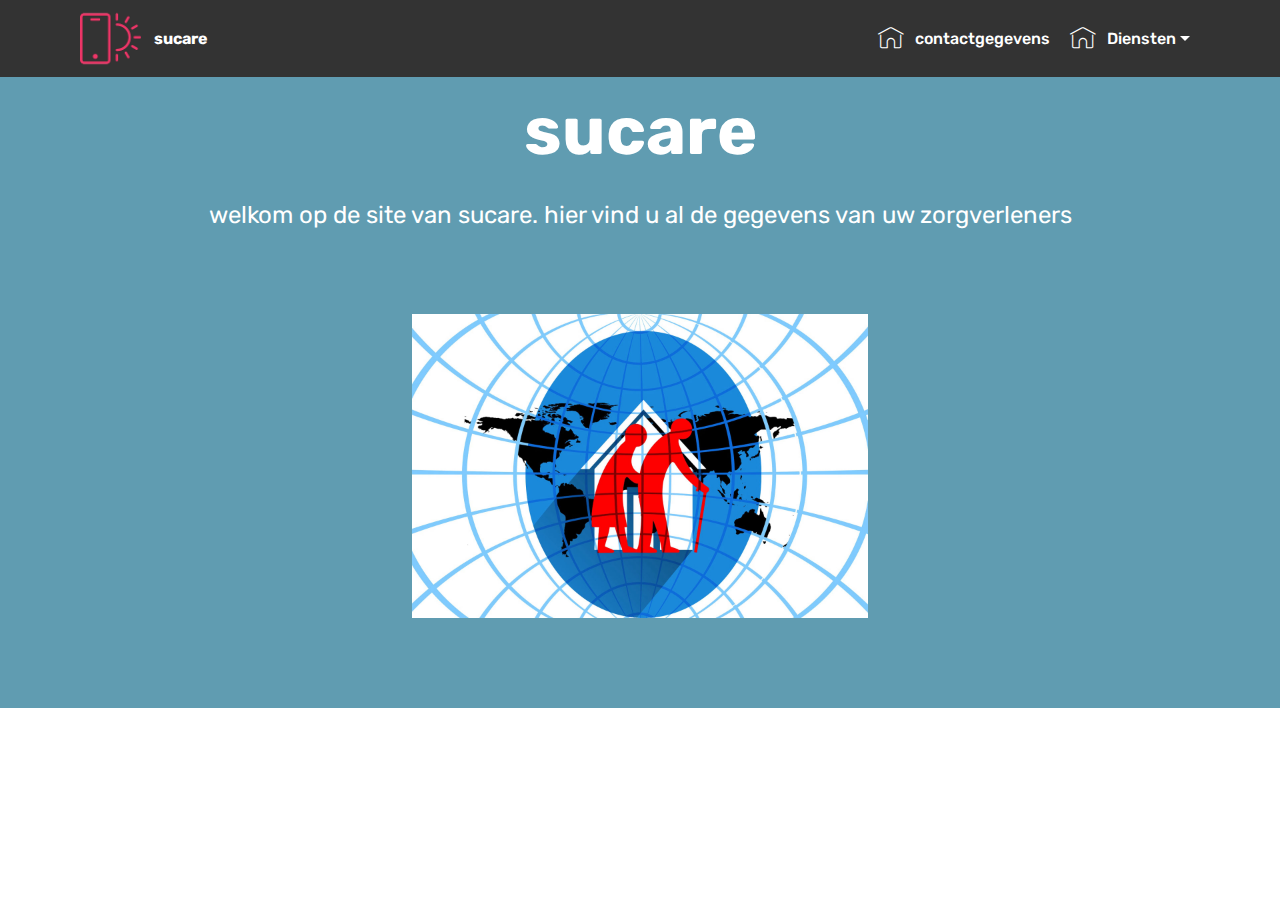
<file: index.html>
<!DOCTYPE html>
<html  >
<head>
  <!-- Site made with Mobirise Website Builder v4.9.7, https://mobirise.com -->
  <meta charset="UTF-8">
  <meta http-equiv="X-UA-Compatible" content="IE=edge">
  <meta name="generator" content="Mobirise v4.9.7, mobirise.com">
  <meta name="viewport" content="width=device-width, initial-scale=1, minimum-scale=1">
  <link rel="shortcut icon" href="assets/images/logo2.png" type="image/x-icon">
  <meta name="description" content="">
  
  <title>Home</title>
  <link rel="stylesheet" href="assets/web/assets/mobirise-icons/mobirise-icons.css">
  <link rel="stylesheet" href="assets/tether/tether.min.css">
  <link rel="stylesheet" href="assets/bootstrap/css/bootstrap.min.css">
  <link rel="stylesheet" href="assets/bootstrap/css/bootstrap-grid.min.css">
  <link rel="stylesheet" href="assets/bootstrap/css/bootstrap-reboot.min.css">
  <link rel="stylesheet" href="assets/dropdown/css/style.css">
  <link rel="stylesheet" href="assets/theme/css/style.css">
  <link rel="stylesheet" href="assets/mobirise/css/mbr-additional.css" type="text/css">
  
  
  
</head>
<body>
  <section class="menu cid-rlQ8O2Prw3" once="menu" id="menu1-f">

    

    <nav class="navbar navbar-expand beta-menu navbar-dropdown align-items-center navbar-fixed-top navbar-toggleable-sm">
        <button class="navbar-toggler navbar-toggler-right" type="button" data-toggle="collapse" data-target="#navbarSupportedContent" aria-controls="navbarSupportedContent" aria-expanded="false" aria-label="Toggle navigation">
            <div class="hamburger">
                <span></span>
                <span></span>
                <span></span>
                <span></span>
            </div>
        </button>
        <div class="menu-logo">
            <div class="navbar-brand">
                <span class="navbar-logo">
                    <a href="https://mobirise.co">
                         <img src="assets/images/logo2.png" alt="Mobirise" style="height: 3.8rem;">
                    </a>
                </span>
                <span class="navbar-caption-wrap"><a class="navbar-caption text-white display-4" href="index.html">
                        sucare</a></span>
            </div>
        </div>
        <div class="collapse navbar-collapse" id="navbarSupportedContent">
            <ul class="navbar-nav nav-dropdown nav-right" data-app-modern-menu="true"><li class="nav-item">
                    <a class="nav-link link text-white display-4" href="page1.html">
                        <span class="mbri-home mbr-iconfont mbr-iconfont-btn"></span>
                        contactgegevens</a>
                </li><li class="nav-item dropdown open"><a class="nav-link link text-white dropdown-toggle display-4" href="https://mobirise.co" data-toggle="dropdown-submenu" aria-expanded="true">
                        <span class="mbri-home mbr-iconfont mbr-iconfont-btn"></span>
                        Diensten
                    </a><div class="dropdown-menu"><a class="text-white dropdown-item display-4" href="page2.html" aria-expanded="false">agenda</a><div class="dropdown"><a class="text-white dropdown-item dropdown-toggle display-4" href="page3.html" aria-expanded="false" data-toggle="dropdown-submenu">behandelplan</a><div class="dropdown-menu dropdown-submenu"><a class="text-white dropdown-item display-4" href="page7.html" aria-expanded="false">protocollen</a><a class="text-white dropdown-item display-4" href="page6.html" aria-expanded="false">filmpjes</a><a class="text-white dropdown-item display-4" href="page5.html" aria-expanded="false">database</a></div></div><a class="text-white dropdown-item display-4" href="page4.html" aria-expanded="false">live chat</a></div></li></ul>
            
        </div>
    </nav>
</section>

<section class="engine"><a href="https://mobirise.info/t">amp templates</a></section><section class="header4 cid-rlQ8Q4GfUi" id="header4-g">

    

    

    <div class="container">
        <div class="row justify-content-md-center">
            <div class="media-content col-md-10">
                <h1 class="mbr-section-title align-center mbr-white pb-3 mbr-bold mbr-fonts-style display-1">sucare</h1>
                
                <div class="mbr-text align-center mbr-white pb-3">
                    <p class="mbr-text mbr-fonts-style display-5">
                        welkom op de site van sucare. hier vind u al de gegevens van uw zorgverleners</p>
                </div>
                
            </div>
            <div class="mbr-figure pt-5">
                <img src="assets/images/mbr-1368x912.jpg" alt="Mobirise" title="" style="width: 40%;">
            </div>
        </div>
    </div>
</section>


  <script src="assets/web/assets/jquery/jquery.min.js"></script>
  <script src="assets/popper/popper.min.js"></script>
  <script src="assets/tether/tether.min.js"></script>
  <script src="assets/bootstrap/js/bootstrap.min.js"></script>
  <script src="assets/smoothscroll/smooth-scroll.js"></script>
  <script src="assets/dropdown/js/script.min.js"></script>
  <script src="assets/touchswipe/jquery.touch-swipe.min.js"></script>
  <script src="assets/theme/js/script.js"></script>
  
  
</body>
</html>
</file>
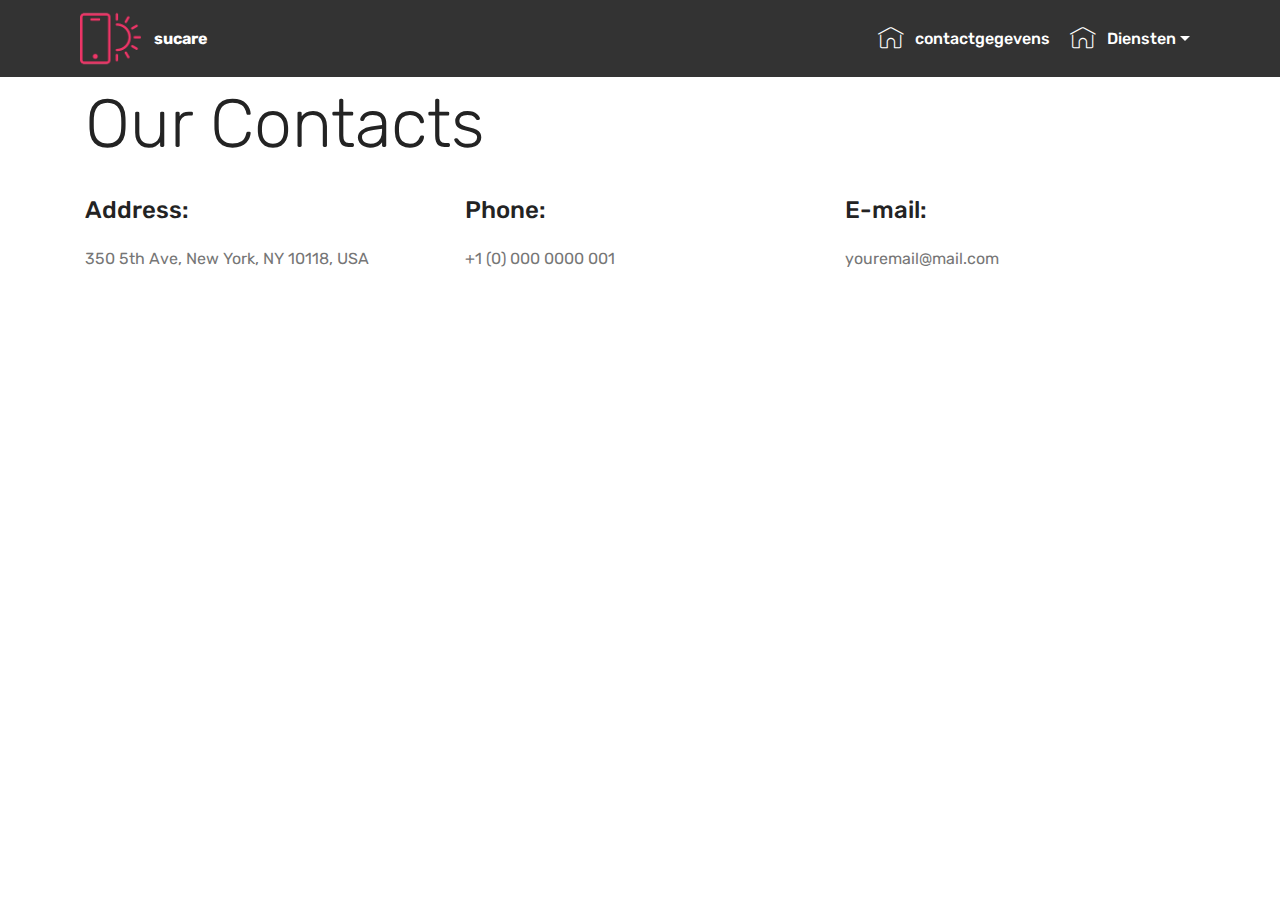
<file: page1.html>
<!DOCTYPE html>
<html  >
<head>
  <!-- Site made with Mobirise Website Builder v4.9.7, https://mobirise.com -->
  <meta charset="UTF-8">
  <meta http-equiv="X-UA-Compatible" content="IE=edge">
  <meta name="generator" content="Mobirise v4.9.7, mobirise.com">
  <meta name="viewport" content="width=device-width, initial-scale=1, minimum-scale=1">
  <link rel="shortcut icon" href="assets/images/logo2.png" type="image/x-icon">
  <meta name="description" content="Web Site Builder Description">
  
  <title>contact gegevens</title>
  <link rel="stylesheet" href="assets/web/assets/mobirise-icons/mobirise-icons.css">
  <link rel="stylesheet" href="assets/tether/tether.min.css">
  <link rel="stylesheet" href="assets/bootstrap/css/bootstrap.min.css">
  <link rel="stylesheet" href="assets/bootstrap/css/bootstrap-grid.min.css">
  <link rel="stylesheet" href="assets/bootstrap/css/bootstrap-reboot.min.css">
  <link rel="stylesheet" href="assets/dropdown/css/style.css">
  <link rel="stylesheet" href="assets/theme/css/style.css">
  <link rel="stylesheet" href="assets/mobirise/css/mbr-additional.css" type="text/css">
  
  
  
</head>
<body>
  <section class="menu cid-rlQ6GOgQhk" once="menu" id="menu1-d">

    

    <nav class="navbar navbar-expand beta-menu navbar-dropdown align-items-center navbar-fixed-top navbar-toggleable-sm">
        <button class="navbar-toggler navbar-toggler-right" type="button" data-toggle="collapse" data-target="#navbarSupportedContent" aria-controls="navbarSupportedContent" aria-expanded="false" aria-label="Toggle navigation">
            <div class="hamburger">
                <span></span>
                <span></span>
                <span></span>
                <span></span>
            </div>
        </button>
        <div class="menu-logo">
            <div class="navbar-brand">
                <span class="navbar-logo">
                    <a href="https://mobirise.co">
                         <img src="assets/images/logo2.png" alt="Mobirise" style="height: 3.8rem;">
                    </a>
                </span>
                <span class="navbar-caption-wrap"><a class="navbar-caption text-white display-4" href="index.html">
                        sucare</a></span>
            </div>
        </div>
        <div class="collapse navbar-collapse" id="navbarSupportedContent">
            <ul class="navbar-nav nav-dropdown nav-right" data-app-modern-menu="true"><li class="nav-item">
                    <a class="nav-link link text-white display-4" href="page1.html">
                        <span class="mbri-home mbr-iconfont mbr-iconfont-btn"></span>
                        contactgegevens</a>
                </li><li class="nav-item dropdown open"><a class="nav-link link text-white dropdown-toggle display-4" href="https://mobirise.co" data-toggle="dropdown-submenu" aria-expanded="true">
                        <span class="mbri-home mbr-iconfont mbr-iconfont-btn"></span>
                        Diensten
                    </a><div class="dropdown-menu"><a class="text-white dropdown-item display-4" href="page2.html" aria-expanded="false">agenda</a><div class="dropdown"><a class="text-white dropdown-item dropdown-toggle display-4" href="page3.html" aria-expanded="false" data-toggle="dropdown-submenu">behandelplan</a><div class="dropdown-menu dropdown-submenu"><a class="text-white dropdown-item display-4" href="page7.html" aria-expanded="false">protocollen</a><a class="text-white dropdown-item display-4" href="page6.html" aria-expanded="false">filmpjes</a><a class="text-white dropdown-item display-4" href="page5.html" aria-expanded="false">database</a></div></div><a class="text-white dropdown-item display-4" href="page4.html" aria-expanded="false">live chat</a></div></li></ul>
            
        </div>
    </nav>
</section>

<section class="engine"><a href="https://mobirise.info/x">css templates</a></section><section class="mbr-section contacts2 cid-rlQc0u86zG" id="contacts2-j">
    <!---->
    
    <!---->
    <!--Overlay-->
    
    <!--Container-->
    <div class="container">
        <div class="row">
            <!--Titles-->
            <div class="title col-12">
                <h2 class="align-left mbr-fonts-style display-1">
                    Our Contacts
                </h2>
                
            </div>
            <div class="col-12">
                <div class="row justify-content-center">
                    <div class="col-12 col-md-4">
                        <div class="b b-adress">
                            <h5 class="align-left mbr-fonts-style m-0 display-5">
                                Address:
                            </h5>
                            <p class="mbr-text align-left mbr-fonts-style display-7">
                                350 5th Ave, New York, NY 10118, USA
                            </p>
                        </div>
                    </div>
                    <div class="col-12 col-md-4">
                        <div class="b b-phone">
                            <h5 class="align-left mbr-fonts-style m-0 display-5">
                                Phone:
                            </h5>
                            <p class="mbr-text align-left mbr-fonts-style display-7">
                                +1 (0) 000 0000 001
                            </p>
                        </div>
                    </div>
                    <div class="col-12 col-md-4">
                        <div class="b b-mail">
                            <h5 class="align-left mbr-fonts-style m-0 display-5">
                                E-mail:
                            </h5>
                            <p class="mbr-text align-left mbr-fonts-style display-7">
                                youremail@mail.com
                            </p>
                        </div>
                    </div>
                </div>
            </div>
        </div>
    </div>
</section>


  <script src="assets/web/assets/jquery/jquery.min.js"></script>
  <script src="assets/popper/popper.min.js"></script>
  <script src="assets/tether/tether.min.js"></script>
  <script src="assets/bootstrap/js/bootstrap.min.js"></script>
  <script src="assets/smoothscroll/smooth-scroll.js"></script>
  <script src="assets/dropdown/js/script.min.js"></script>
  <script src="assets/touchswipe/jquery.touch-swipe.min.js"></script>
  <script src="assets/theme/js/script.js"></script>
  
  
</body>
</html>
</file>
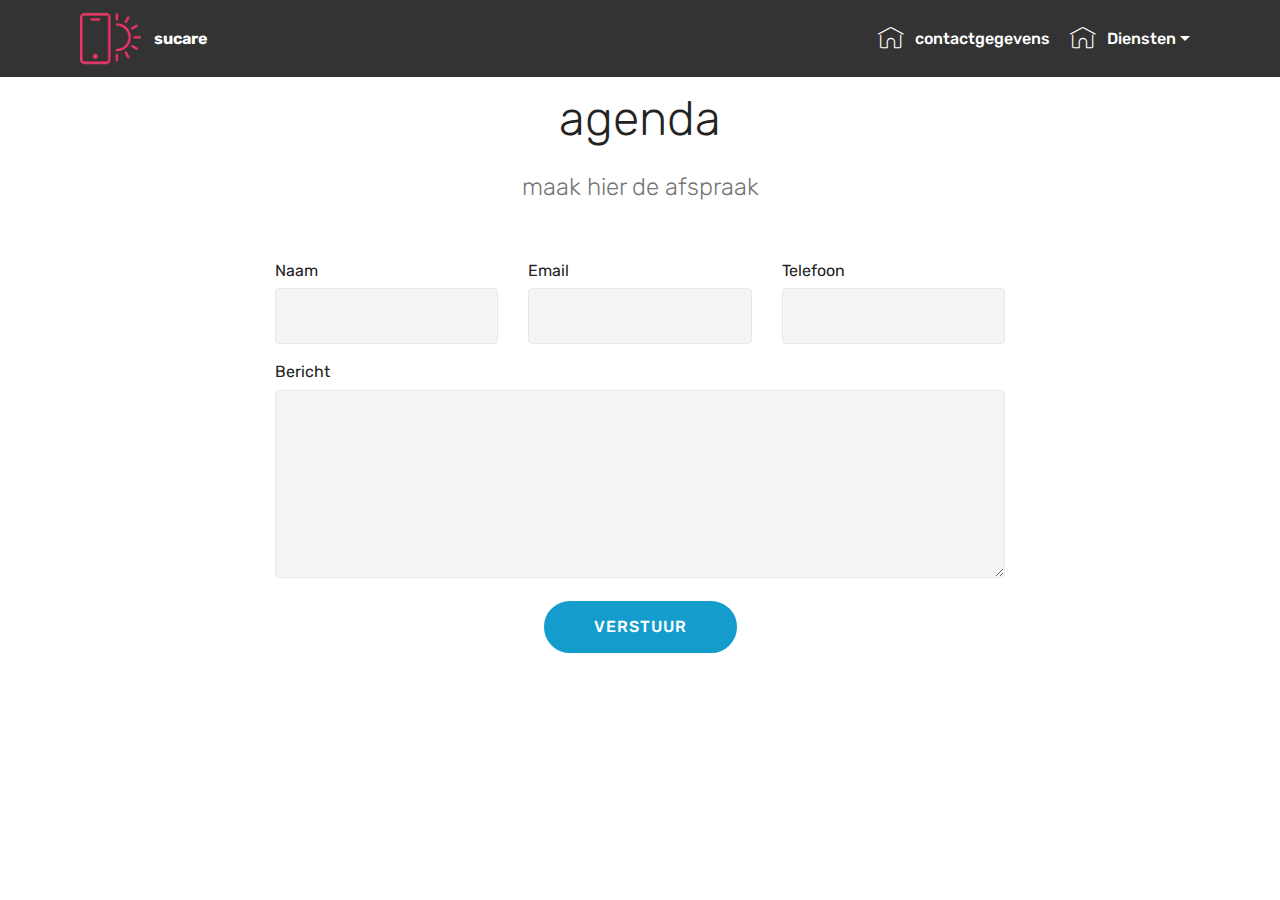
<file: page2.html>
<!DOCTYPE html>
<html  >
<head>
  <!-- Site made with Mobirise Website Builder v4.9.7, https://mobirise.com -->
  <meta charset="UTF-8">
  <meta http-equiv="X-UA-Compatible" content="IE=edge">
  <meta name="generator" content="Mobirise v4.9.7, mobirise.com">
  <meta name="viewport" content="width=device-width, initial-scale=1, minimum-scale=1">
  <link rel="shortcut icon" href="assets/images/logo2.png" type="image/x-icon">
  <meta name="description" content="Web Site Builder Description">
  
  <title>agenda</title>
  <link rel="stylesheet" href="assets/web/assets/mobirise-icons/mobirise-icons.css">
  <link rel="stylesheet" href="assets/tether/tether.min.css">
  <link rel="stylesheet" href="assets/bootstrap/css/bootstrap.min.css">
  <link rel="stylesheet" href="assets/bootstrap/css/bootstrap-grid.min.css">
  <link rel="stylesheet" href="assets/bootstrap/css/bootstrap-reboot.min.css">
  <link rel="stylesheet" href="assets/dropdown/css/style.css">
  <link rel="stylesheet" href="assets/theme/css/style.css">
  <link rel="stylesheet" href="assets/mobirise/css/mbr-additional.css" type="text/css">
  
  
  
</head>
<body>
  <section class="menu cid-rlQ6GOgQhk" once="menu" id="menu1-h">

    

    <nav class="navbar navbar-expand beta-menu navbar-dropdown align-items-center navbar-fixed-top navbar-toggleable-sm">
        <button class="navbar-toggler navbar-toggler-right" type="button" data-toggle="collapse" data-target="#navbarSupportedContent" aria-controls="navbarSupportedContent" aria-expanded="false" aria-label="Toggle navigation">
            <div class="hamburger">
                <span></span>
                <span></span>
                <span></span>
                <span></span>
            </div>
        </button>
        <div class="menu-logo">
            <div class="navbar-brand">
                <span class="navbar-logo">
                    <a href="https://mobirise.co">
                         <img src="assets/images/logo2.png" alt="Mobirise" style="height: 3.8rem;">
                    </a>
                </span>
                <span class="navbar-caption-wrap"><a class="navbar-caption text-white display-4" href="index.html">
                        sucare</a></span>
            </div>
        </div>
        <div class="collapse navbar-collapse" id="navbarSupportedContent">
            <ul class="navbar-nav nav-dropdown nav-right" data-app-modern-menu="true"><li class="nav-item">
                    <a class="nav-link link text-white display-4" href="page1.html">
                        <span class="mbri-home mbr-iconfont mbr-iconfont-btn"></span>
                        contactgegevens</a>
                </li><li class="nav-item dropdown open"><a class="nav-link link text-white dropdown-toggle display-4" href="https://mobirise.co" data-toggle="dropdown-submenu" aria-expanded="true">
                        <span class="mbri-home mbr-iconfont mbr-iconfont-btn"></span>
                        Diensten
                    </a><div class="dropdown-menu"><a class="text-white dropdown-item display-4" href="page2.html" aria-expanded="false">agenda</a><div class="dropdown"><a class="text-white dropdown-item dropdown-toggle display-4" href="page3.html" aria-expanded="false" data-toggle="dropdown-submenu">behandelplan</a><div class="dropdown-menu dropdown-submenu"><a class="text-white dropdown-item display-4" href="page7.html" aria-expanded="false">protocollen</a><a class="text-white dropdown-item display-4" href="page6.html" aria-expanded="false">filmpjes</a><a class="text-white dropdown-item display-4" href="page5.html" aria-expanded="false">database</a></div></div><a class="text-white dropdown-item display-4" href="page4.html" aria-expanded="false">live chat</a></div></li></ul>
            
        </div>
    </nav>
</section>

<section class="engine"><a href="https://mobirise.info/g">build a site</a></section><section class="mbr-section form1 cid-rlQcHDMluA" id="form1-k">

    

    
    <div class="container">
        <div class="row justify-content-center">
            <div class="title col-12 col-lg-8">
                <h2 class="mbr-section-title align-center pb-3 mbr-fonts-style display-2">agenda</h2>
                <h3 class="mbr-section-subtitle align-center mbr-light pb-3 mbr-fonts-style display-5">
                    maak hier de afspraak</h3>
            </div>
        </div>
    </div>
    <div class="container">
        <div class="row justify-content-center">
            <div class="media-container-column col-lg-8" data-form-type="formoid">
                <!---Formbuilder Form--->
                <form action="https://mobirise.com/" method="POST" class="mbr-form form-with-styler" data-form-title="Mobirise Form"><input type="hidden" name="email" data-form-email="true" value="jborEEACHbuJD+1E+KwP6DSFsEjj8eL6x0EHRADKquupTBjZvqLhzP+Y8SUk1C9zRV0L/+QapeWRZBsR/41juOgDbqCe1LHaMw0K1ih1ugjvg3aDAFJUAL0uglhHGzXM">
                    <div class="row row-sm-offset">
                        <div hidden="hidden" data-form-alert="" class="alert alert-success col-12">Bedankt om het formulier in te vullen!</div>
                        <div hidden="hidden" data-form-alert-danger="" class="alert alert-danger col-12">
                        </div>
                    </div>
                    <div class="dragArea row row-sm-offset">
                        <div class="col-md-4  form-group" data-for="name">
                            <label for="name-form1-k" class="form-control-label mbr-fonts-style display-7">Naam</label>
                            <input type="text" name="name" data-form-field="Name" required="required" class="form-control display-7" id="name-form1-k">
                        </div>
                        <div class="col-md-4  form-group" data-for="email">
                            <label for="email-form1-k" class="form-control-label mbr-fonts-style display-7">Email</label>
                            <input type="email" name="email" data-form-field="Email" required="required" class="form-control display-7" id="email-form1-k">
                        </div>
                        <div data-for="phone" class="col-md-4  form-group">
                            <label for="phone-form1-k" class="form-control-label mbr-fonts-style display-7">Telefoon</label>
                            <input type="tel" name="phone" data-form-field="Phone" class="form-control display-7" id="phone-form1-k">
                        </div>
                        <div data-for="message" class="col-md-12 form-group">
                            <label for="message-form1-k" class="form-control-label mbr-fonts-style display-7">Bericht</label>
                            <textarea name="message" data-form-field="Message" class="form-control display-7" id="message-form1-k"></textarea>
                        </div>
                        <div class="col-md-12 input-group-btn align-center">
                            <button type="submit" class="btn btn-primary btn-form display-4">VERSTUUR</button>
                        </div>
                    </div>
                </form><!---Formbuilder Form--->
            </div>
        </div>
    </div>
</section>


  <script src="assets/web/assets/jquery/jquery.min.js"></script>
  <script src="assets/popper/popper.min.js"></script>
  <script src="assets/tether/tether.min.js"></script>
  <script src="assets/bootstrap/js/bootstrap.min.js"></script>
  <script src="assets/smoothscroll/smooth-scroll.js"></script>
  <script src="assets/dropdown/js/script.min.js"></script>
  <script src="assets/touchswipe/jquery.touch-swipe.min.js"></script>
  <script src="assets/theme/js/script.js"></script>
  <script src="assets/formoid/formoid.min.js"></script>
  
  
</body>
</html>
</file>
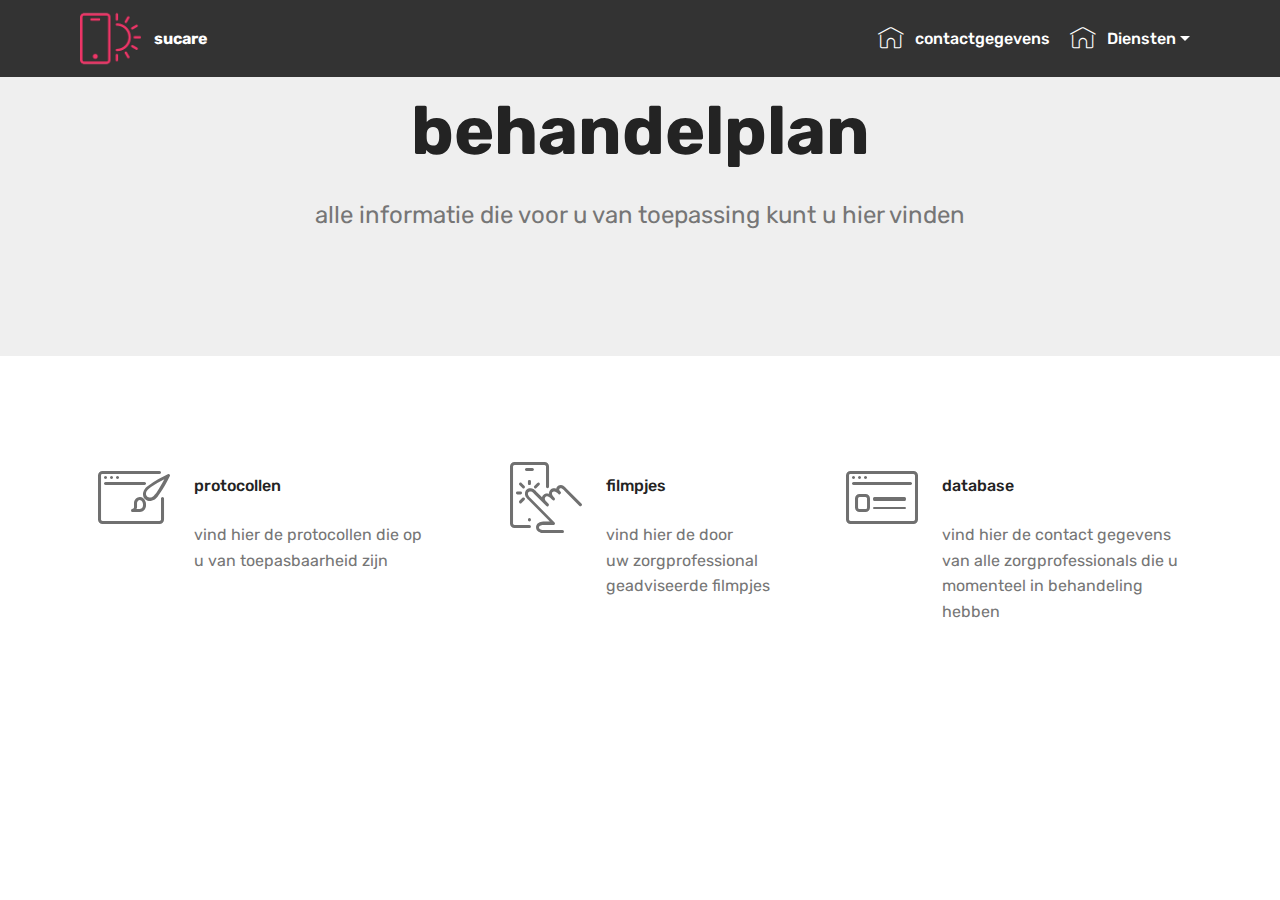
<file: page3.html>
<!DOCTYPE html>
<html  >
<head>
  <!-- Site made with Mobirise Website Builder v4.9.7, https://mobirise.com -->
  <meta charset="UTF-8">
  <meta http-equiv="X-UA-Compatible" content="IE=edge">
  <meta name="generator" content="Mobirise v4.9.7, mobirise.com">
  <meta name="viewport" content="width=device-width, initial-scale=1, minimum-scale=1">
  <link rel="shortcut icon" href="assets/images/logo2.png" type="image/x-icon">
  <meta name="description" content="Site Builder Description">
  
  <title>behandelplan</title>
  <link rel="stylesheet" href="assets/web/assets/mobirise-icons/mobirise-icons.css">
  <link rel="stylesheet" href="assets/tether/tether.min.css">
  <link rel="stylesheet" href="assets/bootstrap/css/bootstrap.min.css">
  <link rel="stylesheet" href="assets/bootstrap/css/bootstrap-grid.min.css">
  <link rel="stylesheet" href="assets/bootstrap/css/bootstrap-reboot.min.css">
  <link rel="stylesheet" href="assets/dropdown/css/style.css">
  <link rel="stylesheet" href="assets/theme/css/style.css">
  <link rel="stylesheet" href="assets/mobirise/css/mbr-additional.css" type="text/css">
  
  
  
</head>
<body>
  <section class="menu cid-rlQ6GOgQhk" once="menu" id="menu1-i">

    

    <nav class="navbar navbar-expand beta-menu navbar-dropdown align-items-center navbar-fixed-top navbar-toggleable-sm">
        <button class="navbar-toggler navbar-toggler-right" type="button" data-toggle="collapse" data-target="#navbarSupportedContent" aria-controls="navbarSupportedContent" aria-expanded="false" aria-label="Toggle navigation">
            <div class="hamburger">
                <span></span>
                <span></span>
                <span></span>
                <span></span>
            </div>
        </button>
        <div class="menu-logo">
            <div class="navbar-brand">
                <span class="navbar-logo">
                    <a href="https://mobirise.co">
                         <img src="assets/images/logo2.png" alt="Mobirise" style="height: 3.8rem;">
                    </a>
                </span>
                <span class="navbar-caption-wrap"><a class="navbar-caption text-white display-4" href="index.html">
                        sucare</a></span>
            </div>
        </div>
        <div class="collapse navbar-collapse" id="navbarSupportedContent">
            <ul class="navbar-nav nav-dropdown nav-right" data-app-modern-menu="true"><li class="nav-item">
                    <a class="nav-link link text-white display-4" href="page1.html">
                        <span class="mbri-home mbr-iconfont mbr-iconfont-btn"></span>
                        contactgegevens</a>
                </li><li class="nav-item dropdown open"><a class="nav-link link text-white dropdown-toggle display-4" href="https://mobirise.co" data-toggle="dropdown-submenu" aria-expanded="true">
                        <span class="mbri-home mbr-iconfont mbr-iconfont-btn"></span>
                        Diensten
                    </a><div class="dropdown-menu"><a class="text-white dropdown-item display-4" href="page2.html" aria-expanded="false">agenda</a><div class="dropdown"><a class="text-white dropdown-item dropdown-toggle display-4" href="page3.html" aria-expanded="false" data-toggle="dropdown-submenu">behandelplan</a><div class="dropdown-menu dropdown-submenu"><a class="text-white dropdown-item display-4" href="page7.html" aria-expanded="false">protocollen</a><a class="text-white dropdown-item display-4" href="page6.html" aria-expanded="false">filmpjes</a><a class="text-white dropdown-item display-4" href="page5.html" aria-expanded="false">database</a></div></div><a class="text-white dropdown-item display-4" href="page4.html" aria-expanded="false">live chat</a></div></li></ul>
            
        </div>
    </nav>
</section>

<section class="engine"><a href="https://mobirise.info/b">create your own website for free</a></section><section class="header1 cid-rlQfsbOPwK" id="header16-o">

    

    

    <div class="container">
        <div class="row justify-content-md-center">
            <div class="col-md-10 align-center">
                <h1 class="mbr-section-title mbr-bold pb-3 mbr-fonts-style display-1">behandelplan</h1>
                
                <p class="mbr-text pb-3 mbr-fonts-style display-5">
                    alle informatie die voor u van toepassing kunt u hier vinden</p>
                
            </div>
        </div>
    </div>

</section>

<section class="features7 cid-rlQe7jsoos" id="features7-n">
    
    

    
    <div class="container">
        <div class="row justify-content-center">

            <div class="card p-3 col-12 col-md-6 col-lg-4">
                <div class="media">
                    <div class="card-img pr-2">
                        <span class="mbr-iconfont mbri-website-theme"></span>
                    </div>
                    <div class="card-box media-body">
                        <h4 class="card-title py-3 mbr-fonts-style display-7">
                            protocollen</h4>
                        <p class="mbr-text mbr-fonts-style display-7">
                           vind hier de protocollen die op<br>u van toepasbaarheid zijn</p>
                    </div>
                </div>
            </div>

            <div class="card p-3 col-12 col-md-6 col-lg-4">
                <div class="media"> 
                    <div class="card-img pr-2">
                        <span class="mbri-touch mbr-iconfont"></span>
                    </div>
                    <div class="card-box media-body">
                        <h4 class="card-title py-3 mbr-fonts-style display-7">
                            filmpjes</h4>
                        <p class="mbr-text mbr-fonts-style display-7">
                           vind hier de door<br>uw zorgprofessional<br>geadviseerde filmpjes</p>
                    </div>
                </div>
            </div>

            <div class="card p-3 col-12 col-md-6 col-lg-4">
                <div class="media">
                    <div class="card-img pr-2">
                        <span class="mbr-iconfont mbri-sites"></span>
                    </div>
                    <div class="media-body card-box">
                        <h4 class="card-title py-3 mbr-fonts-style display-7">
                            database</h4>
                        <p class="mbr-text mbr-fonts-style display-7">
                           vind hier de contact gegevens<br>van alle zorgprofessionals die u momenteel in behandeling hebben<br><br></p>
                    </div>
                </div>
            </div>

            
        </div>
    </div>
</section>


  <script src="assets/web/assets/jquery/jquery.min.js"></script>
  <script src="assets/popper/popper.min.js"></script>
  <script src="assets/tether/tether.min.js"></script>
  <script src="assets/bootstrap/js/bootstrap.min.js"></script>
  <script src="assets/smoothscroll/smooth-scroll.js"></script>
  <script src="assets/dropdown/js/script.min.js"></script>
  <script src="assets/touchswipe/jquery.touch-swipe.min.js"></script>
  <script src="assets/theme/js/script.js"></script>
  
  
</body>
</html>
</file>
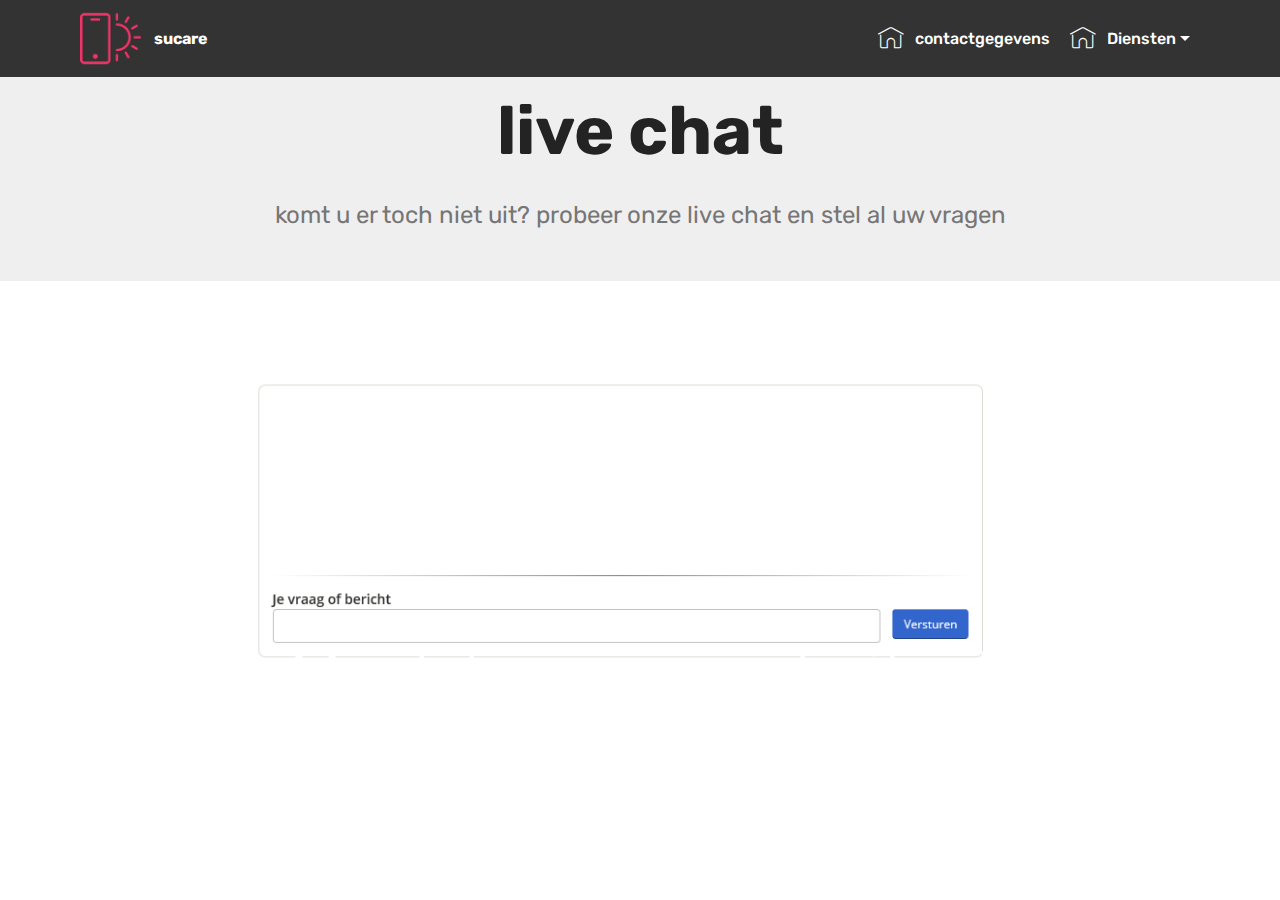
<file: page4.html>
<!DOCTYPE html>
<html  >
<head>
  <!-- Site made with Mobirise Website Builder v4.9.7, https://mobirise.com -->
  <meta charset="UTF-8">
  <meta http-equiv="X-UA-Compatible" content="IE=edge">
  <meta name="generator" content="Mobirise v4.9.7, mobirise.com">
  <meta name="viewport" content="width=device-width, initial-scale=1, minimum-scale=1">
  <link rel="shortcut icon" href="assets/images/logo2.png" type="image/x-icon">
  <meta name="description" content="Website Builder Description">
  
  <title>live chat</title>
  <link rel="stylesheet" href="assets/web/assets/mobirise-icons/mobirise-icons.css">
  <link rel="stylesheet" href="assets/tether/tether.min.css">
  <link rel="stylesheet" href="assets/bootstrap/css/bootstrap.min.css">
  <link rel="stylesheet" href="assets/bootstrap/css/bootstrap-grid.min.css">
  <link rel="stylesheet" href="assets/bootstrap/css/bootstrap-reboot.min.css">
  <link rel="stylesheet" href="assets/dropdown/css/style.css">
  <link rel="stylesheet" href="assets/theme/css/style.css">
  <link rel="stylesheet" href="assets/mobirise/css/mbr-additional.css" type="text/css">
  
  
  
</head>
<body>
  <section class="menu cid-rlQ6GOgQhk" once="menu" id="menu1-p">

    

    <nav class="navbar navbar-expand beta-menu navbar-dropdown align-items-center navbar-fixed-top navbar-toggleable-sm">
        <button class="navbar-toggler navbar-toggler-right" type="button" data-toggle="collapse" data-target="#navbarSupportedContent" aria-controls="navbarSupportedContent" aria-expanded="false" aria-label="Toggle navigation">
            <div class="hamburger">
                <span></span>
                <span></span>
                <span></span>
                <span></span>
            </div>
        </button>
        <div class="menu-logo">
            <div class="navbar-brand">
                <span class="navbar-logo">
                    <a href="https://mobirise.co">
                         <img src="assets/images/logo2.png" alt="Mobirise" style="height: 3.8rem;">
                    </a>
                </span>
                <span class="navbar-caption-wrap"><a class="navbar-caption text-white display-4" href="index.html">
                        sucare</a></span>
            </div>
        </div>
        <div class="collapse navbar-collapse" id="navbarSupportedContent">
            <ul class="navbar-nav nav-dropdown nav-right" data-app-modern-menu="true"><li class="nav-item">
                    <a class="nav-link link text-white display-4" href="page1.html">
                        <span class="mbri-home mbr-iconfont mbr-iconfont-btn"></span>
                        contactgegevens</a>
                </li><li class="nav-item dropdown open"><a class="nav-link link text-white dropdown-toggle display-4" href="https://mobirise.co" data-toggle="dropdown-submenu" aria-expanded="true">
                        <span class="mbri-home mbr-iconfont mbr-iconfont-btn"></span>
                        Diensten
                    </a><div class="dropdown-menu"><a class="text-white dropdown-item display-4" href="page2.html" aria-expanded="false">agenda</a><div class="dropdown"><a class="text-white dropdown-item dropdown-toggle display-4" href="page3.html" aria-expanded="false" data-toggle="dropdown-submenu">behandelplan</a><div class="dropdown-menu dropdown-submenu"><a class="text-white dropdown-item display-4" href="page7.html" aria-expanded="false">protocollen</a><a class="text-white dropdown-item display-4" href="page6.html" aria-expanded="false">filmpjes</a><a class="text-white dropdown-item display-4" href="page5.html" aria-expanded="false">database</a></div></div><a class="text-white dropdown-item display-4" href="page4.html" aria-expanded="false">live chat</a></div></li></ul>
            
        </div>
    </nav>
</section>

<section class="engine"><a href="https://mobirise.info/u">bootstrap html templates</a></section><section class="header1 cid-rlQiW35tWO" id="header16-s">

    

    

    <div class="container">
        <div class="row justify-content-md-center">
            <div class="col-md-10 align-center">
                <h1 class="mbr-section-title mbr-bold pb-3 mbr-fonts-style display-1">
                    live chat</h1>
                
                <p class="mbr-text pb-3 mbr-fonts-style display-5">
                    komt u er toch niet uit? probeer onze live chat en stel al uw vragen</p>
                
            </div>
        </div>
    </div>

</section>

<section class="cid-rlQgzUw7uz" id="image2-q">

    

    <figure class="mbr-figure">
        <div class="image-block" style="width: 100%;">
            <img src="assets/images/vraag-of-bericht-1323x493.png" alt="Mobirise" title="">
            <figcaption class="mbr-figure-caption mbr-figure-caption-over">
                <div class="pb-5 px-3 mbr-white align-center mbr-fonts-style display-1">
                    Maak knappe websites!
                </div>
            </figcaption>
        </div>
    </figure>
</section>


  <script src="assets/web/assets/jquery/jquery.min.js"></script>
  <script src="assets/popper/popper.min.js"></script>
  <script src="assets/tether/tether.min.js"></script>
  <script src="assets/bootstrap/js/bootstrap.min.js"></script>
  <script src="assets/smoothscroll/smooth-scroll.js"></script>
  <script src="assets/dropdown/js/script.min.js"></script>
  <script src="assets/touchswipe/jquery.touch-swipe.min.js"></script>
  <script src="assets/theme/js/script.js"></script>
  
  
</body>
</html>
</file>
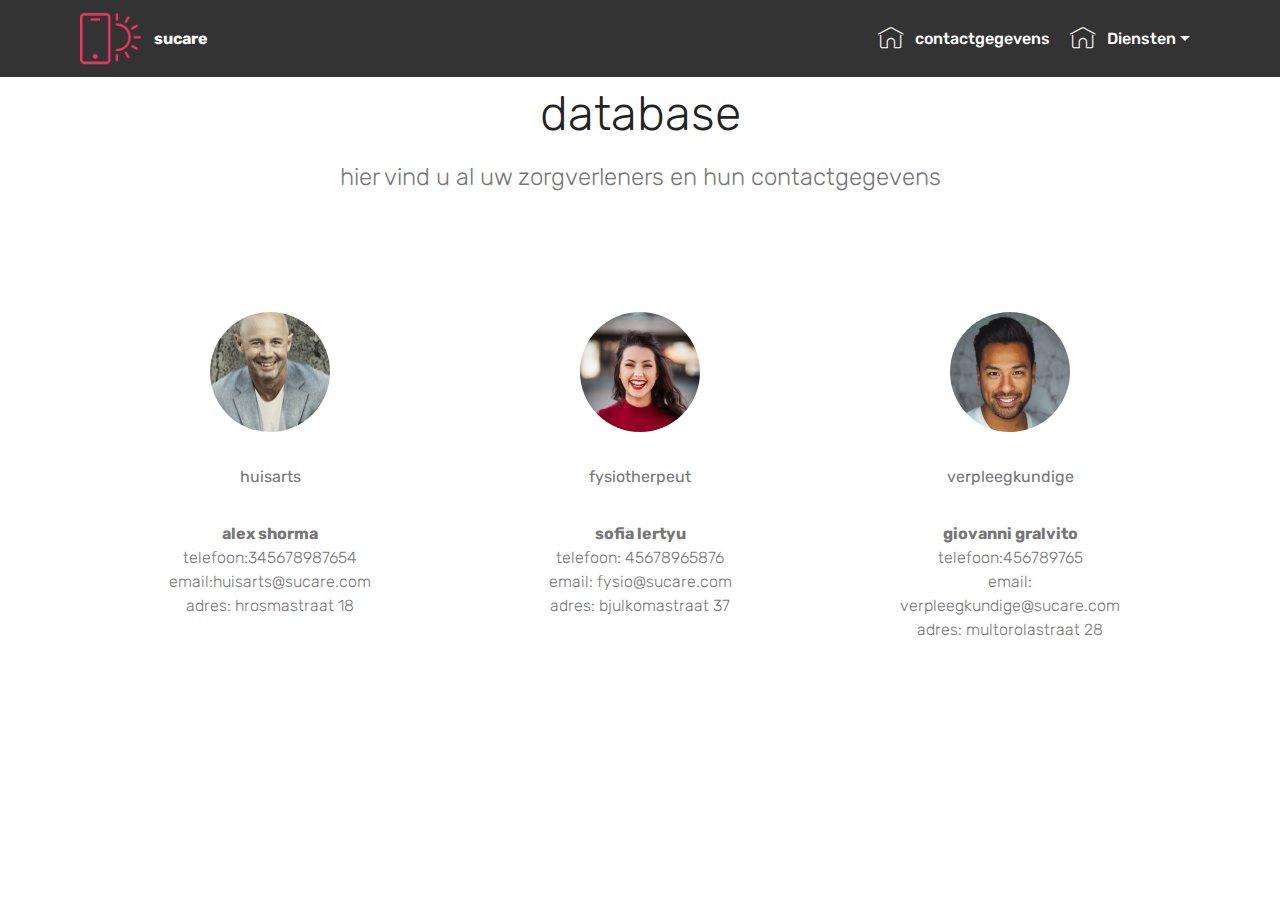
<file: page5.html>
<!DOCTYPE html>
<html  >
<head>
  <!-- Site made with Mobirise Website Builder v4.9.7, https://mobirise.com -->
  <meta charset="UTF-8">
  <meta http-equiv="X-UA-Compatible" content="IE=edge">
  <meta name="generator" content="Mobirise v4.9.7, mobirise.com">
  <meta name="viewport" content="width=device-width, initial-scale=1, minimum-scale=1">
  <link rel="shortcut icon" href="assets/images/logo2.png" type="image/x-icon">
  <meta name="description" content="Web Creator Description">
  
  <title>database</title>
  <link rel="stylesheet" href="assets/web/assets/mobirise-icons/mobirise-icons.css">
  <link rel="stylesheet" href="assets/tether/tether.min.css">
  <link rel="stylesheet" href="assets/bootstrap/css/bootstrap.min.css">
  <link rel="stylesheet" href="assets/bootstrap/css/bootstrap-grid.min.css">
  <link rel="stylesheet" href="assets/bootstrap/css/bootstrap-reboot.min.css">
  <link rel="stylesheet" href="assets/dropdown/css/style.css">
  <link rel="stylesheet" href="assets/theme/css/style.css">
  <link rel="stylesheet" href="assets/mobirise/css/mbr-additional.css" type="text/css">
  
  
  
</head>
<body>
  <section class="menu cid-rlQ8O2Prw3" once="menu" id="menu1-t">

    

    <nav class="navbar navbar-expand beta-menu navbar-dropdown align-items-center navbar-fixed-top navbar-toggleable-sm">
        <button class="navbar-toggler navbar-toggler-right" type="button" data-toggle="collapse" data-target="#navbarSupportedContent" aria-controls="navbarSupportedContent" aria-expanded="false" aria-label="Toggle navigation">
            <div class="hamburger">
                <span></span>
                <span></span>
                <span></span>
                <span></span>
            </div>
        </button>
        <div class="menu-logo">
            <div class="navbar-brand">
                <span class="navbar-logo">
                    <a href="https://mobirise.co">
                         <img src="assets/images/logo2.png" alt="Mobirise" style="height: 3.8rem;">
                    </a>
                </span>
                <span class="navbar-caption-wrap"><a class="navbar-caption text-white display-4" href="index.html">
                        sucare</a></span>
            </div>
        </div>
        <div class="collapse navbar-collapse" id="navbarSupportedContent">
            <ul class="navbar-nav nav-dropdown nav-right" data-app-modern-menu="true"><li class="nav-item">
                    <a class="nav-link link text-white display-4" href="page1.html">
                        <span class="mbri-home mbr-iconfont mbr-iconfont-btn"></span>
                        contactgegevens</a>
                </li><li class="nav-item dropdown open"><a class="nav-link link text-white dropdown-toggle display-4" href="https://mobirise.co" data-toggle="dropdown-submenu" aria-expanded="true">
                        <span class="mbri-home mbr-iconfont mbr-iconfont-btn"></span>
                        Diensten
                    </a><div class="dropdown-menu"><a class="text-white dropdown-item display-4" href="page2.html" aria-expanded="false">agenda</a><div class="dropdown"><a class="text-white dropdown-item dropdown-toggle display-4" href="page3.html" aria-expanded="false" data-toggle="dropdown-submenu">behandelplan</a><div class="dropdown-menu dropdown-submenu"><a class="text-white dropdown-item display-4" href="page7.html" aria-expanded="false">protocollen</a><a class="text-white dropdown-item display-4" href="page6.html" aria-expanded="false">filmpjes</a><a class="text-white dropdown-item display-4" href="page5.html" aria-expanded="false">database</a></div></div><a class="text-white dropdown-item display-4" href="page4.html" aria-expanded="false">live chat</a></div></li></ul>
            
        </div>
    </nav>
</section>

<section class="engine"><a href="https://mobirise.info/u">bootstrap html templates</a></section><section class="testimonials1 cid-rlQkdAveO0" id="testimonials1-w">

    

    
    <div class="container">
        <div class="media-container-row">
            <div class="title col-12 align-center">
                <h2 class="pb-3 mbr-fonts-style display-2">database</h2>
                <h3 class="mbr-section-subtitle mbr-light pb-3 mbr-fonts-style display-5">
                    hier vind u al uw zorgverleners en hun contactgegevens</h3>
            </div>
        </div>
    </div>

    <div class="container pt-3 mt-2">
        <div class="media-container-row">
            <div class="mbr-testimonial p-3 align-center col-12 col-md-6 col-lg-4">
                <div class="panel-item p-3">
                    <div class="card-block">
                        <div class="testimonial-photo">
                            <img src="assets/images/mbr-240x265.jpg" alt="" title="">
                        </div>
                        <p class="mbr-text mbr-fonts-style display-7">huisarts</p>
                    </div>
                    <div class="card-footer">
                        <div class="mbr-author-name mbr-bold mbr-fonts-style display-7">
                             alex shorma</div>
                        <small class="mbr-author-desc mbr-italic mbr-light mbr-fonts-style display-7">
                               telefoon:345678987654<br>email:huisarts@sucare.com<br>adres: hrosmastraat 18</small>
                    </div>
                </div>
            </div>

            <div class="mbr-testimonial p-3 align-center col-12 col-md-6 col-lg-4">
                <div class="panel-item p-3">
                    <div class="card-block">
                        <div class="testimonial-photo">
                            <img src="assets/images/face2.jpg">
                        </div>
                        <p class="mbr-text mbr-fonts-style display-7">
                           fysiotherpeut</p>
                    </div>
                    <div class="card-footer">
                        <div class="mbr-author-name mbr-bold mbr-fonts-style display-7">
                             sofia lertyu</div>
                        <small class="mbr-author-desc mbr-italic mbr-light mbr-fonts-style display-7">
                               telefoon: 45678965876<br>email: fysio@sucare.com<br>adres: bjulkomastraat 37</small>
                    </div>
                </div>
            </div>

            <div class="mbr-testimonial p-3 align-center col-12 col-md-6 col-lg-4">
                <div class="panel-item p-3">
                    <div class="card-block">
                        <div class="testimonial-photo">
                            <img src="assets/images/face3.jpg">
                        </div>
                        <p class="mbr-text mbr-fonts-style display-7">
                           verpleegkundige</p>
                    </div>
                    <div class="card-footer">
                        <div class="mbr-author-name mbr-bold mbr-fonts-style display-7">
                             giovanni gralvito</div>
                        <small class="mbr-author-desc mbr-italic mbr-light mbr-fonts-style display-7">
                               telefoon:456789765<br>email: verpleegkundige@sucare.com<br>adres: multorolastraat 28</small>
                    </div>
                </div>
            </div>

            

            

            
        </div>
    </div>   
</section>


  <script src="assets/web/assets/jquery/jquery.min.js"></script>
  <script src="assets/popper/popper.min.js"></script>
  <script src="assets/tether/tether.min.js"></script>
  <script src="assets/bootstrap/js/bootstrap.min.js"></script>
  <script src="assets/smoothscroll/smooth-scroll.js"></script>
  <script src="assets/dropdown/js/script.min.js"></script>
  <script src="assets/touchswipe/jquery.touch-swipe.min.js"></script>
  <script src="assets/theme/js/script.js"></script>
  
  
</body>
</html>
</file>
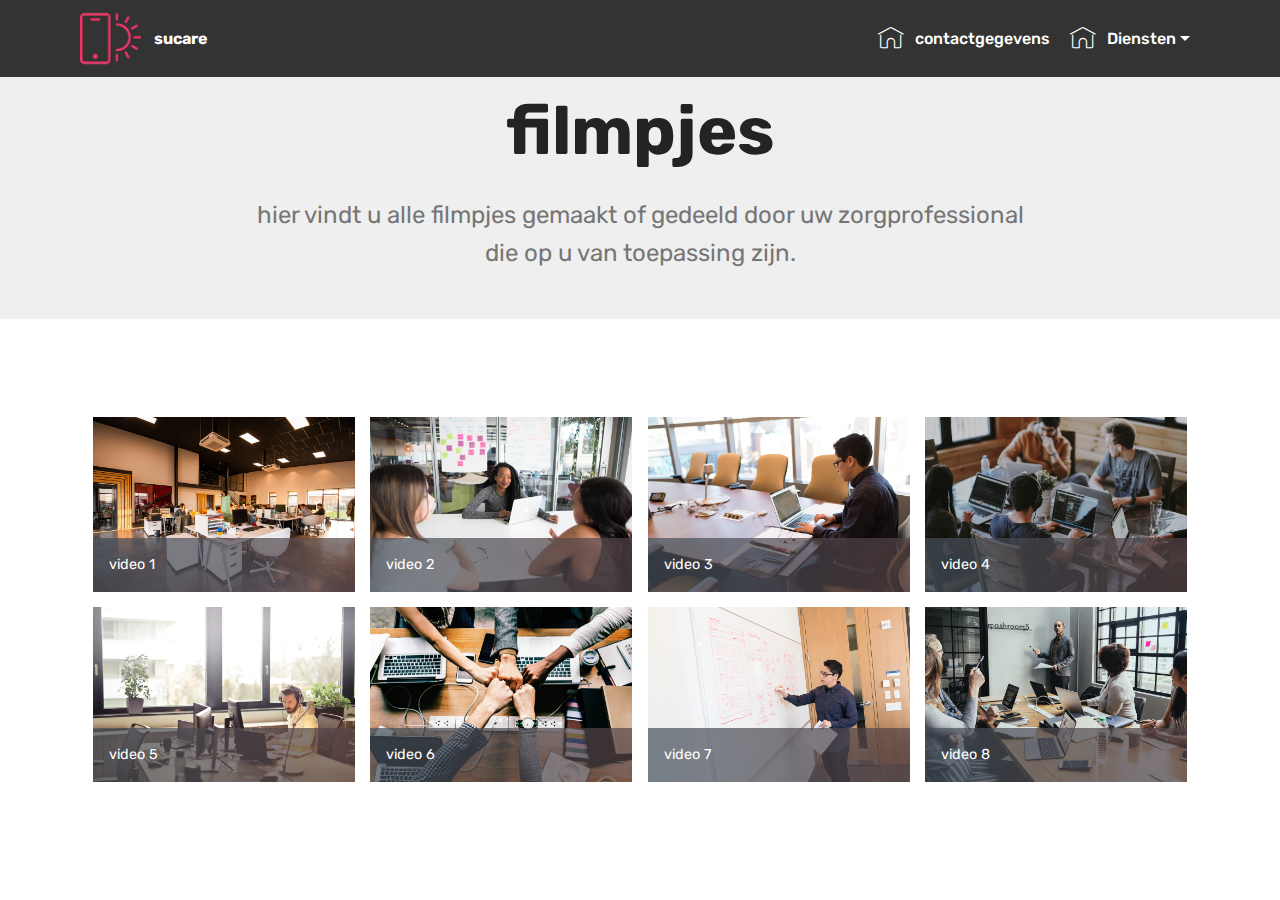
<file: page6.html>
<!DOCTYPE html>
<html  >
<head>
  <!-- Site made with Mobirise Website Builder v4.9.7, https://mobirise.com -->
  <meta charset="UTF-8">
  <meta http-equiv="X-UA-Compatible" content="IE=edge">
  <meta name="generator" content="Mobirise v4.9.7, mobirise.com">
  <meta name="viewport" content="width=device-width, initial-scale=1, minimum-scale=1">
  <link rel="shortcut icon" href="assets/images/logo2.png" type="image/x-icon">
  <meta name="description" content="Web Page Maker Description">
  
  <title>filmpjes</title>
  <link rel="stylesheet" href="assets/web/assets/mobirise-icons/mobirise-icons.css">
  <link rel="stylesheet" href="assets/tether/tether.min.css">
  <link rel="stylesheet" href="assets/bootstrap/css/bootstrap.min.css">
  <link rel="stylesheet" href="assets/bootstrap/css/bootstrap-grid.min.css">
  <link rel="stylesheet" href="assets/bootstrap/css/bootstrap-reboot.min.css">
  <link rel="stylesheet" href="assets/dropdown/css/style.css">
  <link rel="stylesheet" href="assets/theme/css/style.css">
  <link rel="stylesheet" href="assets/gallery/style.css">
  <link rel="stylesheet" href="assets/mobirise/css/mbr-additional.css" type="text/css">
  
  
  
</head>
<body>
  <section class="menu cid-rlQ8O2Prw3" once="menu" id="menu1-u">

    

    <nav class="navbar navbar-expand beta-menu navbar-dropdown align-items-center navbar-fixed-top navbar-toggleable-sm">
        <button class="navbar-toggler navbar-toggler-right" type="button" data-toggle="collapse" data-target="#navbarSupportedContent" aria-controls="navbarSupportedContent" aria-expanded="false" aria-label="Toggle navigation">
            <div class="hamburger">
                <span></span>
                <span></span>
                <span></span>
                <span></span>
            </div>
        </button>
        <div class="menu-logo">
            <div class="navbar-brand">
                <span class="navbar-logo">
                    <a href="https://mobirise.co">
                         <img src="assets/images/logo2.png" alt="Mobirise" style="height: 3.8rem;">
                    </a>
                </span>
                <span class="navbar-caption-wrap"><a class="navbar-caption text-white display-4" href="index.html">
                        sucare</a></span>
            </div>
        </div>
        <div class="collapse navbar-collapse" id="navbarSupportedContent">
            <ul class="navbar-nav nav-dropdown nav-right" data-app-modern-menu="true"><li class="nav-item">
                    <a class="nav-link link text-white display-4" href="page1.html">
                        <span class="mbri-home mbr-iconfont mbr-iconfont-btn"></span>
                        contactgegevens</a>
                </li><li class="nav-item dropdown open"><a class="nav-link link text-white dropdown-toggle display-4" href="https://mobirise.co" data-toggle="dropdown-submenu" aria-expanded="true">
                        <span class="mbri-home mbr-iconfont mbr-iconfont-btn"></span>
                        Diensten
                    </a><div class="dropdown-menu"><a class="text-white dropdown-item display-4" href="page2.html" aria-expanded="false">agenda</a><div class="dropdown"><a class="text-white dropdown-item dropdown-toggle display-4" href="page3.html" aria-expanded="false" data-toggle="dropdown-submenu">behandelplan</a><div class="dropdown-menu dropdown-submenu"><a class="text-white dropdown-item display-4" href="page7.html" aria-expanded="false">protocollen</a><a class="text-white dropdown-item display-4" href="page6.html" aria-expanded="false">filmpjes</a><a class="text-white dropdown-item display-4" href="page5.html" aria-expanded="false">database</a></div></div><a class="text-white dropdown-item display-4" href="page4.html" aria-expanded="false">live chat</a></div></li></ul>
            
        </div>
    </nav>
</section>

<section class="engine"><a href="https://mobirise.info/q">free responsive site templates</a></section><section class="header1 cid-rlQx9vIdCm" id="header16-z">

    

    

    <div class="container">
        <div class="row justify-content-md-center">
            <div class="col-md-10 align-center">
                <h1 class="mbr-section-title mbr-bold pb-3 mbr-fonts-style display-1">
                    filmpjes</h1>
                
                <p class="mbr-text pb-3 mbr-fonts-style display-5">
                    hier vindt u alle filmpjes gemaakt of gedeeld door uw zorgprofessional <br>die op u van toepassing zijn.</p>
                
            </div>
        </div>
    </div>

</section>

<section class="mbr-gallery mbr-slider-carousel cid-rlQxdsTJxZ" id="gallery1-10">

    

    <div class="container">
        <div><!-- Filter --><!-- Gallery --><div class="mbr-gallery-row"><div class="mbr-gallery-layout-default"><div><div><div class="mbr-gallery-item mbr-gallery-item--p1" data-video-url="false" data-tags="Geweldige"><div href="#lb-gallery1-10" data-slide-to="0" data-toggle="modal"><img src="assets/images/background1.jpg" alt="" title=""><span class="icon-focus"></span><span class="mbr-gallery-title mbr-fonts-style display-7">video 1</span></div></div><div class="mbr-gallery-item mbr-gallery-item--p1" data-video-url="false" data-tags="Sympathieke"><div href="#lb-gallery1-10" data-slide-to="1" data-toggle="modal"><img src="assets/images/background2.jpg" alt="" title=""><span class="icon-focus"></span><span class="mbr-gallery-title mbr-fonts-style display-7">video 2</span></div></div><div class="mbr-gallery-item mbr-gallery-item--p1" data-video-url="false" data-tags="Creatieve"><div href="#lb-gallery1-10" data-slide-to="2" data-toggle="modal"><img src="assets/images/background3.jpg" alt="" title=""><span class="icon-focus"></span><span class="mbr-gallery-title mbr-fonts-style display-7">video 3</span></div></div><div class="mbr-gallery-item mbr-gallery-item--p1" data-video-url="false" data-tags="Bewegende"><div href="#lb-gallery1-10" data-slide-to="3" data-toggle="modal"><img src="assets/images/background4.jpg" alt="" title=""><span class="icon-focus"></span><span class="mbr-gallery-title mbr-fonts-style display-7">video 4</span></div></div><div class="mbr-gallery-item mbr-gallery-item--p1" data-video-url="false" data-tags="Geweldige"><div href="#lb-gallery1-10" data-slide-to="4" data-toggle="modal"><img src="assets/images/background5.jpg" alt="" title=""><span class="icon-focus"></span><span class="mbr-gallery-title mbr-fonts-style display-7">video 5</span></div></div><div class="mbr-gallery-item mbr-gallery-item--p1" data-video-url="false" data-tags="Geweldige"><div href="#lb-gallery1-10" data-slide-to="5" data-toggle="modal"><img src="assets/images/background6.jpg" alt="" title=""><span class="icon-focus"></span><span class="mbr-gallery-title mbr-fonts-style display-7">video 6</span></div></div><div class="mbr-gallery-item mbr-gallery-item--p1" data-video-url="false" data-tags="Sympathieke"><div href="#lb-gallery1-10" data-slide-to="6" data-toggle="modal"><img src="assets/images/background7.jpg" alt="" title=""><span class="icon-focus"></span><span class="mbr-gallery-title mbr-fonts-style display-7">video 7</span></div></div><div class="mbr-gallery-item mbr-gallery-item--p1" data-video-url="false" data-tags="Bewegende"><div href="#lb-gallery1-10" data-slide-to="7" data-toggle="modal"><img src="assets/images/background8.jpg" alt="" title=""><span class="icon-focus"></span><span class="mbr-gallery-title mbr-fonts-style display-7">video 8</span></div></div></div></div><div class="clearfix"></div></div></div><!-- Lightbox --><div data-app-prevent-settings="" class="mbr-slider modal fade carousel slide" tabindex="-1" data-keyboard="true" data-interval="false" id="lb-gallery1-10"><div class="modal-dialog"><div class="modal-content"><div class="modal-body"><div class="carousel-inner"><div class="carousel-item active"><img src="assets/images/background1.jpg" alt="" title=""></div><div class="carousel-item"><img src="assets/images/background2.jpg" alt="" title=""></div><div class="carousel-item"><img src="assets/images/background3.jpg" alt="" title=""></div><div class="carousel-item"><img src="assets/images/background4.jpg" alt="" title=""></div><div class="carousel-item"><img src="assets/images/background5.jpg" alt="" title=""></div><div class="carousel-item"><img src="assets/images/background6.jpg" alt="" title=""></div><div class="carousel-item"><img src="assets/images/background7.jpg" alt="" title=""></div><div class="carousel-item"><img src="assets/images/background8.jpg" alt="" title=""></div></div><a class="carousel-control carousel-control-prev" role="button" data-slide="prev" href="#lb-gallery1-10"><span class="mbri-left mbr-iconfont" aria-hidden="true"></span><span class="sr-only">Previous</span></a><a class="carousel-control carousel-control-next" role="button" data-slide="next" href="#lb-gallery1-10"><span class="mbri-right mbr-iconfont" aria-hidden="true"></span><span class="sr-only">Next</span></a><a class="close" href="#" role="button" data-dismiss="modal"><span class="sr-only">Close</span></a></div></div></div></div></div>
    </div>

</section>


  <script src="assets/web/assets/jquery/jquery.min.js"></script>
  <script src="assets/popper/popper.min.js"></script>
  <script src="assets/tether/tether.min.js"></script>
  <script src="assets/bootstrap/js/bootstrap.min.js"></script>
  <script src="assets/smoothscroll/smooth-scroll.js"></script>
  <script src="assets/dropdown/js/script.min.js"></script>
  <script src="assets/touchswipe/jquery.touch-swipe.min.js"></script>
  <script src="assets/vimeoplayer/jquery.mb.vimeo_player.js"></script>
  <script src="assets/bootstrapcarouselswipe/bootstrap-carousel-swipe.js"></script>
  <script src="assets/masonry/masonry.pkgd.min.js"></script>
  <script src="assets/imagesloaded/imagesloaded.pkgd.min.js"></script>
  <script src="assets/theme/js/script.js"></script>
  <script src="assets/gallery/player.min.js"></script>
  <script src="assets/gallery/script.js"></script>
  <script src="assets/slidervideo/script.js"></script>
  
  
</body>
</html>
</file>
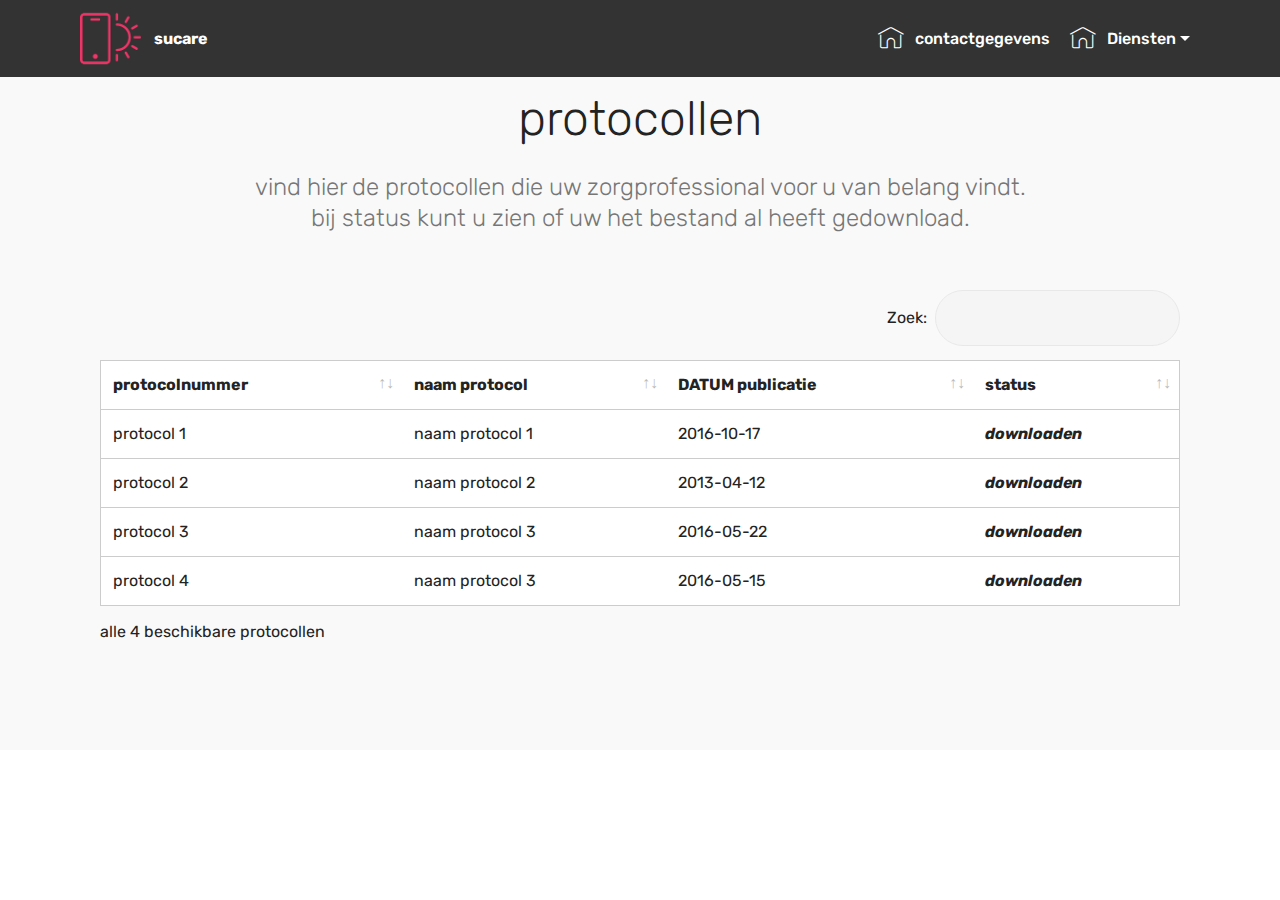
<file: page7.html>
<!DOCTYPE html>
<html  >
<head>
  <!-- Site made with Mobirise Website Builder v4.9.7, https://mobirise.com -->
  <meta charset="UTF-8">
  <meta http-equiv="X-UA-Compatible" content="IE=edge">
  <meta name="generator" content="Mobirise v4.9.7, mobirise.com">
  <meta name="viewport" content="width=device-width, initial-scale=1, minimum-scale=1">
  <link rel="shortcut icon" href="assets/images/logo2.png" type="image/x-icon">
  <meta name="description" content="Web Page Builder Description">
  
  <title>protocollen</title>
  <link rel="stylesheet" href="assets/web/assets/mobirise-icons/mobirise-icons.css">
  <link rel="stylesheet" href="assets/tether/tether.min.css">
  <link rel="stylesheet" href="assets/bootstrap/css/bootstrap.min.css">
  <link rel="stylesheet" href="assets/bootstrap/css/bootstrap-grid.min.css">
  <link rel="stylesheet" href="assets/bootstrap/css/bootstrap-reboot.min.css">
  <link rel="stylesheet" href="assets/dropdown/css/style.css">
  <link rel="stylesheet" href="assets/datatables/data-tables.bootstrap4.min.css">
  <link rel="stylesheet" href="assets/theme/css/style.css">
  <link rel="stylesheet" href="assets/mobirise/css/mbr-additional.css" type="text/css">
  
  
  
</head>
<body>
  <section class="menu cid-rlQ8O2Prw3" once="menu" id="menu1-v">

    

    <nav class="navbar navbar-expand beta-menu navbar-dropdown align-items-center navbar-fixed-top navbar-toggleable-sm">
        <button class="navbar-toggler navbar-toggler-right" type="button" data-toggle="collapse" data-target="#navbarSupportedContent" aria-controls="navbarSupportedContent" aria-expanded="false" aria-label="Toggle navigation">
            <div class="hamburger">
                <span></span>
                <span></span>
                <span></span>
                <span></span>
            </div>
        </button>
        <div class="menu-logo">
            <div class="navbar-brand">
                <span class="navbar-logo">
                    <a href="https://mobirise.co">
                         <img src="assets/images/logo2.png" alt="Mobirise" style="height: 3.8rem;">
                    </a>
                </span>
                <span class="navbar-caption-wrap"><a class="navbar-caption text-white display-4" href="index.html">
                        sucare</a></span>
            </div>
        </div>
        <div class="collapse navbar-collapse" id="navbarSupportedContent">
            <ul class="navbar-nav nav-dropdown nav-right" data-app-modern-menu="true"><li class="nav-item">
                    <a class="nav-link link text-white display-4" href="page1.html">
                        <span class="mbri-home mbr-iconfont mbr-iconfont-btn"></span>
                        contactgegevens</a>
                </li><li class="nav-item dropdown open"><a class="nav-link link text-white dropdown-toggle display-4" href="https://mobirise.co" data-toggle="dropdown-submenu" aria-expanded="true">
                        <span class="mbri-home mbr-iconfont mbr-iconfont-btn"></span>
                        Diensten
                    </a><div class="dropdown-menu"><a class="text-white dropdown-item display-4" href="page2.html" aria-expanded="false">agenda</a><div class="dropdown"><a class="text-white dropdown-item dropdown-toggle display-4" href="page3.html" aria-expanded="false" data-toggle="dropdown-submenu">behandelplan</a><div class="dropdown-menu dropdown-submenu"><a class="text-white dropdown-item display-4" href="page7.html" aria-expanded="false">protocollen</a><a class="text-white dropdown-item display-4" href="page6.html" aria-expanded="false">filmpjes</a><a class="text-white dropdown-item display-4" href="page5.html" aria-expanded="false">database</a></div></div><a class="text-white dropdown-item display-4" href="page4.html" aria-expanded="false">live chat</a></div></li></ul>
            
        </div>
    </nav>
</section>

<section class="engine"><a href="https://mobirise.info/s">bootstrap themes</a></section><section class="section-table cid-rlQo0zNOnE" id="table1-y">

  
  
  <div class="container container-table">
      <h2 class="mbr-section-title mbr-fonts-style align-center pb-3 display-2">
          protocollen</h2>
      <h3 class="mbr-section-subtitle mbr-fonts-style align-center pb-5 mbr-light display-5">
            vind hier de protocollen die uw zorgprofessional voor u van belang vindt. <br>bij status kunt u zien of uw het bestand al heeft gedownload.</h3>
      <div class="table-wrapper">
        <div class="container">
          <div class="row search">
            <div class="col-md-6"></div>
            <div class="col-md-6">
                <div class="dataTables_filter">
                  <label class="searchInfo mbr-fonts-style display-7">Zoek:</label>
                  <input class="form-control input-sm" disabled="">
                </div>
            </div>
          </div>
        </div>

        <div class="container scroll">
          <table class="table isSearch" cellspacing="0">
            <thead>
              <tr class="table-heads ">
                  
                  
                  
                  
              <th class="head-item mbr-fonts-style display-7">protocolnummer</th><th class="head-item mbr-fonts-style display-7">
                      naam protocol</th><th class="head-item mbr-fonts-style display-7">
                      DATUM publicatie</th><th class="head-item mbr-fonts-style display-7">status</th></tr>
            </thead>

            <tbody>
              
              
              
              
            <tr> 
                
                
                
                
              <td class="body-item mbr-fonts-style display-7">protocol 1</td><td class="body-item mbr-fonts-style display-7">naam protocol 1</td><td class="body-item mbr-fonts-style display-7">2016-10-17</td><td class="body-item mbr-fonts-style display-7"><em><strong>downloaden</strong></em></td></tr><tr>
                
                
                
                
              <td class="body-item mbr-fonts-style display-7">protocol 2</td><td class="body-item mbr-fonts-style display-7">naam protocol 2</td><td class="body-item mbr-fonts-style display-7">2013-04-12</td><td class="body-item mbr-fonts-style display-7"><em><strong>downloaden</strong></em></td></tr><tr>
                
                
                
                
              <td class="body-item mbr-fonts-style display-7">protocol 3</td><td class="body-item mbr-fonts-style display-7">naam protocol 3</td><td class="body-item mbr-fonts-style display-7">2016-05-22</td><td class="body-item mbr-fonts-style display-7"><em><strong>downloaden</strong></em></td></tr><tr>
                
                
                
                
              <td class="body-item mbr-fonts-style display-7">protocol 4</td><td class="body-item mbr-fonts-style display-7">naam protocol 3</td><td class="body-item mbr-fonts-style display-7">2016-05-15</td><td class="body-item mbr-fonts-style display-7"><em><strong>downloaden</strong></em></td></tr></tbody>
          </table>
        </div>
        <div class="container table-info-container">
          <div class="row info">
            <div class="col-md-6">
              <div class="dataTables_info mbr-fonts-style display-7">
                <span class="infoBefore">alle</span>
                <span class="inactive infoRows"></span>
                <span class="infoAfter">beschikbare protocollen&nbsp;</span>
                <span class="infoFilteredBefore"></span>
                <span class="inactive infoRows"></span>
                <span class="infoFilteredAfter"></span>
              </div>
            </div>
            <div class="col-md-6"></div>
          </div>
        </div>
      </div>
    </div>
</section>


  <script src="assets/web/assets/jquery/jquery.min.js"></script>
  <script src="assets/popper/popper.min.js"></script>
  <script src="assets/tether/tether.min.js"></script>
  <script src="assets/bootstrap/js/bootstrap.min.js"></script>
  <script src="assets/smoothscroll/smooth-scroll.js"></script>
  <script src="assets/dropdown/js/script.min.js"></script>
  <script src="assets/touchswipe/jquery.touch-swipe.min.js"></script>
  <script src="assets/datatables/jquery.data-tables.min.js"></script>
  <script src="assets/datatables/data-tables.bootstrap4.min.js"></script>
  <script src="assets/theme/js/script.js"></script>
  
  
</body>
</html>
</file>
<file: assets/web/assets/mobirise-icons/mobirise-icons.css>
@font-face {
  font-family: 'MobiriseIcons';
  src:  url('mobirise-icons.eot?spat4u');
  src:  url('mobirise-icons.eot?spat4u#iefix') format('embedded-opentype'),
    url('mobirise-icons.ttf?spat4u') format('truetype'),
    url('mobirise-icons.woff?spat4u') format('woff'),
    url('mobirise-icons.svg?spat4u#MobiriseIcons') format('svg');
  font-weight: normal;
  font-style: normal;
}

[class^="mbri-"], [class*=" mbri-"] {
  /* use !important to prevent issues with browser extensions that change fonts */
  font-family: MobiriseIcons !important;
  speak: none;
  font-style: normal;
  font-weight: normal;
  font-variant: normal;
  text-transform: none;
  line-height: 1;

  /* Better Font Rendering =========== */
  -webkit-font-smoothing: antialiased;
  -moz-osx-font-smoothing: grayscale;
}

.mbri-add-submenu:before {
  content: "\e900";
}
.mbri-alert:before {
  content: "\e901";
}
.mbri-align-center:before {
  content: "\e902";
}
.mbri-align-justify:before {
  content: "\e903";
}
.mbri-align-left:before {
  content: "\e904";
}
.mbri-align-right:before {
  content: "\e905";
}
.mbri-android:before {
  content: "\e906";
}
.mbri-apple:before {
  content: "\e907";
}
.mbri-arrow-down:before {
  content: "\e908";
}
.mbri-arrow-next:before {
  content: "\e909";
}
.mbri-arrow-prev:before {
  content: "\e90a";
}
.mbri-arrow-up:before {
  content: "\e90b";
}
.mbri-bold:before {
  content: "\e90c";
}
.mbri-bookmark:before {
  content: "\e90d";
}
.mbri-bootstrap:before {
  content: "\e90e";
}
.mbri-briefcase:before {
  content: "\e90f";
}
.mbri-browse:before {
  content: "\e910";
}
.mbri-bulleted-list:before {
  content: "\e911";
}
.mbri-calendar:before {
  content: "\e912";
}
.mbri-camera:before {
  content: "\e913";
}
.mbri-cart-add:before {
  content: "\e914";
}
.mbri-cart-full:before {
  content: "\e915";
}
.mbri-cash:before {
  content: "\e916";
}
.mbri-change-style:before {
  content: "\e917";
}
.mbri-chat:before {
  content: "\e918";
}
.mbri-clock:before {
  content: "\e919";
}
.mbri-close:before {
  content: "\e91a";
}
.mbri-cloud:before {
  content: "\e91b";
}
.mbri-code:before {
  content: "\e91c";
}
.mbri-contact-form:before {
  content: "\e91d";
}
.mbri-credit-card:before {
  content: "\e91e";
}
.mbri-cursor-click:before {
  content: "\e91f";
}
.mbri-cust-feedback:before {
  content: "\e920";
}
.mbri-database:before {
  content: "\e921";
}
.mbri-delivery:before {
  content: "\e922";
}
.mbri-desktop:before {
  content: "\e923";
}
.mbri-devices:before {
  content: "\e924";
}
.mbri-down:before {
  content: "\e925";
}
.mbri-download:before {
  content: "\e989";
}
.mbri-drag-n-drop:before {
  content: "\e927";
}
.mbri-drag-n-drop2:before {
  content: "\e928";
}
.mbri-edit:before {
  content: "\e929";
}
.mbri-edit2:before {
  content: "\e92a";
}
.mbri-error:before {
  content: "\e92b";
}
.mbri-extension:before {
  content: "\e92c";
}
.mbri-features:before {
  content: "\e92d";
}
.mbri-file:before {
  content: "\e92e";
}
.mbri-flag:before {
  content: "\e92f";
}
.mbri-folder:before {
  content: "\e930";
}
.mbri-gift:before {
  content: "\e931";
}
.mbri-github:before {
  content: "\e932";
}
.mbri-globe:before {
  content: "\e933";
}
.mbri-globe-2:before {
  content: "\e934";
}
.mbri-growing-chart:before {
  content: "\e935";
}
.mbri-hearth:before {
  content: "\e936";
}
.mbri-help:before {
  content: "\e937";
}
.mbri-home:before {
  content: "\e938";
}
.mbri-hot-cup:before {
  content: "\e939";
}
.mbri-idea:before {
  content: "\e93a";
}
.mbri-image-gallery:before {
  content: "\e93b";
}
.mbri-image-slider:before {
  content: "\e93c";
}
.mbri-info:before {
  content: "\e93d";
}
.mbri-italic:before {
  content: "\e93e";
}
.mbri-key:before {
  content: "\e93f";
}
.mbri-laptop:before {
  content: "\e940";
}
.mbri-layers:before {
  content: "\e941";
}
.mbri-left-right:before {
  content: "\e942";
}
.mbri-left:before {
  content: "\e943";
}
.mbri-letter:before {
  content: "\e944";
}
.mbri-like:before {
  content: "\e945";
}
.mbri-link:before {
  content: "\e946";
}
.mbri-lock:before {
  content: "\e947";
}
.mbri-login:before {
  content: "\e948";
}
.mbri-logout:before {
  content: "\e949";
}
.mbri-magic-stick:before {
  content: "\e94a";
}
.mbri-map-pin:before {
  content: "\e94b";
}
.mbri-menu:before {
  content: "\e94c";
}
.mbri-mobile:before {
  content: "\e94d";
}
.mbri-mobile2:before {
  content: "\e94e";
}
.mbri-mobirise:before {
  content: "\e94f";
}
.mbri-more-horizontal:before {
  content: "\e950";
}
.mbri-more-vertical:before {
  content: "\e951";
}
.mbri-music:before {
  content: "\e952";
}
.mbri-new-file:before {
  content: "\e953";
}
.mbri-numbered-list:before {
  content: "\e954";
}
.mbri-opened-folder:before {
  content: "\e955";
}
.mbri-pages:before {
  content: "\e956";
}
.mbri-paper-plane:before {
  content: "\e957";
}
.mbri-paperclip:before {
  content: "\e958";
}
.mbri-photo:before {
  content: "\e959";
}
.mbri-photos:before {
  content: "\e95a";
}
.mbri-pin:before {
  content: "\e95b";
}
.mbri-play:before {
  content: "\e95c";
}
.mbri-plus:before {
  content: "\e95d";
}
.mbri-preview:before {
  content: "\e95e";
}
.mbri-print:before {
  content: "\e95f";
}
.mbri-protect:before {
  content: "\e960";
}
.mbri-question:before {
  content: "\e961";
}
.mbri-quote-left:before {
  content: "\e962";
}
.mbri-quote-right:before {
  content: "\e963";
}
.mbri-refresh:before {
  content: "\e964";
}
.mbri-responsive:before {
  content: "\e965";
}
.mbri-right:before {
  content: "\e966";
}
.mbri-rocket:before {
  content: "\e967";
}
.mbri-sad-face:before {
  content: "\e968";
}
.mbri-sale:before {
  content: "\e969";
}
.mbri-save:before {
  content: "\e96a";
}
.mbri-search:before {
  content: "\e96b";
}
.mbri-setting:before {
  content: "\e96c";
}
.mbri-setting2:before {
  content: "\e96d";
}
.mbri-setting3:before {
  content: "\e96e";
}
.mbri-share:before {
  content: "\e96f";
}
.mbri-shopping-bag:before {
  content: "\e970";
}
.mbri-shopping-basket:before {
  content: "\e971";
}
.mbri-shopping-cart:before {
  content: "\e972";
}
.mbri-sites:before {
  content: "\e973";
}
.mbri-smile-face:before {
  content: "\e974";
}
.mbri-speed:before {
  content: "\e975";
}
.mbri-star:before {
  content: "\e976";
}
.mbri-success:before {
  content: "\e977";
}
.mbri-sun:before {
  content: "\e978";
}
.mbri-sun2:before {
  content: "\e979";
}
.mbri-tablet:before {
  content: "\e97a";
}
.mbri-tablet-vertical:before {
  content: "\e97b";
}
.mbri-target:before {
  content: "\e97c";
}
.mbri-timer:before {
  content: "\e97d";
}
.mbri-to-ftp:before {
  content: "\e97e";
}
.mbri-to-local-drive:before {
  content: "\e97f";
}
.mbri-touch-swipe:before {
  content: "\e980";
}
.mbri-touch:before {
  content: "\e981";
}
.mbri-trash:before {
  content: "\e982";
}
.mbri-underline:before {
  content: "\e983";
}
.mbri-unlink:before {
  content: "\e984";
}
.mbri-unlock:before {
  content: "\e985";
}
.mbri-up-down:before {
  content: "\e986";
}
.mbri-up:before {
  content: "\e987";
}
.mbri-update:before {
  content: "\e988";
}
.mbri-upload:before {
 content: "\e926"; 
}
.mbri-user:before {
  content: "\e98a";
}
.mbri-user2:before {
  content: "\e98b";
}
.mbri-users:before {
  content: "\e98c";
}
.mbri-video:before {
  content: "\e98d";
}
.mbri-video-play:before {
  content: "\e98e";
}
.mbri-watch:before {
  content: "\e98f";
}
.mbri-website-theme:before {
  content: "\e990";
}
.mbri-wifi:before {
  content: "\e991";
}
.mbri-windows:before {
  content: "\e992";
}
.mbri-zoom-out:before {
  content: "\e993";
}
.mbri-redo:before {
  content: "\e994";
}
.mbri-undo:before {
  content: "\e995";
}
</file>
<file: assets/dropdown/css/style.css>
.navbar-dropdown {
  left: 0;
  padding: 0;
  position: absolute;
  right: 0;
  top: 0;
  transition: all 0.45s ease;
  z-index: 1030;
  background: #282828; }
  .navbar-dropdown .navbar-logo {
    margin-right: 0.8rem;
    transition: margin 0.3s ease-in-out;
    vertical-align: middle; }
    .navbar-dropdown .navbar-logo img {
      height: 3.125rem;
      transition: all 0.3s ease-in-out; }
    .navbar-dropdown .navbar-logo.mbr-iconfont {
      font-size: 3.125rem;
      line-height: 3.125rem; }
  .navbar-dropdown .navbar-caption {
    font-weight: 700;
    white-space: normal;
    vertical-align: -4px;
    line-height: 3.125rem !important; }
    .navbar-dropdown .navbar-caption, .navbar-dropdown .navbar-caption:hover {
      color: inherit;
      text-decoration: none; }
  .navbar-dropdown .mbr-iconfont + .navbar-caption {
    vertical-align: -1px; }
  .navbar-dropdown.navbar-fixed-top {
    position: fixed; }
  .navbar-dropdown .navbar-brand span {
    vertical-align: -4px; }
  .navbar-dropdown.bg-color.transparent {
    background: none; }
  .navbar-dropdown.navbar-short .navbar-brand {
    padding: 0.625rem 0; }
    .navbar-dropdown.navbar-short .navbar-brand span {
      vertical-align: -1px; }
  .navbar-dropdown.navbar-short .navbar-caption {
    line-height: 2.375rem !important;
    vertical-align: -2px; }
  .navbar-dropdown.navbar-short .navbar-logo {
    margin-right: 0.5rem; }
    .navbar-dropdown.navbar-short .navbar-logo img {
      height: 2.375rem; }
    .navbar-dropdown.navbar-short .navbar-logo.mbr-iconfont {
      font-size: 2.375rem;
      line-height: 2.375rem; }
  .navbar-dropdown.navbar-short .mbr-table-cell {
    height: 3.625rem; }
  .navbar-dropdown .navbar-close {
    left: 0.6875rem;
    position: fixed;
    top: 0.75rem;
    z-index: 1000; }
  .navbar-dropdown .hamburger-icon {
    content: "";
    display: inline-block;
    vertical-align: middle;
    width: 16px;
    -webkit-box-shadow: 0 -6px 0 1px #282828,0 0 0 1px #282828,0 6px 0 1px #282828;
    -moz-box-shadow: 0 -6px 0 1px #282828,0 0 0 1px #282828,0 6px 0 1px #282828;
    box-shadow: 0 -6px 0 1px #282828,0 0 0 1px #282828,0 6px 0 1px #282828; }

.dropdown-menu .dropdown-toggle[data-toggle="dropdown-submenu"]::after {
  border-bottom: 0.35em solid transparent;
  border-left: 0.35em solid;
  border-right: 0;
  border-top: 0.35em solid transparent;
  margin-left: 0.3rem; }

.dropdown-menu .dropdown-item:focus {
  outline: 0; }

.nav-dropdown {
  font-size: 0.75rem;
  font-weight: 500;
  height: auto !important; }
  .nav-dropdown .nav-btn {
    padding-left: 1rem; }
  .nav-dropdown .link {
    margin: .667em 1.667em;
    font-weight: 500;
    padding: 0;
    transition: color .2s ease-in-out; }
    .nav-dropdown .link.dropdown-toggle {
      margin-right: 2.583em; }
      .nav-dropdown .link.dropdown-toggle::after {
        margin-left: .25rem;
        border-top: 0.35em solid;
        border-right: 0.35em solid transparent;
        border-left: 0.35em solid transparent;
        border-bottom: 0; }
      .nav-dropdown .link.dropdown-toggle[aria-expanded="true"] {
        margin: 0;
        padding: 0.667em 3.263em  0.667em 1.667em; }
  .nav-dropdown .link::after,
  .nav-dropdown .dropdown-item::after {
    color: inherit; }
  .nav-dropdown .btn {
    font-size: 0.75rem;
    font-weight: 700;
    letter-spacing: 0;
    margin-bottom: 0;
    padding-left: 1.25rem;
    padding-right: 1.25rem; }
  .nav-dropdown .dropdown-menu {
    border-radius: 0;
    border: 0;
    left: 0;
    margin: 0;
    padding-bottom: 1.25rem;
    padding-top: 1.25rem;
    position: relative; }
  .nav-dropdown .dropdown-submenu {
    margin-left: 0.125rem;
    top: 0; }
  .nav-dropdown .dropdown-item {
    font-weight: 500;
    line-height: 2;
    padding: 0.3846em 4.615em 0.3846em 1.5385em;
    position: relative;
    transition: color .2s ease-in-out, background-color .2s ease-in-out; }
    .nav-dropdown .dropdown-item::after {
      margin-top: -0.3077em;
      position: absolute;
      right: 1.1538em;
      top: 50%; }
    .nav-dropdown .dropdown-item:focus, .nav-dropdown .dropdown-item:hover {
      background: none; }

@media (max-width: 767px) {
  .nav-dropdown.navbar-toggleable-sm {
    bottom: 0;
    display: none;
    left: 0;
    overflow-x: hidden;
    position: fixed;
    top: 0;
    transform: translateX(-100%);
    -ms-transform: translateX(-100%);
    -webkit-transform: translateX(-100%);
    width: 18.75rem;
    z-index: 999; } }
.nav-dropdown.navbar-toggleable-xl {
  bottom: 0;
  display: none;
  left: 0;
  overflow-x: hidden;
  position: fixed;
  top: 0;
  transform: translateX(-100%);
  -ms-transform: translateX(-100%);
  -webkit-transform: translateX(-100%);
  width: 18.75rem;
  z-index: 999; }

.nav-dropdown-sm {
  display: block !important;
  overflow-x: hidden;
  overflow: auto;
  padding-top: 3.875rem; }
  .nav-dropdown-sm::after {
    content: "";
    display: block;
    height: 3rem;
    width: 100%; }
  .nav-dropdown-sm.collapse.in ~ .navbar-close {
    display: block !important; }
  .nav-dropdown-sm.collapsing, .nav-dropdown-sm.collapse.in {
    transform: translateX(0);
    -ms-transform: translateX(0);
    -webkit-transform: translateX(0);
    transition: all 0.25s ease-out;
    -webkit-transition: all 0.25s ease-out;
    background: #282828; }
  .nav-dropdown-sm.collapsing[aria-expanded="false"] {
    transform: translateX(-100%);
    -ms-transform: translateX(-100%);
    -webkit-transform: translateX(-100%); }
  .nav-dropdown-sm .nav-item {
    display: block;
    margin-left: 0 !important;
    padding-left: 0; }
  .nav-dropdown-sm .link,
  .nav-dropdown-sm .dropdown-item {
    border-top: 1px dotted rgba(255, 255, 255, 0.1);
    font-size: 0.8125rem;
    line-height: 1.6;
    margin: 0 !important;
    padding: 0.875rem 2.4rem 0.875rem 1.5625rem !important;
    position: relative;
    white-space: normal; }
    .nav-dropdown-sm .link:focus, .nav-dropdown-sm .link:hover,
    .nav-dropdown-sm .dropdown-item:focus,
    .nav-dropdown-sm .dropdown-item:hover {
      background: rgba(0, 0, 0, 0.2) !important;
      color: #c0a375; }
  .nav-dropdown-sm .nav-btn {
    position: relative;
    padding: 1.5625rem 1.5625rem 0 1.5625rem; }
    .nav-dropdown-sm .nav-btn::before {
      border-top: 1px dotted rgba(255, 255, 255, 0.1);
      content: "";
      left: 0;
      position: absolute;
      top: 0;
      width: 100%; }
    .nav-dropdown-sm .nav-btn + .nav-btn {
      padding-top: 0.625rem; }
      .nav-dropdown-sm .nav-btn + .nav-btn::before {
        display: none; }
  .nav-dropdown-sm .btn {
    padding: 0.625rem 0; }
  .nav-dropdown-sm .dropdown-toggle[data-toggle="dropdown-submenu"]::after {
    margin-left: .25rem;
    border-top: 0.35em solid;
    border-right: 0.35em solid transparent;
    border-left: 0.35em solid transparent;
    border-bottom: 0; }
  .nav-dropdown-sm .dropdown-toggle[data-toggle="dropdown-submenu"][aria-expanded="true"]::after {
    border-top: 0;
    border-right: 0.35em solid transparent;
    border-left: 0.35em solid transparent;
    border-bottom: 0.35em solid; }
  .nav-dropdown-sm .dropdown-menu {
    margin: 0;
    padding: 0;
    position: relative;
    top: 0;
    left: 0;
    width: 100%;
    border: 0;
    float: none;
    border-radius: 0;
    background: none; }
  .nav-dropdown-sm .dropdown-submenu {
    left: 100%;
    margin-left: 0.125rem;
    margin-top: -1.25rem;
    top: 0; }

.navbar-toggleable-sm .nav-dropdown .dropdown-menu {
  position: absolute; }

.navbar-toggleable-sm .nav-dropdown .dropdown-submenu {
  left: 100%;
  margin-left: 0.125rem;
  margin-top: -1.25rem;
  top: 0; }

.navbar-toggleable-sm.opened .nav-dropdown .dropdown-menu {
  position: relative; }

.navbar-toggleable-sm.opened .nav-dropdown .dropdown-submenu {
  left: 0;
  margin-left: 00rem;
  margin-top: 0rem;
  top: 0; }

.is-builder .nav-dropdown.collapsing {
  transition: none !important; }

/*# sourceMappingURL=style.css.map */
</file>
<file: assets/theme/css/style.css>
/*!
 * Mobirise v4 theme (https://mobirise.com/)
 * Copyright 2017 Mobirise
 */
section {
  background-color: #eeeeee; }

section,
.container,
.container-fluid {
  position: relative;
  word-wrap: break-word; }

a.mbr-iconfont:hover {
  text-decoration: none; }

.article .lead p, .article .lead ul, .article .lead ol, .article .lead pre, .article .lead blockquote {
  margin-bottom: 0; }

a {
  font-style: normal;
  font-weight: 400;
  cursor: pointer; }
  a, a:hover {
    text-decoration: none; }

figure {
  margin-bottom: 0; }

body {
  color: #232323; }

h1, h2, h3, h4, h5, h6,
.h1, .h2, .h3, .h4, .h5, .h6,
.display-1, .display-2, .display-3, .display-4 {
  line-height: 1;
  word-break: break-word;
  word-wrap: break-word; }

b, strong {
  font-weight: bold; }

blockquote {
  padding: 10px 0 10px 20px;
  position: relative;
  border-left: 2px solid;
  border-color: #ff3366; }

input:-webkit-autofill, input:-webkit-autofill:hover, input:-webkit-autofill:focus, input:-webkit-autofill:active {
  transition-delay: 9999s;
  transition-property: background-color, color; }

textarea[type="hidden"] {
  display: none; }

body {
  position: relative; }

section {
  background-position: 50% 50%;
  background-repeat: no-repeat;
  background-size: cover; }
  section .mbr-background-video,
  section .mbr-background-video-preview {
    position: absolute;
    bottom: 0;
    left: 0;
    right: 0;
    top: 0; }

.hidden {
  visibility: hidden; }

.mbr-z-index20 {
  z-index: 20; }

/*! Base colors */
.mbr-white {
  color: #ffffff; }

.mbr-black {
  color: #000000; }

.mbr-bg-white {
  background-color: #ffffff; }

.mbr-bg-black {
  background-color: #000000; }

/*! Text-aligns */
.align-left {
  text-align: left; }

.align-center {
  text-align: center; }

.align-right {
  text-align: right; }

@media (max-width: 767px) {
  .align-left, .align-center, .align-right, .mbr-section-btn, .mbr-section-title {
    text-align: center; } }
/*! Font-weight  */
.mbr-light {
  font-weight: 300; }

.mbr-regular {
  font-weight: 400; }

.mbr-semibold {
  font-weight: 500; }

.mbr-bold {
  font-weight: 700; }

/*! Media  */
.media-size-item {
  -webkit-flex: 1 1 auto;
  -moz-flex: 1 1 auto;
  -ms-flex: 1 1 auto;
  -o-flex: 1 1 auto;
  flex: 1 1 auto; }

.media-content {
  -webkit-flex-basis: 100%;
  flex-basis: 100%; }

.media-container-row {
  display: -ms-flexbox;
  display: -webkit-flex;
  display: flex;
  -webkit-flex-direction: row;
  -ms-flex-direction: row;
  flex-direction: row;
  -webkit-flex-wrap: wrap;
  -ms-flex-wrap: wrap;
  flex-wrap: wrap;
  -webkit-justify-content: center;
  -ms-flex-pack: center;
  justify-content: center;
  -webkit-align-content: center;
  -ms-flex-line-pack: center;
  align-content: center;
  -webkit-align-items: start;
  -ms-flex-align: start;
  align-items: start; }
  .media-container-row .media-size-item {
    width: 400px; }

.media-container-column {
  display: -ms-flexbox;
  display: -webkit-flex;
  display: flex;
  -webkit-flex-direction: column;
  -ms-flex-direction: column;
  flex-direction: column;
  -webkit-flex-wrap: wrap;
  -ms-flex-wrap: wrap;
  flex-wrap: wrap;
  -webkit-justify-content: center;
  -ms-flex-pack: center;
  justify-content: center;
  -webkit-align-content: center;
  -ms-flex-line-pack: center;
  align-content: center;
  -webkit-align-items: stretch;
  -ms-flex-align: stretch;
  align-items: stretch; }
  .media-container-column > * {
    width: 100%; }

@media (min-width: 992px) {
  .media-container-row {
    -webkit-flex-wrap: nowrap;
    -ms-flex-wrap: nowrap;
    flex-wrap: nowrap; } }
figure {
  overflow: hidden; }

figure[mbr-media-size] {
  transition: width 0.1s; }

.mbr-figure img, .mbr-figure iframe {
  display: block;
  width: 100%; }

.card {
  background-color: transparent;
  border: none; }

.card-img {
  text-align: center;
  flex-shrink: 0;
  -webkit-flex-shrink: 0; }

.media {
  max-width: 100%;
  margin: 0 auto; }

.mbr-figure {
  -ms-flex-item-align: center;
  -ms-grid-row-align: center;
  -webkit-align-self: center;
  align-self: center; }

.media-container > div {
  max-width: 100%; }

.mbr-figure img, .card-img img {
  width: 100%; }

@media (max-width: 991px) {
  .media-size-item {
    width: auto !important; }

  .media {
    width: auto; }

  .mbr-figure {
    width: 100% !important; } }
/*! Buttons */
.mbr-section-btn {
  margin-left: -.25rem;
  margin-right: -.25rem;
  font-size: 0; }

nav .mbr-section-btn {
  margin-left: 0rem;
  margin-right: 0rem; }

/*! Btn icon margin */
.btn .mbr-iconfont, .btn.btn-sm .mbr-iconfont {
  cursor: pointer;
  margin-right: 0.5rem; }

.btn.btn-md .mbr-iconfont, .btn.btn-md .mbr-iconfont {
  margin-right: 0.8rem; }

.mbr-regular {
  font-weight: 400; }

.mbr-semibold {
  font-weight: 500; }

.mbr-bold {
  font-weight: 700; }

[type="submit"] {
  -webkit-appearance: none; }

/*! Full-screen */
.mbr-fullscreen .mbr-overlay {
  min-height: 100vh; }

.mbr-fullscreen {
  display: flex;
  display: -webkit-flex;
  display: -moz-flex;
  display: -ms-flex;
  display: -o-flex;
  align-items: center;
  -webkit-align-items: center;
  min-height: 100vh;
  padding-top: 3rem;
  padding-bottom: 3rem; }

/*! Map */
.map {
  height: 25rem;
  position: relative; }
  .map iframe {
    width: 100%;
    height: 100%; }

/* Form */
.form-asterisk {
  font-family: initial;
  position: absolute;
  top: -2px;
  font-weight: normal; }

/*! Scroll to top arrow */
.mbr-arrow-up {
  bottom: 25px;
  right: 90px;
  position: fixed;
  text-align: right;
  z-index: 5000;
  color: #ffffff;
  font-size: 32px;
  transform: rotate(180deg);
  -webkit-transform: rotate(180deg); }

.mbr-arrow-up a {
  background: rgba(0, 0, 0, 0.2);
  border-radius: 3px;
  color: #fff;
  display: inline-block;
  height: 60px;
  width: 60px;
  outline-style: none !important;
  position: relative;
  text-decoration: none;
  transition: all .3s ease-in-out;
  cursor: pointer;
  text-align: center; }
  .mbr-arrow-up a:hover {
    background-color: rgba(0, 0, 0, 0.4); }
  .mbr-arrow-up a i {
    line-height: 60px; }

.mbr-arrow-up-icon {
  display: block;
  color: #fff; }

.mbr-arrow-up-icon::before {
  content: "\203a";
  display: inline-block;
  font-family: serif;
  font-size: 32px;
  line-height: 1;
  font-style: normal;
  position: relative;
  top: 6px;
  left: -4px;
  -webkit-transform: rotate(-90deg);
  transform: rotate(-90deg); }

/*! Arrow Down */
.mbr-arrow {
  position: absolute;
  bottom: 45px;
  left: 50%;
  width: 60px;
  height: 60px;
  cursor: pointer;
  background-color: rgba(80, 80, 80, 0.5);
  border-radius: 50%;
  -webkit-transform: translateX(-50%);
  transform: translateX(-50%); }
  .mbr-arrow > a {
    display: inline-block;
    text-decoration: none;
    outline-style: none;
    -webkit-animation: arrowdown 1.7s ease-in-out infinite;
    animation: arrowdown 1.7s ease-in-out infinite; }
    .mbr-arrow > a > i {
      position: absolute;
      top: -2px;
      left: 15px;
      font-size: 2rem; }

@keyframes arrowdown {
  0% {
    transform: translateY(0px);
    -webkit-transform: translateY(0px); }
  50% {
    transform: translateY(-5px);
    -webkit-transform: translateY(-5px); }
  100% {
    transform: translateY(0px);
    -webkit-transform: translateY(0px); } }
@-webkit-keyframes arrowdown {
  0% {
    transform: translateY(0px);
    -webkit-transform: translateY(0px); }
  50% {
    transform: translateY(-5px);
    -webkit-transform: translateY(-5px); }
  100% {
    transform: translateY(0px);
    -webkit-transform: translateY(0px); } }
@media (max-width: 500px) {
  .mbr-arrow-up {
    left: 50%;
    right: auto;
    transform: translateX(-50%) rotate(180deg);
    -webkit-transform: translateX(-50%) rotate(180deg); } }
/*Gradients animation*/
@keyframes gradient-animation {
  from {
    background-position: 0% 100%;
    animation-timing-function: ease-in-out; }
  to {
    background-position: 100% 0%;
    animation-timing-function: ease-in-out; } }
@-webkit-keyframes gradient-animation {
  from {
    background-position: 0% 100%;
    animation-timing-function: ease-in-out; }
  to {
    background-position: 100% 0%;
    animation-timing-function: ease-in-out; } }
.bg-gradient {
  background-size: 200% 200%;
  animation: gradient-animation 5s infinite alternate;
  -webkit-animation: gradient-animation 5s infinite alternate; }

.menu .navbar-brand {
  display: -webkit-flex; }
  .menu .navbar-brand span {
    display: flex;
    display: -webkit-flex; }
  .menu .navbar-brand .navbar-caption-wrap {
    display: -webkit-flex; }
  .menu .navbar-brand .navbar-logo img {
    display: -webkit-flex; }
@media (min-width: 768px) and (max-width: 991px) {
  .menu .navbar-toggleable-sm .navbar-nav {
    display: -webkit-box;
    display: -webkit-flex;
    display: -ms-flexbox; } }
@media (min-width: 992px) {
  .menu .navbar-nav.nav-dropdown {
    display: -webkit-flex; }
  .menu .navbar-toggleable-sm .navbar-collapse {
    display: -webkit-flex !important; } }
@media (max-width: 767px) {
  .menu .navbar-collapse {
    max-height: 80vh; }
  .menu .dropdown-menu {
    max-height: 60vh; } }

.navbar {
  display: -webkit-flex;
  -webkit-flex-wrap: wrap;
  -webkit-align-items: center;
  -webkit-justify-content: space-between; }

.navbar-collapse {
  -webkit-flex-basis: 100%;
  -webkit-flex-grow: 1;
  -webkit-align-items: center;
  max-height: 93.5vh; }
  .navbar-collapse.show {
    overflow: auto; }

.nav-dropdown .link {
  padding: .667em 1.667em !important;
  margin: 0 !important; }

.nav {
  display: -webkit-flex;
  -webkit-flex-wrap: wrap; }

.row {
  display: -webkit-flex;
  -webkit-flex-wrap: wrap; }

.justify-content-center {
  -webkit-justify-content: center; }

.form-inline {
  display: -webkit-flex;
  -webkit-flex-flow: row wrap;
  -webkit-align-items: center; }

.card-wrapper {
  -webkit-flex: 1; }

.carousel-control {
  z-index: 10;
  display: -webkit-flex;
  -webkit-align-items: center;
  -webkit-justify-content: center; }

.carousel-controls {
  display: -webkit-flex; }

.media {
  display: -webkit-flex; }

.jq-selectbox__select {
  padding: 1.07em .5em;
  position: absolute;
  top: 0;
  left: 0;
  width: 100%; }

.jq-selectbox__dropdown {
  position: absolute;
  top: 100% !important;
  left: 0 !important;
  width: 100% !important; }

.jq-selectbox__trigger-arrow {
  transform: translateY(-50%); }

.jq-selectbox li {
  padding: 1.07em .5em; }

/*# sourceMappingURL=style.css.map */
.engine {
	position: absolute;
	text-indent: -2400px;
	text-align: center;
	padding: 0;
	top: 0;
	left: -2400px;
}
</file>
<file: assets/mobirise/css/mbr-additional.css>
@import url(https://fonts.googleapis.com/css?family=Rubik:300,300i,400,400i,500,500i,700,700i,900,900i);





body {
  font-style: normal;
  line-height: 1.5;
}
.mbr-section-title {
  font-style: normal;
  line-height: 1.2;
}
.mbr-section-subtitle {
  line-height: 1.3;
}
.mbr-text {
  font-style: normal;
  line-height: 1.6;
}
.display-1 {
  font-family: 'Rubik', sans-serif;
  font-size: 4.25rem;
}
.display-1 > .mbr-iconfont {
  font-size: 6.8rem;
}
.display-2 {
  font-family: 'Rubik', sans-serif;
  font-size: 3rem;
}
.display-2 > .mbr-iconfont {
  font-size: 4.8rem;
}
.display-4 {
  font-family: 'Rubik', sans-serif;
  font-size: 1rem;
}
.display-4 > .mbr-iconfont {
  font-size: 1.6rem;
}
.display-5 {
  font-family: 'Rubik', sans-serif;
  font-size: 1.5rem;
}
.display-5 > .mbr-iconfont {
  font-size: 2.4rem;
}
.display-7 {
  font-family: 'Rubik', sans-serif;
  font-size: 1rem;
}
.display-7 > .mbr-iconfont {
  font-size: 1.6rem;
}
/* ---- Fluid typography for mobile devices ---- */
/* 1.4 - font scale ratio ( bootstrap == 1.42857 ) */
/* 100vw - current viewport width */
/* (48 - 20)  48 == 48rem == 768px, 20 == 20rem == 320px(minimal supported viewport) */
/* 0.65 - min scale variable, may vary */
@media (max-width: 768px) {
  .display-1 {
    font-size: 3.4rem;
    font-size: calc( 2.1374999999999997rem + (4.25 - 2.1374999999999997) * ((100vw - 20rem) / (48 - 20)));
    line-height: calc( 1.4 * (2.1374999999999997rem + (4.25 - 2.1374999999999997) * ((100vw - 20rem) / (48 - 20))));
  }
  .display-2 {
    font-size: 2.4rem;
    font-size: calc( 1.7rem + (3 - 1.7) * ((100vw - 20rem) / (48 - 20)));
    line-height: calc( 1.4 * (1.7rem + (3 - 1.7) * ((100vw - 20rem) / (48 - 20))));
  }
  .display-4 {
    font-size: 0.8rem;
    font-size: calc( 1rem + (1 - 1) * ((100vw - 20rem) / (48 - 20)));
    line-height: calc( 1.4 * (1rem + (1 - 1) * ((100vw - 20rem) / (48 - 20))));
  }
  .display-5 {
    font-size: 1.2rem;
    font-size: calc( 1.175rem + (1.5 - 1.175) * ((100vw - 20rem) / (48 - 20)));
    line-height: calc( 1.4 * (1.175rem + (1.5 - 1.175) * ((100vw - 20rem) / (48 - 20))));
  }
}
/* Buttons */
.btn {
  font-weight: 500;
  border-width: 2px;
  font-style: normal;
  letter-spacing: 1px;
  margin: .4rem .8rem;
  white-space: normal;
  -webkit-transition: all 0.3s ease-in-out;
  -moz-transition: all 0.3s ease-in-out;
  transition: all 0.3s ease-in-out;
  display: inline-flex;
  align-items: center;
  justify-content: center;
  word-break: break-word;
  -webkit-align-items: center;
  -webkit-justify-content: center;
  display: -webkit-inline-flex;
  padding: 1rem 3rem;
  border-radius: 3px;
}
.btn-sm {
  font-weight: 500;
  letter-spacing: 1px;
  -webkit-transition: all 0.3s ease-in-out;
  -moz-transition: all 0.3s ease-in-out;
  transition: all 0.3s ease-in-out;
  padding: 0.6rem 1.5rem;
  border-radius: 3px;
}
.btn-md {
  font-weight: 500;
  letter-spacing: 1px;
  margin: .4rem .8rem !important;
  -webkit-transition: all 0.3s ease-in-out;
  -moz-transition: all 0.3s ease-in-out;
  transition: all 0.3s ease-in-out;
  padding: 1rem 3rem;
  border-radius: 3px;
}
.btn-lg {
  font-weight: 500;
  letter-spacing: 1px;
  margin: .4rem .8rem !important;
  -webkit-transition: all 0.3s ease-in-out;
  -moz-transition: all 0.3s ease-in-out;
  transition: all 0.3s ease-in-out;
  padding: 1.2rem 3.2rem;
  border-radius: 3px;
}
.bg-primary {
  background-color: #149dcc !important;
}
.bg-success {
  background-color: #f7ed4a !important;
}
.bg-info {
  background-color: #82786e !important;
}
.bg-warning {
  background-color: #879a9f !important;
}
.bg-danger {
  background-color: #b1a374 !important;
}
.btn-primary,
.btn-primary:active {
  background-color: #149dcc !important;
  border-color: #149dcc !important;
  color: #ffffff !important;
}
.btn-primary:hover,
.btn-primary:focus,
.btn-primary.focus,
.btn-primary.active {
  color: #ffffff !important;
  background-color: #0d6786 !important;
  border-color: #0d6786 !important;
}
.btn-primary.disabled,
.btn-primary:disabled {
  color: #ffffff !important;
  background-color: #0d6786 !important;
  border-color: #0d6786 !important;
}
.btn-secondary,
.btn-secondary:active {
  background-color: #ff3366 !important;
  border-color: #ff3366 !important;
  color: #ffffff !important;
}
.btn-secondary:hover,
.btn-secondary:focus,
.btn-secondary.focus,
.btn-secondary.active {
  color: #ffffff !important;
  background-color: #e50039 !important;
  border-color: #e50039 !important;
}
.btn-secondary.disabled,
.btn-secondary:disabled {
  color: #ffffff !important;
  background-color: #e50039 !important;
  border-color: #e50039 !important;
}
.btn-info,
.btn-info:active {
  background-color: #82786e !important;
  border-color: #82786e !important;
  color: #ffffff !important;
}
.btn-info:hover,
.btn-info:focus,
.btn-info.focus,
.btn-info.active {
  color: #ffffff !important;
  background-color: #59524b !important;
  border-color: #59524b !important;
}
.btn-info.disabled,
.btn-info:disabled {
  color: #ffffff !important;
  background-color: #59524b !important;
  border-color: #59524b !important;
}
.btn-success,
.btn-success:active {
  background-color: #f7ed4a !important;
  border-color: #f7ed4a !important;
  color: #3f3c03 !important;
}
.btn-success:hover,
.btn-success:focus,
.btn-success.focus,
.btn-success.active {
  color: #3f3c03 !important;
  background-color: #eadd0a !important;
  border-color: #eadd0a !important;
}
.btn-success.disabled,
.btn-success:disabled {
  color: #3f3c03 !important;
  background-color: #eadd0a !important;
  border-color: #eadd0a !important;
}
.btn-warning,
.btn-warning:active {
  background-color: #879a9f !important;
  border-color: #879a9f !important;
  color: #ffffff !important;
}
.btn-warning:hover,
.btn-warning:focus,
.btn-warning.focus,
.btn-warning.active {
  color: #ffffff !important;
  background-color: #617479 !important;
  border-color: #617479 !important;
}
.btn-warning.disabled,
.btn-warning:disabled {
  color: #ffffff !important;
  background-color: #617479 !important;
  border-color: #617479 !important;
}
.btn-danger,
.btn-danger:active {
  background-color: #b1a374 !important;
  border-color: #b1a374 !important;
  color: #ffffff !important;
}
.btn-danger:hover,
.btn-danger:focus,
.btn-danger.focus,
.btn-danger.active {
  color: #ffffff !important;
  background-color: #8b7d4e !important;
  border-color: #8b7d4e !important;
}
.btn-danger.disabled,
.btn-danger:disabled {
  color: #ffffff !important;
  background-color: #8b7d4e !important;
  border-color: #8b7d4e !important;
}
.btn-white {
  color: #333333 !important;
}
.btn-white,
.btn-white:active {
  background-color: #ffffff !important;
  border-color: #ffffff !important;
  color: #808080 !important;
}
.btn-white:hover,
.btn-white:focus,
.btn-white.focus,
.btn-white.active {
  color: #808080 !important;
  background-color: #d9d9d9 !important;
  border-color: #d9d9d9 !important;
}
.btn-white.disabled,
.btn-white:disabled {
  color: #808080 !important;
  background-color: #d9d9d9 !important;
  border-color: #d9d9d9 !important;
}
.btn-black,
.btn-black:active {
  background-color: #333333 !important;
  border-color: #333333 !important;
  color: #ffffff !important;
}
.btn-black:hover,
.btn-black:focus,
.btn-black.focus,
.btn-black.active {
  color: #ffffff !important;
  background-color: #0d0d0d !important;
  border-color: #0d0d0d !important;
}
.btn-black.disabled,
.btn-black:disabled {
  color: #ffffff !important;
  background-color: #0d0d0d !important;
  border-color: #0d0d0d !important;
}
.btn-primary-outline,
.btn-primary-outline:active {
  background: none;
  border-color: #0b566f;
  color: #0b566f;
}
.btn-primary-outline:hover,
.btn-primary-outline:focus,
.btn-primary-outline.focus,
.btn-primary-outline.active {
  color: #ffffff;
  background-color: #149dcc;
  border-color: #149dcc;
}
.btn-primary-outline.disabled,
.btn-primary-outline:disabled {
  color: #ffffff !important;
  background-color: #149dcc !important;
  border-color: #149dcc !important;
}
.btn-secondary-outline,
.btn-secondary-outline:active {
  background: none;
  border-color: #cc0033;
  color: #cc0033;
}
.btn-secondary-outline:hover,
.btn-secondary-outline:focus,
.btn-secondary-outline.focus,
.btn-secondary-outline.active {
  color: #ffffff;
  background-color: #ff3366;
  border-color: #ff3366;
}
.btn-secondary-outline.disabled,
.btn-secondary-outline:disabled {
  color: #ffffff !important;
  background-color: #ff3366 !important;
  border-color: #ff3366 !important;
}
.btn-info-outline,
.btn-info-outline:active {
  background: none;
  border-color: #4b453f;
  color: #4b453f;
}
.btn-info-outline:hover,
.btn-info-outline:focus,
.btn-info-outline.focus,
.btn-info-outline.active {
  color: #ffffff;
  background-color: #82786e;
  border-color: #82786e;
}
.btn-info-outline.disabled,
.btn-info-outline:disabled {
  color: #ffffff !important;
  background-color: #82786e !important;
  border-color: #82786e !important;
}
.btn-success-outline,
.btn-success-outline:active {
  background: none;
  border-color: #d2c609;
  color: #d2c609;
}
.btn-success-outline:hover,
.btn-success-outline:focus,
.btn-success-outline.focus,
.btn-success-outline.active {
  color: #3f3c03;
  background-color: #f7ed4a;
  border-color: #f7ed4a;
}
.btn-success-outline.disabled,
.btn-success-outline:disabled {
  color: #3f3c03 !important;
  background-color: #f7ed4a !important;
  border-color: #f7ed4a !important;
}
.btn-warning-outline,
.btn-warning-outline:active {
  background: none;
  border-color: #55666b;
  color: #55666b;
}
.btn-warning-outline:hover,
.btn-warning-outline:focus,
.btn-warning-outline.focus,
.btn-warning-outline.active {
  color: #ffffff;
  background-color: #879a9f;
  border-color: #879a9f;
}
.btn-warning-outline.disabled,
.btn-warning-outline:disabled {
  color: #ffffff !important;
  background-color: #879a9f !important;
  border-color: #879a9f !important;
}
.btn-danger-outline,
.btn-danger-outline:active {
  background: none;
  border-color: #7a6e45;
  color: #7a6e45;
}
.btn-danger-outline:hover,
.btn-danger-outline:focus,
.btn-danger-outline.focus,
.btn-danger-outline.active {
  color: #ffffff;
  background-color: #b1a374;
  border-color: #b1a374;
}
.btn-danger-outline.disabled,
.btn-danger-outline:disabled {
  color: #ffffff !important;
  background-color: #b1a374 !important;
  border-color: #b1a374 !important;
}
.btn-black-outline,
.btn-black-outline:active {
  background: none;
  border-color: #000000;
  color: #000000;
}
.btn-black-outline:hover,
.btn-black-outline:focus,
.btn-black-outline.focus,
.btn-black-outline.active {
  color: #ffffff;
  background-color: #333333;
  border-color: #333333;
}
.btn-black-outline.disabled,
.btn-black-outline:disabled {
  color: #ffffff !important;
  background-color: #333333 !important;
  border-color: #333333 !important;
}
.btn-white-outline,
.btn-white-outline:active,
.btn-white-outline.active {
  background: none;
  border-color: #ffffff;
  color: #ffffff;
}
.btn-white-outline:hover,
.btn-white-outline:focus,
.btn-white-outline.focus {
  color: #333333;
  background-color: #ffffff;
  border-color: #ffffff;
}
.text-primary {
  color: #149dcc !important;
}
.text-secondary {
  color: #ff3366 !important;
}
.text-success {
  color: #f7ed4a !important;
}
.text-info {
  color: #82786e !important;
}
.text-warning {
  color: #879a9f !important;
}
.text-danger {
  color: #b1a374 !important;
}
.text-white {
  color: #ffffff !important;
}
.text-black {
  color: #000000 !important;
}
a.text-primary:hover,
a.text-primary:focus {
  color: #0b566f !important;
}
a.text-secondary:hover,
a.text-secondary:focus {
  color: #cc0033 !important;
}
a.text-success:hover,
a.text-success:focus {
  color: #d2c609 !important;
}
a.text-info:hover,
a.text-info:focus {
  color: #4b453f !important;
}
a.text-warning:hover,
a.text-warning:focus {
  color: #55666b !important;
}
a.text-danger:hover,
a.text-danger:focus {
  color: #7a6e45 !important;
}
a.text-white:hover,
a.text-white:focus {
  color: #b3b3b3 !important;
}
a.text-black:hover,
a.text-black:focus {
  color: #4d4d4d !important;
}
.alert-success {
  background-color: #70c770;
}
.alert-info {
  background-color: #82786e;
}
.alert-warning {
  background-color: #879a9f;
}
.alert-danger {
  background-color: #b1a374;
}
.mbr-section-btn a.btn:not(.btn-form) {
  border-radius: 100px;
}
.mbr-section-btn a.btn:not(.btn-form):hover,
.mbr-section-btn a.btn:not(.btn-form):focus {
  box-shadow: none !important;
}
.mbr-section-btn a.btn:not(.btn-form):hover,
.mbr-section-btn a.btn:not(.btn-form):focus {
  box-shadow: 0 10px 40px 0 rgba(0, 0, 0, 0.2) !important;
  -webkit-box-shadow: 0 10px 40px 0 rgba(0, 0, 0, 0.2) !important;
}
.mbr-gallery-filter li a {
  border-radius: 100px !important;
}
.mbr-gallery-filter li.active .btn {
  background-color: #149dcc;
  border-color: #149dcc;
  color: #ffffff;
}
.mbr-gallery-filter li.active .btn:focus {
  box-shadow: none;
}
.nav-tabs .nav-link {
  border-radius: 100px !important;
}
.btn-form {
  border-radius: 0;
}
.btn-form:hover {
  cursor: pointer;
}
a,
a:hover {
  color: #149dcc;
}
.mbr-plan-header.bg-primary .mbr-plan-subtitle,
.mbr-plan-header.bg-primary .mbr-plan-price-desc {
  color: #b4e6f8;
}
.mbr-plan-header.bg-success .mbr-plan-subtitle,
.mbr-plan-header.bg-success .mbr-plan-price-desc {
  color: #ffffff;
}
.mbr-plan-header.bg-info .mbr-plan-subtitle,
.mbr-plan-header.bg-info .mbr-plan-price-desc {
  color: #beb8b2;
}
.mbr-plan-header.bg-warning .mbr-plan-subtitle,
.mbr-plan-header.bg-warning .mbr-plan-price-desc {
  color: #ced6d8;
}
.mbr-plan-header.bg-danger .mbr-plan-subtitle,
.mbr-plan-header.bg-danger .mbr-plan-price-desc {
  color: #dfd9c6;
}
/* Scroll to top button*/
.scrollToTop_wraper {
  display: none;
}
#scrollToTop a i:before {
  content: '';
  position: absolute;
  height: 40%;
  top: 25%;
  background: #fff;
  width: 2px;
  left: calc(50% - 1px);
}
#scrollToTop a i:after {
  content: '';
  position: absolute;
  display: block;
  border-top: 2px solid #fff;
  border-right: 2px solid #fff;
  width: 40%;
  height: 40%;
  left: 30%;
  bottom: 30%;
  transform: rotate(135deg);
  -webkit-transform: rotate(135deg);
}
/* Others*/
.note-check a[data-value=Rubik] {
  font-style: normal;
}
.mbr-arrow a {
  color: #ffffff;
}
@media (max-width: 767px) {
  .mbr-arrow {
    display: none;
  }
}
.form-control-label {
  position: relative;
  cursor: pointer;
  margin-bottom: .357em;
  padding: 0;
}
.alert {
  color: #ffffff;
  border-radius: 0;
  border: 0;
  font-size: .875rem;
  line-height: 1.5;
  margin-bottom: 1.875rem;
  padding: 1.25rem;
  position: relative;
}
.alert.alert-form::after {
  background-color: inherit;
  bottom: -7px;
  content: "";
  display: block;
  height: 14px;
  left: 50%;
  margin-left: -7px;
  position: absolute;
  transform: rotate(45deg);
  width: 14px;
  -webkit-transform: rotate(45deg);
}
.form-control {
  background-color: #f5f5f5;
  box-shadow: none;
  color: #565656;
  font-family: 'Rubik', sans-serif;
  font-size: 1rem;
  line-height: 1.43;
  min-height: 3.5em;
  padding: 1.07em .5em;
}
.form-control > .mbr-iconfont {
  font-size: 1.6rem;
}
.form-control,
.form-control:focus {
  border: 1px solid #e8e8e8;
}
.form-active .form-control:invalid {
  border-color: red;
}
.mbr-overlay {
  background-color: #000;
  bottom: 0;
  left: 0;
  opacity: .5;
  position: absolute;
  right: 0;
  top: 0;
  z-index: 0;
  pointer-events: none;
}
blockquote {
  font-style: italic;
  padding: 10px 0 10px 20px;
  font-size: 1.09rem;
  position: relative;
  border-color: #149dcc;
  border-width: 3px;
}
ul,
ol,
pre,
blockquote {
  margin-bottom: 2.3125rem;
}
pre {
  background: #f4f4f4;
  padding: 10px 24px;
  white-space: pre-wrap;
}
.inactive {
  -webkit-user-select: none;
  -moz-user-select: none;
  -ms-user-select: none;
  user-select: none;
  pointer-events: none;
  -webkit-user-drag: none;
  user-drag: none;
}
.mbr-section__comments .row {
  justify-content: center;
  -webkit-justify-content: center;
}
/* Forms */
.mbr-form .btn {
  margin: .4rem 0;
}
.mbr-form .input-group-btn a.btn {
  border-radius: 100px !important;
}
.mbr-form .input-group-btn a.btn:hover {
  box-shadow: 0 10px 40px 0 rgba(0, 0, 0, 0.2);
}
.mbr-form .input-group-btn button[type="submit"] {
  border-radius: 100px !important;
  padding: 1rem 3rem;
}
.mbr-form .input-group-btn button[type="submit"]:hover {
  box-shadow: 0 10px 40px 0 rgba(0, 0, 0, 0.2);
}
.form2 .form-control {
  border-top-left-radius: 100px;
  border-bottom-left-radius: 100px;
}
.form2 .input-group-btn a.btn {
  border-top-left-radius: 0 !important;
  border-bottom-left-radius: 0 !important;
}
.form2 .input-group-btn button[type="submit"] {
  border-top-left-radius: 0 !important;
  border-bottom-left-radius: 0 !important;
}
.form3 input[type="email"] {
  border-radius: 100px !important;
}
@media (max-width: 349px) {
  .form2 input[type="email"] {
    border-radius: 100px !important;
  }
  .form2 .input-group-btn a.btn {
    border-radius: 100px !important;
  }
  .form2 .input-group-btn button[type="submit"] {
    border-radius: 100px !important;
  }
}
@media (max-width: 767px) {
  .btn {
    font-size: .75rem !important;
  }
  .btn .mbr-iconfont {
    font-size: 1rem !important;
  }
}
/* Social block */
.btn-social {
  font-size: 20px;
  border-radius: 50%;
  padding: 0;
  width: 44px;
  height: 44px;
  line-height: 44px;
  text-align: center;
  position: relative;
  border: 2px solid #c0a375;
  border-color: #149dcc;
  color: #232323;
  cursor: pointer;
}
.btn-social i {
  top: 0;
  line-height: 44px;
  width: 44px;
}
.btn-social:hover {
  color: #fff;
  background: #149dcc;
}
.btn-social + .btn {
  margin-left: .1rem;
}
/* Footer */
.mbr-footer-content li::before,
.mbr-footer .mbr-contacts li::before {
  background: #149dcc;
}
.mbr-footer-content li a:hover,
.mbr-footer .mbr-contacts li a:hover {
  color: #149dcc;
}
.footer3 input[type="email"],
.footer4 input[type="email"] {
  border-radius: 100px !important;
}
.footer3 .input-group-btn a.btn,
.footer4 .input-group-btn a.btn {
  border-radius: 100px !important;
}
.footer3 .input-group-btn button[type="submit"],
.footer4 .input-group-btn button[type="submit"] {
  border-radius: 100px !important;
}
/* Headers*/
.header13 .form-inline input[type="email"],
.header14 .form-inline input[type="email"] {
  border-radius: 100px;
}
.header13 .form-inline input[type="text"],
.header14 .form-inline input[type="text"] {
  border-radius: 100px;
}
.header13 .form-inline input[type="tel"],
.header14 .form-inline input[type="tel"] {
  border-radius: 100px;
}
.header13 .form-inline a.btn,
.header14 .form-inline a.btn {
  border-radius: 100px;
}
.header13 .form-inline button,
.header14 .form-inline button {
  border-radius: 100px !important;
}
.offset-1 {
  margin-left: 8.33333%;
}
.offset-2 {
  margin-left: 16.66667%;
}
.offset-3 {
  margin-left: 25%;
}
.offset-4 {
  margin-left: 33.33333%;
}
.offset-5 {
  margin-left: 41.66667%;
}
.offset-6 {
  margin-left: 50%;
}
.offset-7 {
  margin-left: 58.33333%;
}
.offset-8 {
  margin-left: 66.66667%;
}
.offset-9 {
  margin-left: 75%;
}
.offset-10 {
  margin-left: 83.33333%;
}
.offset-11 {
  margin-left: 91.66667%;
}
@media (min-width: 576px) {
  .offset-sm-0 {
    margin-left: 0%;
  }
  .offset-sm-1 {
    margin-left: 8.33333%;
  }
  .offset-sm-2 {
    margin-left: 16.66667%;
  }
  .offset-sm-3 {
    margin-left: 25%;
  }
  .offset-sm-4 {
    margin-left: 33.33333%;
  }
  .offset-sm-5 {
    margin-left: 41.66667%;
  }
  .offset-sm-6 {
    margin-left: 50%;
  }
  .offset-sm-7 {
    margin-left: 58.33333%;
  }
  .offset-sm-8 {
    margin-left: 66.66667%;
  }
  .offset-sm-9 {
    margin-left: 75%;
  }
  .offset-sm-10 {
    margin-left: 83.33333%;
  }
  .offset-sm-11 {
    margin-left: 91.66667%;
  }
}
@media (min-width: 768px) {
  .offset-md-0 {
    margin-left: 0%;
  }
  .offset-md-1 {
    margin-left: 8.33333%;
  }
  .offset-md-2 {
    margin-left: 16.66667%;
  }
  .offset-md-3 {
    margin-left: 25%;
  }
  .offset-md-4 {
    margin-left: 33.33333%;
  }
  .offset-md-5 {
    margin-left: 41.66667%;
  }
  .offset-md-6 {
    margin-left: 50%;
  }
  .offset-md-7 {
    margin-left: 58.33333%;
  }
  .offset-md-8 {
    margin-left: 66.66667%;
  }
  .offset-md-9 {
    margin-left: 75%;
  }
  .offset-md-10 {
    margin-left: 83.33333%;
  }
  .offset-md-11 {
    margin-left: 91.66667%;
  }
}
@media (min-width: 992px) {
  .offset-lg-0 {
    margin-left: 0%;
  }
  .offset-lg-1 {
    margin-left: 8.33333%;
  }
  .offset-lg-2 {
    margin-left: 16.66667%;
  }
  .offset-lg-3 {
    margin-left: 25%;
  }
  .offset-lg-4 {
    margin-left: 33.33333%;
  }
  .offset-lg-5 {
    margin-left: 41.66667%;
  }
  .offset-lg-6 {
    margin-left: 50%;
  }
  .offset-lg-7 {
    margin-left: 58.33333%;
  }
  .offset-lg-8 {
    margin-left: 66.66667%;
  }
  .offset-lg-9 {
    margin-left: 75%;
  }
  .offset-lg-10 {
    margin-left: 83.33333%;
  }
  .offset-lg-11 {
    margin-left: 91.66667%;
  }
}
@media (min-width: 1200px) {
  .offset-xl-0 {
    margin-left: 0%;
  }
  .offset-xl-1 {
    margin-left: 8.33333%;
  }
  .offset-xl-2 {
    margin-left: 16.66667%;
  }
  .offset-xl-3 {
    margin-left: 25%;
  }
  .offset-xl-4 {
    margin-left: 33.33333%;
  }
  .offset-xl-5 {
    margin-left: 41.66667%;
  }
  .offset-xl-6 {
    margin-left: 50%;
  }
  .offset-xl-7 {
    margin-left: 58.33333%;
  }
  .offset-xl-8 {
    margin-left: 66.66667%;
  }
  .offset-xl-9 {
    margin-left: 75%;
  }
  .offset-xl-10 {
    margin-left: 83.33333%;
  }
  .offset-xl-11 {
    margin-left: 91.66667%;
  }
}
.navbar-toggler {
  -webkit-align-self: flex-start;
  -ms-flex-item-align: start;
  align-self: flex-start;
  padding: 0.25rem 0.75rem;
  font-size: 1.25rem;
  line-height: 1;
  background: transparent;
  border: 1px solid transparent;
  -webkit-border-radius: 0.25rem;
  border-radius: 0.25rem;
}
.navbar-toggler:focus,
.navbar-toggler:hover {
  text-decoration: none;
}
.navbar-toggler-icon {
  display: inline-block;
  width: 1.5em;
  height: 1.5em;
  vertical-align: middle;
  content: "";
  background: no-repeat center center;
  -webkit-background-size: 100% 100%;
  -o-background-size: 100% 100%;
  background-size: 100% 100%;
}
.navbar-toggler-left {
  position: absolute;
  left: 1rem;
}
.navbar-toggler-right {
  position: absolute;
  right: 1rem;
}
@media (max-width: 575px) {
  .navbar-toggleable .navbar-nav .dropdown-menu {
    position: static;
    float: none;
  }
  .navbar-toggleable > .container {
    padding-right: 0;
    padding-left: 0;
  }
}
@media (min-width: 576px) {
  .navbar-toggleable {
    -webkit-box-orient: horizontal;
    -webkit-box-direction: normal;
    -webkit-flex-direction: row;
    -ms-flex-direction: row;
    flex-direction: row;
    -webkit-flex-wrap: nowrap;
    -ms-flex-wrap: nowrap;
    flex-wrap: nowrap;
    -webkit-box-align: center;
    -webkit-align-items: center;
    -ms-flex-align: center;
    align-items: center;
  }
  .navbar-toggleable .navbar-nav {
    -webkit-box-orient: horizontal;
    -webkit-box-direction: normal;
    -webkit-flex-direction: row;
    -ms-flex-direction: row;
    flex-direction: row;
  }
  .navbar-toggleable .navbar-nav .nav-link {
    padding-right: .5rem;
    padding-left: .5rem;
  }
  .navbar-toggleable > .container {
    display: -webkit-box;
    display: -webkit-flex;
    display: -ms-flexbox;
    display: flex;
    -webkit-flex-wrap: nowrap;
    -ms-flex-wrap: nowrap;
    flex-wrap: nowrap;
    -webkit-box-align: center;
    -webkit-align-items: center;
    -ms-flex-align: center;
    align-items: center;
  }
  .navbar-toggleable .navbar-collapse {
    display: -webkit-box !important;
    display: -webkit-flex !important;
    display: -ms-flexbox !important;
    display: flex !important;
    width: 100%;
  }
  .navbar-toggleable .navbar-toggler {
    display: none;
  }
}
@media (max-width: 767px) {
  .navbar-toggleable-sm .navbar-nav .dropdown-menu {
    position: static;
    float: none;
  }
  .navbar-toggleable-sm > .container {
    padding-right: 0;
    padding-left: 0;
  }
}
@media (min-width: 768px) {
  .navbar-toggleable-sm {
    -webkit-box-orient: horizontal;
    -webkit-box-direction: normal;
    -webkit-flex-direction: row;
    -ms-flex-direction: row;
    flex-direction: row;
    -webkit-flex-wrap: nowrap;
    -ms-flex-wrap: nowrap;
    flex-wrap: nowrap;
    -webkit-box-align: center;
    -webkit-align-items: center;
    -ms-flex-align: center;
    align-items: center;
  }
  .navbar-toggleable-sm .navbar-nav {
    -webkit-box-orient: horizontal;
    -webkit-box-direction: normal;
    -webkit-flex-direction: row;
    -ms-flex-direction: row;
    flex-direction: row;
  }
  .navbar-toggleable-sm .navbar-nav .nav-link {
    padding-right: .5rem;
    padding-left: .5rem;
  }
  .navbar-toggleable-sm > .container {
    display: -webkit-box;
    display: -webkit-flex;
    display: -ms-flexbox;
    display: flex;
    -webkit-flex-wrap: nowrap;
    -ms-flex-wrap: nowrap;
    flex-wrap: nowrap;
    -webkit-box-align: center;
    -webkit-align-items: center;
    -ms-flex-align: center;
    align-items: center;
  }
  .navbar-toggleable-sm .navbar-collapse {
    display: none;
    width: 100%;
  }
  .navbar-toggleable-sm .navbar-toggler {
    display: none;
  }
}
@media (max-width: 991px) {
  .navbar-toggleable-md .navbar-nav .dropdown-menu {
    position: static;
    float: none;
  }
  .navbar-toggleable-md > .container {
    padding-right: 0;
    padding-left: 0;
  }
}
@media (min-width: 992px) {
  .navbar-toggleable-md {
    -webkit-box-orient: horizontal;
    -webkit-box-direction: normal;
    -webkit-flex-direction: row;
    -ms-flex-direction: row;
    flex-direction: row;
    -webkit-flex-wrap: nowrap;
    -ms-flex-wrap: nowrap;
    flex-wrap: nowrap;
    -webkit-box-align: center;
    -webkit-align-items: center;
    -ms-flex-align: center;
    align-items: center;
  }
  .navbar-toggleable-md .navbar-nav {
    -webkit-box-orient: horizontal;
    -webkit-box-direction: normal;
    -webkit-flex-direction: row;
    -ms-flex-direction: row;
    flex-direction: row;
  }
  .navbar-toggleable-md .navbar-nav .nav-link {
    padding-right: .5rem;
    padding-left: .5rem;
  }
  .navbar-toggleable-md > .container {
    display: -webkit-box;
    display: -webkit-flex;
    display: -ms-flexbox;
    display: flex;
    -webkit-flex-wrap: nowrap;
    -ms-flex-wrap: nowrap;
    flex-wrap: nowrap;
    -webkit-box-align: center;
    -webkit-align-items: center;
    -ms-flex-align: center;
    align-items: center;
  }
  .navbar-toggleable-md .navbar-collapse {
    display: -webkit-box !important;
    display: -webkit-flex !important;
    display: -ms-flexbox !important;
    display: flex !important;
    width: 100%;
  }
  .navbar-toggleable-md .navbar-toggler {
    display: none;
  }
}
@media (max-width: 1199px) {
  .navbar-toggleable-lg .navbar-nav .dropdown-menu {
    position: static;
    float: none;
  }
  .navbar-toggleable-lg > .container {
    padding-right: 0;
    padding-left: 0;
  }
}
@media (min-width: 1200px) {
  .navbar-toggleable-lg {
    -webkit-box-orient: horizontal;
    -webkit-box-direction: normal;
    -webkit-flex-direction: row;
    -ms-flex-direction: row;
    flex-direction: row;
    -webkit-flex-wrap: nowrap;
    -ms-flex-wrap: nowrap;
    flex-wrap: nowrap;
    -webkit-box-align: center;
    -webkit-align-items: center;
    -ms-flex-align: center;
    align-items: center;
  }
  .navbar-toggleable-lg .navbar-nav {
    -webkit-box-orient: horizontal;
    -webkit-box-direction: normal;
    -webkit-flex-direction: row;
    -ms-flex-direction: row;
    flex-direction: row;
  }
  .navbar-toggleable-lg .navbar-nav .nav-link {
    padding-right: .5rem;
    padding-left: .5rem;
  }
  .navbar-toggleable-lg > .container {
    display: -webkit-box;
    display: -webkit-flex;
    display: -ms-flexbox;
    display: flex;
    -webkit-flex-wrap: nowrap;
    -ms-flex-wrap: nowrap;
    flex-wrap: nowrap;
    -webkit-box-align: center;
    -webkit-align-items: center;
    -ms-flex-align: center;
    align-items: center;
  }
  .navbar-toggleable-lg .navbar-collapse {
    display: -webkit-box !important;
    display: -webkit-flex !important;
    display: -ms-flexbox !important;
    display: flex !important;
    width: 100%;
  }
  .navbar-toggleable-lg .navbar-toggler {
    display: none;
  }
}
.navbar-toggleable-xl {
  -webkit-box-orient: horizontal;
  -webkit-box-direction: normal;
  -webkit-flex-direction: row;
  -ms-flex-direction: row;
  flex-direction: row;
  -webkit-flex-wrap: nowrap;
  -ms-flex-wrap: nowrap;
  flex-wrap: nowrap;
  -webkit-box-align: center;
  -webkit-align-items: center;
  -ms-flex-align: center;
  align-items: center;
}
.navbar-toggleable-xl .navbar-nav .dropdown-menu {
  position: static;
  float: none;
}
.navbar-toggleable-xl > .container {
  padding-right: 0;
  padding-left: 0;
}
.navbar-toggleable-xl .navbar-nav {
  -webkit-box-orient: horizontal;
  -webkit-box-direction: normal;
  -webkit-flex-direction: row;
  -ms-flex-direction: row;
  flex-direction: row;
}
.navbar-toggleable-xl .navbar-nav .nav-link {
  padding-right: .5rem;
  padding-left: .5rem;
}
.navbar-toggleable-xl > .container {
  display: -webkit-box;
  display: -webkit-flex;
  display: -ms-flexbox;
  display: flex;
  -webkit-flex-wrap: nowrap;
  -ms-flex-wrap: nowrap;
  flex-wrap: nowrap;
  -webkit-box-align: center;
  -webkit-align-items: center;
  -ms-flex-align: center;
  align-items: center;
}
.navbar-toggleable-xl .navbar-collapse {
  display: -webkit-box !important;
  display: -webkit-flex !important;
  display: -ms-flexbox !important;
  display: flex !important;
  width: 100%;
}
.navbar-toggleable-xl .navbar-toggler {
  display: none;
}
.card-img {
  width: auto;
}
.menu .navbar.collapsed:not(.beta-menu) {
  flex-direction: column;
  -webkit-flex-direction: column;
}
.carousel-item.active,
.carousel-item-next,
.carousel-item-prev {
  display: -webkit-box;
  display: -webkit-flex;
  display: -ms-flexbox;
  display: flex;
}
.note-air-layout .dropup .dropdown-menu,
.note-air-layout .navbar-fixed-bottom .dropdown .dropdown-menu {
  bottom: initial !important;
}
html,
body {
  height: auto;
  min-height: 100vh;
}
.dropup .dropdown-toggle::after {
  display: none;
}
@media screen and (-ms-high-contrast: active), (-ms-high-contrast: none) {
  .card-wrapper {
    flex: auto!important;
  }
}
.jq-selectbox li:hover,
.jq-selectbox li.selected {
  background-color: #149dcc;
  color: #ffffff;
}
.jq-selectbox .jq-selectbox__trigger-arrow {
  border-top-color: contrast(currentColor, #000000, #ffffff, 30%);
}
.jq-selectbox:hover .jq-selectbox__trigger-arrow {
  border-top-color: #149dcc;
}
.cid-rlQ8O2Prw3 .navbar {
  padding: .5rem 0;
  background: #333333;
  transition: none;
  min-height: 77px;
}
.cid-rlQ8O2Prw3 .navbar-dropdown.bg-color.transparent.opened {
  background: #333333;
}
.cid-rlQ8O2Prw3 a {
  font-style: normal;
}
.cid-rlQ8O2Prw3 .nav-item span {
  padding-right: 0.4em;
  line-height: 0.5em;
  vertical-align: text-bottom;
  position: relative;
  text-decoration: none;
}
.cid-rlQ8O2Prw3 .nav-item a {
  display: -webkit-flex;
  align-items: center;
  justify-content: center;
  padding: 0.7rem 0 !important;
  margin: 0rem .65rem !important;
  -webkit-align-items: center;
  -webkit-justify-content: center;
}
.cid-rlQ8O2Prw3 .nav-item:focus,
.cid-rlQ8O2Prw3 .nav-link:focus {
  outline: none;
}
.cid-rlQ8O2Prw3 .btn {
  padding: 0.4rem 1.5rem;
  display: -webkit-inline-flex;
  align-items: center;
  -webkit-align-items: center;
}
.cid-rlQ8O2Prw3 .btn .mbr-iconfont {
  font-size: 1.6rem;
}
.cid-rlQ8O2Prw3 .menu-logo {
  margin-right: auto;
}
.cid-rlQ8O2Prw3 .menu-logo .navbar-brand {
  display: flex;
  margin-left: 5rem;
  padding: 0;
  transition: padding .2s;
  min-height: 3.8rem;
  -webkit-align-items: center;
  align-items: center;
}
.cid-rlQ8O2Prw3 .menu-logo .navbar-brand .navbar-caption-wrap {
  display: flex;
  -webkit-align-items: center;
  align-items: center;
  word-break: break-word;
  min-width: 7rem;
  margin: .3rem 0;
}
.cid-rlQ8O2Prw3 .menu-logo .navbar-brand .navbar-caption-wrap .navbar-caption {
  line-height: 1.2rem !important;
  padding-right: 2rem;
}
.cid-rlQ8O2Prw3 .menu-logo .navbar-brand .navbar-logo {
  font-size: 4rem;
  transition: font-size 0.25s;
}
.cid-rlQ8O2Prw3 .menu-logo .navbar-brand .navbar-logo img {
  display: flex;
}
.cid-rlQ8O2Prw3 .menu-logo .navbar-brand .navbar-logo .mbr-iconfont {
  transition: font-size 0.25s;
}
.cid-rlQ8O2Prw3 .menu-logo .navbar-brand .navbar-logo a {
  display: inline-flex;
}
.cid-rlQ8O2Prw3 .navbar-toggleable-sm .navbar-collapse {
  justify-content: flex-end;
  -webkit-justify-content: flex-end;
  padding-right: 5rem;
  width: auto;
}
.cid-rlQ8O2Prw3 .navbar-toggleable-sm .navbar-collapse .navbar-nav {
  flex-wrap: wrap;
  -webkit-flex-wrap: wrap;
  padding-left: 0;
}
.cid-rlQ8O2Prw3 .navbar-toggleable-sm .navbar-collapse .navbar-nav .nav-item {
  -webkit-align-self: center;
  align-self: center;
}
.cid-rlQ8O2Prw3 .navbar-toggleable-sm .navbar-collapse .navbar-buttons {
  padding-left: 0;
  padding-bottom: 0;
}
.cid-rlQ8O2Prw3 .dropdown .dropdown-menu {
  background: #333333;
  display: none;
  position: absolute;
  min-width: 5rem;
  padding-top: 1.4rem;
  padding-bottom: 1.4rem;
  text-align: left;
}
.cid-rlQ8O2Prw3 .dropdown .dropdown-menu .dropdown-item {
  width: auto;
  padding: 0.235em 1.5385em 0.235em 1.5385em !important;
}
.cid-rlQ8O2Prw3 .dropdown .dropdown-menu .dropdown-item::after {
  right: 0.5rem;
}
.cid-rlQ8O2Prw3 .dropdown .dropdown-menu .dropdown-submenu {
  margin: 0;
}
.cid-rlQ8O2Prw3 .dropdown.open > .dropdown-menu {
  display: block;
}
.cid-rlQ8O2Prw3 .navbar-toggleable-sm.opened:after {
  position: absolute;
  width: 100vw;
  height: 100vh;
  content: '';
  background-color: rgba(0, 0, 0, 0.1);
  left: 0;
  bottom: 0;
  transform: translateY(100%);
  -webkit-transform: translateY(100%);
  z-index: 1000;
}
.cid-rlQ8O2Prw3 .navbar.navbar-short {
  min-height: 60px;
  transition: all .2s;
}
.cid-rlQ8O2Prw3 .navbar.navbar-short .navbar-toggler-right {
  top: 20px;
}
.cid-rlQ8O2Prw3 .navbar.navbar-short .navbar-logo a {
  font-size: 2.5rem !important;
  line-height: 2.5rem;
  transition: font-size 0.25s;
}
.cid-rlQ8O2Prw3 .navbar.navbar-short .navbar-logo a .mbr-iconfont {
  font-size: 2.5rem !important;
}
.cid-rlQ8O2Prw3 .navbar.navbar-short .navbar-logo a img {
  height: 3rem !important;
}
.cid-rlQ8O2Prw3 .navbar.navbar-short .navbar-brand {
  min-height: 3rem;
}
.cid-rlQ8O2Prw3 button.navbar-toggler {
  width: 31px;
  height: 18px;
  cursor: pointer;
  transition: all .2s;
  top: 1.5rem;
  right: 1rem;
}
.cid-rlQ8O2Prw3 button.navbar-toggler:focus {
  outline: none;
}
.cid-rlQ8O2Prw3 button.navbar-toggler .hamburger span {
  position: absolute;
  right: 0;
  width: 30px;
  height: 2px;
  border-right: 5px;
  background-color: #ffffff;
}
.cid-rlQ8O2Prw3 button.navbar-toggler .hamburger span:nth-child(1) {
  top: 0;
  transition: all .2s;
}
.cid-rlQ8O2Prw3 button.navbar-toggler .hamburger span:nth-child(2) {
  top: 8px;
  transition: all .15s;
}
.cid-rlQ8O2Prw3 button.navbar-toggler .hamburger span:nth-child(3) {
  top: 8px;
  transition: all .15s;
}
.cid-rlQ8O2Prw3 button.navbar-toggler .hamburger span:nth-child(4) {
  top: 16px;
  transition: all .2s;
}
.cid-rlQ8O2Prw3 nav.opened .hamburger span:nth-child(1) {
  top: 8px;
  width: 0;
  opacity: 0;
  right: 50%;
  transition: all .2s;
}
.cid-rlQ8O2Prw3 nav.opened .hamburger span:nth-child(2) {
  -webkit-transform: rotate(45deg);
  transform: rotate(45deg);
  transition: all .25s;
}
.cid-rlQ8O2Prw3 nav.opened .hamburger span:nth-child(3) {
  -webkit-transform: rotate(-45deg);
  transform: rotate(-45deg);
  transition: all .25s;
}
.cid-rlQ8O2Prw3 nav.opened .hamburger span:nth-child(4) {
  top: 8px;
  width: 0;
  opacity: 0;
  right: 50%;
  transition: all .2s;
}
.cid-rlQ8O2Prw3 .collapsed.navbar-expand {
  flex-direction: column;
  -webkit-flex-direction: column;
}
.cid-rlQ8O2Prw3 .collapsed .btn {
  display: -webkit-flex;
}
.cid-rlQ8O2Prw3 .collapsed .navbar-collapse {
  display: none !important;
  padding-right: 0 !important;
}
.cid-rlQ8O2Prw3 .collapsed .navbar-collapse.collapsing,
.cid-rlQ8O2Prw3 .collapsed .navbar-collapse.show {
  display: block !important;
}
.cid-rlQ8O2Prw3 .collapsed .navbar-collapse.collapsing .navbar-nav,
.cid-rlQ8O2Prw3 .collapsed .navbar-collapse.show .navbar-nav {
  display: block;
  text-align: center;
}
.cid-rlQ8O2Prw3 .collapsed .navbar-collapse.collapsing .navbar-nav .nav-item,
.cid-rlQ8O2Prw3 .collapsed .navbar-collapse.show .navbar-nav .nav-item {
  clear: both;
}
.cid-rlQ8O2Prw3 .collapsed .navbar-collapse.collapsing .navbar-nav .nav-item:last-child,
.cid-rlQ8O2Prw3 .collapsed .navbar-collapse.show .navbar-nav .nav-item:last-child {
  margin-bottom: 1rem;
}
.cid-rlQ8O2Prw3 .collapsed .navbar-collapse.collapsing .navbar-buttons,
.cid-rlQ8O2Prw3 .collapsed .navbar-collapse.show .navbar-buttons {
  text-align: center;
}
.cid-rlQ8O2Prw3 .collapsed .navbar-collapse.collapsing .navbar-buttons:last-child,
.cid-rlQ8O2Prw3 .collapsed .navbar-collapse.show .navbar-buttons:last-child {
  margin-bottom: 1rem;
}
@media (min-width: 992px) {
  .cid-rlQ8O2Prw3 .collapsed:not(.navbar-short) .navbar-collapse {
    max-height: calc(98.5vh - 3.8rem);
  }
}
.cid-rlQ8O2Prw3 .collapsed button.navbar-toggler {
  display: block;
}
.cid-rlQ8O2Prw3 .collapsed .navbar-brand {
  margin-left: 1rem !important;
}
.cid-rlQ8O2Prw3 .collapsed .navbar-toggleable-sm {
  flex-direction: column;
  -webkit-flex-direction: column;
}
.cid-rlQ8O2Prw3 .collapsed .dropdown .dropdown-menu {
  width: 100%;
  text-align: center;
  position: relative;
  opacity: 0;
  overflow: hidden;
  display: block;
  height: 0;
  visibility: hidden;
  padding: 0;
  transition-duration: .5s;
  transition-property: opacity,padding,height;
}
.cid-rlQ8O2Prw3 .collapsed .dropdown.open > .dropdown-menu {
  position: relative;
  opacity: 1;
  height: auto;
  padding: 1.4rem 0;
  visibility: visible;
}
.cid-rlQ8O2Prw3 .collapsed .dropdown .dropdown-submenu {
  left: 0;
  text-align: center;
  width: 100%;
}
.cid-rlQ8O2Prw3 .collapsed .dropdown .dropdown-toggle[data-toggle="dropdown-submenu"]::after {
  margin-top: 0;
  position: inherit;
  right: 0;
  top: 50%;
  display: inline-block;
  width: 0;
  height: 0;
  margin-left: .3em;
  vertical-align: middle;
  content: "";
  border-top: .30em solid;
  border-right: .30em solid transparent;
  border-left: .30em solid transparent;
}
@media (max-width: 991px) {
  .cid-rlQ8O2Prw3 .navbar-expand {
    flex-direction: column;
    -webkit-flex-direction: column;
  }
  .cid-rlQ8O2Prw3 img {
    height: 3.8rem !important;
  }
  .cid-rlQ8O2Prw3 .btn {
    display: -webkit-flex;
  }
  .cid-rlQ8O2Prw3 button.navbar-toggler {
    display: block;
  }
  .cid-rlQ8O2Prw3 .navbar-brand {
    margin-left: 1rem !important;
  }
  .cid-rlQ8O2Prw3 .navbar-toggleable-sm {
    flex-direction: column;
    -webkit-flex-direction: column;
  }
  .cid-rlQ8O2Prw3 .navbar-collapse {
    display: none !important;
    padding-right: 0 !important;
  }
  .cid-rlQ8O2Prw3 .navbar-collapse.collapsing,
  .cid-rlQ8O2Prw3 .navbar-collapse.show {
    display: block !important;
  }
  .cid-rlQ8O2Prw3 .navbar-collapse.collapsing .navbar-nav,
  .cid-rlQ8O2Prw3 .navbar-collapse.show .navbar-nav {
    display: block;
    text-align: center;
  }
  .cid-rlQ8O2Prw3 .navbar-collapse.collapsing .navbar-nav .nav-item,
  .cid-rlQ8O2Prw3 .navbar-collapse.show .navbar-nav .nav-item {
    clear: both;
  }
  .cid-rlQ8O2Prw3 .navbar-collapse.collapsing .navbar-nav .nav-item:last-child,
  .cid-rlQ8O2Prw3 .navbar-collapse.show .navbar-nav .nav-item:last-child {
    margin-bottom: 1rem;
  }
  .cid-rlQ8O2Prw3 .navbar-collapse.collapsing .navbar-buttons,
  .cid-rlQ8O2Prw3 .navbar-collapse.show .navbar-buttons {
    text-align: center;
  }
  .cid-rlQ8O2Prw3 .navbar-collapse.collapsing .navbar-buttons:last-child,
  .cid-rlQ8O2Prw3 .navbar-collapse.show .navbar-buttons:last-child {
    margin-bottom: 1rem;
  }
  .cid-rlQ8O2Prw3 .dropdown .dropdown-menu {
    width: 100%;
    text-align: center;
    position: relative;
    opacity: 0;
    overflow: hidden;
    display: block;
    height: 0;
    visibility: hidden;
    padding: 0;
    transition-duration: .5s;
    transition-property: opacity,padding,height;
  }
  .cid-rlQ8O2Prw3 .dropdown.open > .dropdown-menu {
    position: relative;
    opacity: 1;
    height: auto;
    padding: 1.4rem 0;
    visibility: visible;
  }
  .cid-rlQ8O2Prw3 .dropdown .dropdown-submenu {
    left: 0;
    text-align: center;
    width: 100%;
  }
  .cid-rlQ8O2Prw3 .dropdown .dropdown-toggle[data-toggle="dropdown-submenu"]::after {
    margin-top: 0;
    position: inherit;
    right: 0;
    top: 50%;
    display: inline-block;
    width: 0;
    height: 0;
    margin-left: .3em;
    vertical-align: middle;
    content: "";
    border-top: .30em solid;
    border-right: .30em solid transparent;
    border-left: .30em solid transparent;
  }
}
@media (min-width: 767px) {
  .cid-rlQ8O2Prw3 .menu-logo {
    flex-shrink: 0;
    -webkit-flex-shrink: 0;
  }
}
.cid-rlQ8O2Prw3 .navbar-collapse {
  flex-basis: auto;
  -webkit-flex-basis: auto;
}
.cid-rlQ8O2Prw3 .nav-link:hover,
.cid-rlQ8O2Prw3 .dropdown-item:hover {
  color: #c1c1c1 !important;
}
.cid-rlQ8Q4GfUi {
  padding-top: 90px;
  padding-bottom: 90px;
  background-color: #609cb1;
}
.cid-rlQ8Q4GfUi .mbr-figure {
  margin: 0 auto;
  width: 100%;
  display: -webkit-flex;
  justify-content: center;
  -webkit-justify-content: center;
}
.cid-rlQ8Q4GfUi .mbr-figure img {
  height: 100%;
  margin: 0 auto;
}
@media (max-width: 991px) {
  .cid-rlQ8Q4GfUi .mbr-figure img {
    width: 100% !important;
  }
}
.cid-rlQ6GOgQhk .navbar {
  padding: .5rem 0;
  background: #333333;
  transition: none;
  min-height: 77px;
}
.cid-rlQ6GOgQhk .navbar-dropdown.bg-color.transparent.opened {
  background: #333333;
}
.cid-rlQ6GOgQhk a {
  font-style: normal;
}
.cid-rlQ6GOgQhk .nav-item span {
  padding-right: 0.4em;
  line-height: 0.5em;
  vertical-align: text-bottom;
  position: relative;
  text-decoration: none;
}
.cid-rlQ6GOgQhk .nav-item a {
  display: -webkit-flex;
  align-items: center;
  justify-content: center;
  padding: 0.7rem 0 !important;
  margin: 0rem .65rem !important;
  -webkit-align-items: center;
  -webkit-justify-content: center;
}
.cid-rlQ6GOgQhk .nav-item:focus,
.cid-rlQ6GOgQhk .nav-link:focus {
  outline: none;
}
.cid-rlQ6GOgQhk .btn {
  padding: 0.4rem 1.5rem;
  display: -webkit-inline-flex;
  align-items: center;
  -webkit-align-items: center;
}
.cid-rlQ6GOgQhk .btn .mbr-iconfont {
  font-size: 1.6rem;
}
.cid-rlQ6GOgQhk .menu-logo {
  margin-right: auto;
}
.cid-rlQ6GOgQhk .menu-logo .navbar-brand {
  display: flex;
  margin-left: 5rem;
  padding: 0;
  transition: padding .2s;
  min-height: 3.8rem;
  -webkit-align-items: center;
  align-items: center;
}
.cid-rlQ6GOgQhk .menu-logo .navbar-brand .navbar-caption-wrap {
  display: flex;
  -webkit-align-items: center;
  align-items: center;
  word-break: break-word;
  min-width: 7rem;
  margin: .3rem 0;
}
.cid-rlQ6GOgQhk .menu-logo .navbar-brand .navbar-caption-wrap .navbar-caption {
  line-height: 1.2rem !important;
  padding-right: 2rem;
}
.cid-rlQ6GOgQhk .menu-logo .navbar-brand .navbar-logo {
  font-size: 4rem;
  transition: font-size 0.25s;
}
.cid-rlQ6GOgQhk .menu-logo .navbar-brand .navbar-logo img {
  display: flex;
}
.cid-rlQ6GOgQhk .menu-logo .navbar-brand .navbar-logo .mbr-iconfont {
  transition: font-size 0.25s;
}
.cid-rlQ6GOgQhk .menu-logo .navbar-brand .navbar-logo a {
  display: inline-flex;
}
.cid-rlQ6GOgQhk .navbar-toggleable-sm .navbar-collapse {
  justify-content: flex-end;
  -webkit-justify-content: flex-end;
  padding-right: 5rem;
  width: auto;
}
.cid-rlQ6GOgQhk .navbar-toggleable-sm .navbar-collapse .navbar-nav {
  flex-wrap: wrap;
  -webkit-flex-wrap: wrap;
  padding-left: 0;
}
.cid-rlQ6GOgQhk .navbar-toggleable-sm .navbar-collapse .navbar-nav .nav-item {
  -webkit-align-self: center;
  align-self: center;
}
.cid-rlQ6GOgQhk .navbar-toggleable-sm .navbar-collapse .navbar-buttons {
  padding-left: 0;
  padding-bottom: 0;
}
.cid-rlQ6GOgQhk .dropdown .dropdown-menu {
  background: #333333;
  display: none;
  position: absolute;
  min-width: 5rem;
  padding-top: 1.4rem;
  padding-bottom: 1.4rem;
  text-align: left;
}
.cid-rlQ6GOgQhk .dropdown .dropdown-menu .dropdown-item {
  width: auto;
  padding: 0.235em 1.5385em 0.235em 1.5385em !important;
}
.cid-rlQ6GOgQhk .dropdown .dropdown-menu .dropdown-item::after {
  right: 0.5rem;
}
.cid-rlQ6GOgQhk .dropdown .dropdown-menu .dropdown-submenu {
  margin: 0;
}
.cid-rlQ6GOgQhk .dropdown.open > .dropdown-menu {
  display: block;
}
.cid-rlQ6GOgQhk .navbar-toggleable-sm.opened:after {
  position: absolute;
  width: 100vw;
  height: 100vh;
  content: '';
  background-color: rgba(0, 0, 0, 0.1);
  left: 0;
  bottom: 0;
  transform: translateY(100%);
  -webkit-transform: translateY(100%);
  z-index: 1000;
}
.cid-rlQ6GOgQhk .navbar.navbar-short {
  min-height: 60px;
  transition: all .2s;
}
.cid-rlQ6GOgQhk .navbar.navbar-short .navbar-toggler-right {
  top: 20px;
}
.cid-rlQ6GOgQhk .navbar.navbar-short .navbar-logo a {
  font-size: 2.5rem !important;
  line-height: 2.5rem;
  transition: font-size 0.25s;
}
.cid-rlQ6GOgQhk .navbar.navbar-short .navbar-logo a .mbr-iconfont {
  font-size: 2.5rem !important;
}
.cid-rlQ6GOgQhk .navbar.navbar-short .navbar-logo a img {
  height: 3rem !important;
}
.cid-rlQ6GOgQhk .navbar.navbar-short .navbar-brand {
  min-height: 3rem;
}
.cid-rlQ6GOgQhk button.navbar-toggler {
  width: 31px;
  height: 18px;
  cursor: pointer;
  transition: all .2s;
  top: 1.5rem;
  right: 1rem;
}
.cid-rlQ6GOgQhk button.navbar-toggler:focus {
  outline: none;
}
.cid-rlQ6GOgQhk button.navbar-toggler .hamburger span {
  position: absolute;
  right: 0;
  width: 30px;
  height: 2px;
  border-right: 5px;
  background-color: #ffffff;
}
.cid-rlQ6GOgQhk button.navbar-toggler .hamburger span:nth-child(1) {
  top: 0;
  transition: all .2s;
}
.cid-rlQ6GOgQhk button.navbar-toggler .hamburger span:nth-child(2) {
  top: 8px;
  transition: all .15s;
}
.cid-rlQ6GOgQhk button.navbar-toggler .hamburger span:nth-child(3) {
  top: 8px;
  transition: all .15s;
}
.cid-rlQ6GOgQhk button.navbar-toggler .hamburger span:nth-child(4) {
  top: 16px;
  transition: all .2s;
}
.cid-rlQ6GOgQhk nav.opened .hamburger span:nth-child(1) {
  top: 8px;
  width: 0;
  opacity: 0;
  right: 50%;
  transition: all .2s;
}
.cid-rlQ6GOgQhk nav.opened .hamburger span:nth-child(2) {
  -webkit-transform: rotate(45deg);
  transform: rotate(45deg);
  transition: all .25s;
}
.cid-rlQ6GOgQhk nav.opened .hamburger span:nth-child(3) {
  -webkit-transform: rotate(-45deg);
  transform: rotate(-45deg);
  transition: all .25s;
}
.cid-rlQ6GOgQhk nav.opened .hamburger span:nth-child(4) {
  top: 8px;
  width: 0;
  opacity: 0;
  right: 50%;
  transition: all .2s;
}
.cid-rlQ6GOgQhk .collapsed.navbar-expand {
  flex-direction: column;
  -webkit-flex-direction: column;
}
.cid-rlQ6GOgQhk .collapsed .btn {
  display: -webkit-flex;
}
.cid-rlQ6GOgQhk .collapsed .navbar-collapse {
  display: none !important;
  padding-right: 0 !important;
}
.cid-rlQ6GOgQhk .collapsed .navbar-collapse.collapsing,
.cid-rlQ6GOgQhk .collapsed .navbar-collapse.show {
  display: block !important;
}
.cid-rlQ6GOgQhk .collapsed .navbar-collapse.collapsing .navbar-nav,
.cid-rlQ6GOgQhk .collapsed .navbar-collapse.show .navbar-nav {
  display: block;
  text-align: center;
}
.cid-rlQ6GOgQhk .collapsed .navbar-collapse.collapsing .navbar-nav .nav-item,
.cid-rlQ6GOgQhk .collapsed .navbar-collapse.show .navbar-nav .nav-item {
  clear: both;
}
.cid-rlQ6GOgQhk .collapsed .navbar-collapse.collapsing .navbar-nav .nav-item:last-child,
.cid-rlQ6GOgQhk .collapsed .navbar-collapse.show .navbar-nav .nav-item:last-child {
  margin-bottom: 1rem;
}
.cid-rlQ6GOgQhk .collapsed .navbar-collapse.collapsing .navbar-buttons,
.cid-rlQ6GOgQhk .collapsed .navbar-collapse.show .navbar-buttons {
  text-align: center;
}
.cid-rlQ6GOgQhk .collapsed .navbar-collapse.collapsing .navbar-buttons:last-child,
.cid-rlQ6GOgQhk .collapsed .navbar-collapse.show .navbar-buttons:last-child {
  margin-bottom: 1rem;
}
@media (min-width: 992px) {
  .cid-rlQ6GOgQhk .collapsed:not(.navbar-short) .navbar-collapse {
    max-height: calc(98.5vh - 3.8rem);
  }
}
.cid-rlQ6GOgQhk .collapsed button.navbar-toggler {
  display: block;
}
.cid-rlQ6GOgQhk .collapsed .navbar-brand {
  margin-left: 1rem !important;
}
.cid-rlQ6GOgQhk .collapsed .navbar-toggleable-sm {
  flex-direction: column;
  -webkit-flex-direction: column;
}
.cid-rlQ6GOgQhk .collapsed .dropdown .dropdown-menu {
  width: 100%;
  text-align: center;
  position: relative;
  opacity: 0;
  overflow: hidden;
  display: block;
  height: 0;
  visibility: hidden;
  padding: 0;
  transition-duration: .5s;
  transition-property: opacity,padding,height;
}
.cid-rlQ6GOgQhk .collapsed .dropdown.open > .dropdown-menu {
  position: relative;
  opacity: 1;
  height: auto;
  padding: 1.4rem 0;
  visibility: visible;
}
.cid-rlQ6GOgQhk .collapsed .dropdown .dropdown-submenu {
  left: 0;
  text-align: center;
  width: 100%;
}
.cid-rlQ6GOgQhk .collapsed .dropdown .dropdown-toggle[data-toggle="dropdown-submenu"]::after {
  margin-top: 0;
  position: inherit;
  right: 0;
  top: 50%;
  display: inline-block;
  width: 0;
  height: 0;
  margin-left: .3em;
  vertical-align: middle;
  content: "";
  border-top: .30em solid;
  border-right: .30em solid transparent;
  border-left: .30em solid transparent;
}
@media (max-width: 991px) {
  .cid-rlQ6GOgQhk .navbar-expand {
    flex-direction: column;
    -webkit-flex-direction: column;
  }
  .cid-rlQ6GOgQhk img {
    height: 3.8rem !important;
  }
  .cid-rlQ6GOgQhk .btn {
    display: -webkit-flex;
  }
  .cid-rlQ6GOgQhk button.navbar-toggler {
    display: block;
  }
  .cid-rlQ6GOgQhk .navbar-brand {
    margin-left: 1rem !important;
  }
  .cid-rlQ6GOgQhk .navbar-toggleable-sm {
    flex-direction: column;
    -webkit-flex-direction: column;
  }
  .cid-rlQ6GOgQhk .navbar-collapse {
    display: none !important;
    padding-right: 0 !important;
  }
  .cid-rlQ6GOgQhk .navbar-collapse.collapsing,
  .cid-rlQ6GOgQhk .navbar-collapse.show {
    display: block !important;
  }
  .cid-rlQ6GOgQhk .navbar-collapse.collapsing .navbar-nav,
  .cid-rlQ6GOgQhk .navbar-collapse.show .navbar-nav {
    display: block;
    text-align: center;
  }
  .cid-rlQ6GOgQhk .navbar-collapse.collapsing .navbar-nav .nav-item,
  .cid-rlQ6GOgQhk .navbar-collapse.show .navbar-nav .nav-item {
    clear: both;
  }
  .cid-rlQ6GOgQhk .navbar-collapse.collapsing .navbar-nav .nav-item:last-child,
  .cid-rlQ6GOgQhk .navbar-collapse.show .navbar-nav .nav-item:last-child {
    margin-bottom: 1rem;
  }
  .cid-rlQ6GOgQhk .navbar-collapse.collapsing .navbar-buttons,
  .cid-rlQ6GOgQhk .navbar-collapse.show .navbar-buttons {
    text-align: center;
  }
  .cid-rlQ6GOgQhk .navbar-collapse.collapsing .navbar-buttons:last-child,
  .cid-rlQ6GOgQhk .navbar-collapse.show .navbar-buttons:last-child {
    margin-bottom: 1rem;
  }
  .cid-rlQ6GOgQhk .dropdown .dropdown-menu {
    width: 100%;
    text-align: center;
    position: relative;
    opacity: 0;
    overflow: hidden;
    display: block;
    height: 0;
    visibility: hidden;
    padding: 0;
    transition-duration: .5s;
    transition-property: opacity,padding,height;
  }
  .cid-rlQ6GOgQhk .dropdown.open > .dropdown-menu {
    position: relative;
    opacity: 1;
    height: auto;
    padding: 1.4rem 0;
    visibility: visible;
  }
  .cid-rlQ6GOgQhk .dropdown .dropdown-submenu {
    left: 0;
    text-align: center;
    width: 100%;
  }
  .cid-rlQ6GOgQhk .dropdown .dropdown-toggle[data-toggle="dropdown-submenu"]::after {
    margin-top: 0;
    position: inherit;
    right: 0;
    top: 50%;
    display: inline-block;
    width: 0;
    height: 0;
    margin-left: .3em;
    vertical-align: middle;
    content: "";
    border-top: .30em solid;
    border-right: .30em solid transparent;
    border-left: .30em solid transparent;
  }
}
@media (min-width: 767px) {
  .cid-rlQ6GOgQhk .menu-logo {
    flex-shrink: 0;
    -webkit-flex-shrink: 0;
  }
}
.cid-rlQ6GOgQhk .navbar-collapse {
  flex-basis: auto;
  -webkit-flex-basis: auto;
}
.cid-rlQ6GOgQhk .nav-link:hover,
.cid-rlQ6GOgQhk .dropdown-item:hover {
  color: #c1c1c1 !important;
}
.cid-rlQc0u86zG {
  padding-top: 90px;
  padding-bottom: 90px;
  background-color: #ffffff;
}
.cid-rlQc0u86zG .mbr-text {
  color: #767676;
  margin: 0;
  padding-top: 1.5rem;
}
.cid-rlQc0u86zG div.b {
  padding-top: 2rem;
}
.cid-rlQ6GOgQhk .navbar {
  padding: .5rem 0;
  background: #333333;
  transition: none;
  min-height: 77px;
}
.cid-rlQ6GOgQhk .navbar-dropdown.bg-color.transparent.opened {
  background: #333333;
}
.cid-rlQ6GOgQhk a {
  font-style: normal;
}
.cid-rlQ6GOgQhk .nav-item span {
  padding-right: 0.4em;
  line-height: 0.5em;
  vertical-align: text-bottom;
  position: relative;
  text-decoration: none;
}
.cid-rlQ6GOgQhk .nav-item a {
  display: -webkit-flex;
  align-items: center;
  justify-content: center;
  padding: 0.7rem 0 !important;
  margin: 0rem .65rem !important;
  -webkit-align-items: center;
  -webkit-justify-content: center;
}
.cid-rlQ6GOgQhk .nav-item:focus,
.cid-rlQ6GOgQhk .nav-link:focus {
  outline: none;
}
.cid-rlQ6GOgQhk .btn {
  padding: 0.4rem 1.5rem;
  display: -webkit-inline-flex;
  align-items: center;
  -webkit-align-items: center;
}
.cid-rlQ6GOgQhk .btn .mbr-iconfont {
  font-size: 1.6rem;
}
.cid-rlQ6GOgQhk .menu-logo {
  margin-right: auto;
}
.cid-rlQ6GOgQhk .menu-logo .navbar-brand {
  display: flex;
  margin-left: 5rem;
  padding: 0;
  transition: padding .2s;
  min-height: 3.8rem;
  -webkit-align-items: center;
  align-items: center;
}
.cid-rlQ6GOgQhk .menu-logo .navbar-brand .navbar-caption-wrap {
  display: flex;
  -webkit-align-items: center;
  align-items: center;
  word-break: break-word;
  min-width: 7rem;
  margin: .3rem 0;
}
.cid-rlQ6GOgQhk .menu-logo .navbar-brand .navbar-caption-wrap .navbar-caption {
  line-height: 1.2rem !important;
  padding-right: 2rem;
}
.cid-rlQ6GOgQhk .menu-logo .navbar-brand .navbar-logo {
  font-size: 4rem;
  transition: font-size 0.25s;
}
.cid-rlQ6GOgQhk .menu-logo .navbar-brand .navbar-logo img {
  display: flex;
}
.cid-rlQ6GOgQhk .menu-logo .navbar-brand .navbar-logo .mbr-iconfont {
  transition: font-size 0.25s;
}
.cid-rlQ6GOgQhk .menu-logo .navbar-brand .navbar-logo a {
  display: inline-flex;
}
.cid-rlQ6GOgQhk .navbar-toggleable-sm .navbar-collapse {
  justify-content: flex-end;
  -webkit-justify-content: flex-end;
  padding-right: 5rem;
  width: auto;
}
.cid-rlQ6GOgQhk .navbar-toggleable-sm .navbar-collapse .navbar-nav {
  flex-wrap: wrap;
  -webkit-flex-wrap: wrap;
  padding-left: 0;
}
.cid-rlQ6GOgQhk .navbar-toggleable-sm .navbar-collapse .navbar-nav .nav-item {
  -webkit-align-self: center;
  align-self: center;
}
.cid-rlQ6GOgQhk .navbar-toggleable-sm .navbar-collapse .navbar-buttons {
  padding-left: 0;
  padding-bottom: 0;
}
.cid-rlQ6GOgQhk .dropdown .dropdown-menu {
  background: #333333;
  display: none;
  position: absolute;
  min-width: 5rem;
  padding-top: 1.4rem;
  padding-bottom: 1.4rem;
  text-align: left;
}
.cid-rlQ6GOgQhk .dropdown .dropdown-menu .dropdown-item {
  width: auto;
  padding: 0.235em 1.5385em 0.235em 1.5385em !important;
}
.cid-rlQ6GOgQhk .dropdown .dropdown-menu .dropdown-item::after {
  right: 0.5rem;
}
.cid-rlQ6GOgQhk .dropdown .dropdown-menu .dropdown-submenu {
  margin: 0;
}
.cid-rlQ6GOgQhk .dropdown.open > .dropdown-menu {
  display: block;
}
.cid-rlQ6GOgQhk .navbar-toggleable-sm.opened:after {
  position: absolute;
  width: 100vw;
  height: 100vh;
  content: '';
  background-color: rgba(0, 0, 0, 0.1);
  left: 0;
  bottom: 0;
  transform: translateY(100%);
  -webkit-transform: translateY(100%);
  z-index: 1000;
}
.cid-rlQ6GOgQhk .navbar.navbar-short {
  min-height: 60px;
  transition: all .2s;
}
.cid-rlQ6GOgQhk .navbar.navbar-short .navbar-toggler-right {
  top: 20px;
}
.cid-rlQ6GOgQhk .navbar.navbar-short .navbar-logo a {
  font-size: 2.5rem !important;
  line-height: 2.5rem;
  transition: font-size 0.25s;
}
.cid-rlQ6GOgQhk .navbar.navbar-short .navbar-logo a .mbr-iconfont {
  font-size: 2.5rem !important;
}
.cid-rlQ6GOgQhk .navbar.navbar-short .navbar-logo a img {
  height: 3rem !important;
}
.cid-rlQ6GOgQhk .navbar.navbar-short .navbar-brand {
  min-height: 3rem;
}
.cid-rlQ6GOgQhk button.navbar-toggler {
  width: 31px;
  height: 18px;
  cursor: pointer;
  transition: all .2s;
  top: 1.5rem;
  right: 1rem;
}
.cid-rlQ6GOgQhk button.navbar-toggler:focus {
  outline: none;
}
.cid-rlQ6GOgQhk button.navbar-toggler .hamburger span {
  position: absolute;
  right: 0;
  width: 30px;
  height: 2px;
  border-right: 5px;
  background-color: #ffffff;
}
.cid-rlQ6GOgQhk button.navbar-toggler .hamburger span:nth-child(1) {
  top: 0;
  transition: all .2s;
}
.cid-rlQ6GOgQhk button.navbar-toggler .hamburger span:nth-child(2) {
  top: 8px;
  transition: all .15s;
}
.cid-rlQ6GOgQhk button.navbar-toggler .hamburger span:nth-child(3) {
  top: 8px;
  transition: all .15s;
}
.cid-rlQ6GOgQhk button.navbar-toggler .hamburger span:nth-child(4) {
  top: 16px;
  transition: all .2s;
}
.cid-rlQ6GOgQhk nav.opened .hamburger span:nth-child(1) {
  top: 8px;
  width: 0;
  opacity: 0;
  right: 50%;
  transition: all .2s;
}
.cid-rlQ6GOgQhk nav.opened .hamburger span:nth-child(2) {
  -webkit-transform: rotate(45deg);
  transform: rotate(45deg);
  transition: all .25s;
}
.cid-rlQ6GOgQhk nav.opened .hamburger span:nth-child(3) {
  -webkit-transform: rotate(-45deg);
  transform: rotate(-45deg);
  transition: all .25s;
}
.cid-rlQ6GOgQhk nav.opened .hamburger span:nth-child(4) {
  top: 8px;
  width: 0;
  opacity: 0;
  right: 50%;
  transition: all .2s;
}
.cid-rlQ6GOgQhk .collapsed.navbar-expand {
  flex-direction: column;
  -webkit-flex-direction: column;
}
.cid-rlQ6GOgQhk .collapsed .btn {
  display: -webkit-flex;
}
.cid-rlQ6GOgQhk .collapsed .navbar-collapse {
  display: none !important;
  padding-right: 0 !important;
}
.cid-rlQ6GOgQhk .collapsed .navbar-collapse.collapsing,
.cid-rlQ6GOgQhk .collapsed .navbar-collapse.show {
  display: block !important;
}
.cid-rlQ6GOgQhk .collapsed .navbar-collapse.collapsing .navbar-nav,
.cid-rlQ6GOgQhk .collapsed .navbar-collapse.show .navbar-nav {
  display: block;
  text-align: center;
}
.cid-rlQ6GOgQhk .collapsed .navbar-collapse.collapsing .navbar-nav .nav-item,
.cid-rlQ6GOgQhk .collapsed .navbar-collapse.show .navbar-nav .nav-item {
  clear: both;
}
.cid-rlQ6GOgQhk .collapsed .navbar-collapse.collapsing .navbar-nav .nav-item:last-child,
.cid-rlQ6GOgQhk .collapsed .navbar-collapse.show .navbar-nav .nav-item:last-child {
  margin-bottom: 1rem;
}
.cid-rlQ6GOgQhk .collapsed .navbar-collapse.collapsing .navbar-buttons,
.cid-rlQ6GOgQhk .collapsed .navbar-collapse.show .navbar-buttons {
  text-align: center;
}
.cid-rlQ6GOgQhk .collapsed .navbar-collapse.collapsing .navbar-buttons:last-child,
.cid-rlQ6GOgQhk .collapsed .navbar-collapse.show .navbar-buttons:last-child {
  margin-bottom: 1rem;
}
@media (min-width: 992px) {
  .cid-rlQ6GOgQhk .collapsed:not(.navbar-short) .navbar-collapse {
    max-height: calc(98.5vh - 3.8rem);
  }
}
.cid-rlQ6GOgQhk .collapsed button.navbar-toggler {
  display: block;
}
.cid-rlQ6GOgQhk .collapsed .navbar-brand {
  margin-left: 1rem !important;
}
.cid-rlQ6GOgQhk .collapsed .navbar-toggleable-sm {
  flex-direction: column;
  -webkit-flex-direction: column;
}
.cid-rlQ6GOgQhk .collapsed .dropdown .dropdown-menu {
  width: 100%;
  text-align: center;
  position: relative;
  opacity: 0;
  overflow: hidden;
  display: block;
  height: 0;
  visibility: hidden;
  padding: 0;
  transition-duration: .5s;
  transition-property: opacity,padding,height;
}
.cid-rlQ6GOgQhk .collapsed .dropdown.open > .dropdown-menu {
  position: relative;
  opacity: 1;
  height: auto;
  padding: 1.4rem 0;
  visibility: visible;
}
.cid-rlQ6GOgQhk .collapsed .dropdown .dropdown-submenu {
  left: 0;
  text-align: center;
  width: 100%;
}
.cid-rlQ6GOgQhk .collapsed .dropdown .dropdown-toggle[data-toggle="dropdown-submenu"]::after {
  margin-top: 0;
  position: inherit;
  right: 0;
  top: 50%;
  display: inline-block;
  width: 0;
  height: 0;
  margin-left: .3em;
  vertical-align: middle;
  content: "";
  border-top: .30em solid;
  border-right: .30em solid transparent;
  border-left: .30em solid transparent;
}
@media (max-width: 991px) {
  .cid-rlQ6GOgQhk .navbar-expand {
    flex-direction: column;
    -webkit-flex-direction: column;
  }
  .cid-rlQ6GOgQhk img {
    height: 3.8rem !important;
  }
  .cid-rlQ6GOgQhk .btn {
    display: -webkit-flex;
  }
  .cid-rlQ6GOgQhk button.navbar-toggler {
    display: block;
  }
  .cid-rlQ6GOgQhk .navbar-brand {
    margin-left: 1rem !important;
  }
  .cid-rlQ6GOgQhk .navbar-toggleable-sm {
    flex-direction: column;
    -webkit-flex-direction: column;
  }
  .cid-rlQ6GOgQhk .navbar-collapse {
    display: none !important;
    padding-right: 0 !important;
  }
  .cid-rlQ6GOgQhk .navbar-collapse.collapsing,
  .cid-rlQ6GOgQhk .navbar-collapse.show {
    display: block !important;
  }
  .cid-rlQ6GOgQhk .navbar-collapse.collapsing .navbar-nav,
  .cid-rlQ6GOgQhk .navbar-collapse.show .navbar-nav {
    display: block;
    text-align: center;
  }
  .cid-rlQ6GOgQhk .navbar-collapse.collapsing .navbar-nav .nav-item,
  .cid-rlQ6GOgQhk .navbar-collapse.show .navbar-nav .nav-item {
    clear: both;
  }
  .cid-rlQ6GOgQhk .navbar-collapse.collapsing .navbar-nav .nav-item:last-child,
  .cid-rlQ6GOgQhk .navbar-collapse.show .navbar-nav .nav-item:last-child {
    margin-bottom: 1rem;
  }
  .cid-rlQ6GOgQhk .navbar-collapse.collapsing .navbar-buttons,
  .cid-rlQ6GOgQhk .navbar-collapse.show .navbar-buttons {
    text-align: center;
  }
  .cid-rlQ6GOgQhk .navbar-collapse.collapsing .navbar-buttons:last-child,
  .cid-rlQ6GOgQhk .navbar-collapse.show .navbar-buttons:last-child {
    margin-bottom: 1rem;
  }
  .cid-rlQ6GOgQhk .dropdown .dropdown-menu {
    width: 100%;
    text-align: center;
    position: relative;
    opacity: 0;
    overflow: hidden;
    display: block;
    height: 0;
    visibility: hidden;
    padding: 0;
    transition-duration: .5s;
    transition-property: opacity,padding,height;
  }
  .cid-rlQ6GOgQhk .dropdown.open > .dropdown-menu {
    position: relative;
    opacity: 1;
    height: auto;
    padding: 1.4rem 0;
    visibility: visible;
  }
  .cid-rlQ6GOgQhk .dropdown .dropdown-submenu {
    left: 0;
    text-align: center;
    width: 100%;
  }
  .cid-rlQ6GOgQhk .dropdown .dropdown-toggle[data-toggle="dropdown-submenu"]::after {
    margin-top: 0;
    position: inherit;
    right: 0;
    top: 50%;
    display: inline-block;
    width: 0;
    height: 0;
    margin-left: .3em;
    vertical-align: middle;
    content: "";
    border-top: .30em solid;
    border-right: .30em solid transparent;
    border-left: .30em solid transparent;
  }
}
@media (min-width: 767px) {
  .cid-rlQ6GOgQhk .menu-logo {
    flex-shrink: 0;
    -webkit-flex-shrink: 0;
  }
}
.cid-rlQ6GOgQhk .navbar-collapse {
  flex-basis: auto;
  -webkit-flex-basis: auto;
}
.cid-rlQ6GOgQhk .nav-link:hover,
.cid-rlQ6GOgQhk .dropdown-item:hover {
  color: #c1c1c1 !important;
}
.cid-rlQcHDMluA {
  padding-top: 90px;
  padding-bottom: 90px;
  background-color: #ffffff;
}
.cid-rlQcHDMluA .title {
  margin-bottom: 2rem;
}
.cid-rlQcHDMluA .mbr-section-subtitle {
  color: #767676;
}
.cid-rlQcHDMluA a:not([href]):not([tabindex]) {
  color: #fff;
  border-radius: 3px;
}
.cid-rlQcHDMluA a.btn-white:not([href]):not([tabindex]) {
  color: #333;
}
.cid-rlQcHDMluA textarea.form-control {
  min-height: 188px;
}
.cid-rlQ6GOgQhk .navbar {
  padding: .5rem 0;
  background: #333333;
  transition: none;
  min-height: 77px;
}
.cid-rlQ6GOgQhk .navbar-dropdown.bg-color.transparent.opened {
  background: #333333;
}
.cid-rlQ6GOgQhk a {
  font-style: normal;
}
.cid-rlQ6GOgQhk .nav-item span {
  padding-right: 0.4em;
  line-height: 0.5em;
  vertical-align: text-bottom;
  position: relative;
  text-decoration: none;
}
.cid-rlQ6GOgQhk .nav-item a {
  display: -webkit-flex;
  align-items: center;
  justify-content: center;
  padding: 0.7rem 0 !important;
  margin: 0rem .65rem !important;
  -webkit-align-items: center;
  -webkit-justify-content: center;
}
.cid-rlQ6GOgQhk .nav-item:focus,
.cid-rlQ6GOgQhk .nav-link:focus {
  outline: none;
}
.cid-rlQ6GOgQhk .btn {
  padding: 0.4rem 1.5rem;
  display: -webkit-inline-flex;
  align-items: center;
  -webkit-align-items: center;
}
.cid-rlQ6GOgQhk .btn .mbr-iconfont {
  font-size: 1.6rem;
}
.cid-rlQ6GOgQhk .menu-logo {
  margin-right: auto;
}
.cid-rlQ6GOgQhk .menu-logo .navbar-brand {
  display: flex;
  margin-left: 5rem;
  padding: 0;
  transition: padding .2s;
  min-height: 3.8rem;
  -webkit-align-items: center;
  align-items: center;
}
.cid-rlQ6GOgQhk .menu-logo .navbar-brand .navbar-caption-wrap {
  display: flex;
  -webkit-align-items: center;
  align-items: center;
  word-break: break-word;
  min-width: 7rem;
  margin: .3rem 0;
}
.cid-rlQ6GOgQhk .menu-logo .navbar-brand .navbar-caption-wrap .navbar-caption {
  line-height: 1.2rem !important;
  padding-right: 2rem;
}
.cid-rlQ6GOgQhk .menu-logo .navbar-brand .navbar-logo {
  font-size: 4rem;
  transition: font-size 0.25s;
}
.cid-rlQ6GOgQhk .menu-logo .navbar-brand .navbar-logo img {
  display: flex;
}
.cid-rlQ6GOgQhk .menu-logo .navbar-brand .navbar-logo .mbr-iconfont {
  transition: font-size 0.25s;
}
.cid-rlQ6GOgQhk .menu-logo .navbar-brand .navbar-logo a {
  display: inline-flex;
}
.cid-rlQ6GOgQhk .navbar-toggleable-sm .navbar-collapse {
  justify-content: flex-end;
  -webkit-justify-content: flex-end;
  padding-right: 5rem;
  width: auto;
}
.cid-rlQ6GOgQhk .navbar-toggleable-sm .navbar-collapse .navbar-nav {
  flex-wrap: wrap;
  -webkit-flex-wrap: wrap;
  padding-left: 0;
}
.cid-rlQ6GOgQhk .navbar-toggleable-sm .navbar-collapse .navbar-nav .nav-item {
  -webkit-align-self: center;
  align-self: center;
}
.cid-rlQ6GOgQhk .navbar-toggleable-sm .navbar-collapse .navbar-buttons {
  padding-left: 0;
  padding-bottom: 0;
}
.cid-rlQ6GOgQhk .dropdown .dropdown-menu {
  background: #333333;
  display: none;
  position: absolute;
  min-width: 5rem;
  padding-top: 1.4rem;
  padding-bottom: 1.4rem;
  text-align: left;
}
.cid-rlQ6GOgQhk .dropdown .dropdown-menu .dropdown-item {
  width: auto;
  padding: 0.235em 1.5385em 0.235em 1.5385em !important;
}
.cid-rlQ6GOgQhk .dropdown .dropdown-menu .dropdown-item::after {
  right: 0.5rem;
}
.cid-rlQ6GOgQhk .dropdown .dropdown-menu .dropdown-submenu {
  margin: 0;
}
.cid-rlQ6GOgQhk .dropdown.open > .dropdown-menu {
  display: block;
}
.cid-rlQ6GOgQhk .navbar-toggleable-sm.opened:after {
  position: absolute;
  width: 100vw;
  height: 100vh;
  content: '';
  background-color: rgba(0, 0, 0, 0.1);
  left: 0;
  bottom: 0;
  transform: translateY(100%);
  -webkit-transform: translateY(100%);
  z-index: 1000;
}
.cid-rlQ6GOgQhk .navbar.navbar-short {
  min-height: 60px;
  transition: all .2s;
}
.cid-rlQ6GOgQhk .navbar.navbar-short .navbar-toggler-right {
  top: 20px;
}
.cid-rlQ6GOgQhk .navbar.navbar-short .navbar-logo a {
  font-size: 2.5rem !important;
  line-height: 2.5rem;
  transition: font-size 0.25s;
}
.cid-rlQ6GOgQhk .navbar.navbar-short .navbar-logo a .mbr-iconfont {
  font-size: 2.5rem !important;
}
.cid-rlQ6GOgQhk .navbar.navbar-short .navbar-logo a img {
  height: 3rem !important;
}
.cid-rlQ6GOgQhk .navbar.navbar-short .navbar-brand {
  min-height: 3rem;
}
.cid-rlQ6GOgQhk button.navbar-toggler {
  width: 31px;
  height: 18px;
  cursor: pointer;
  transition: all .2s;
  top: 1.5rem;
  right: 1rem;
}
.cid-rlQ6GOgQhk button.navbar-toggler:focus {
  outline: none;
}
.cid-rlQ6GOgQhk button.navbar-toggler .hamburger span {
  position: absolute;
  right: 0;
  width: 30px;
  height: 2px;
  border-right: 5px;
  background-color: #ffffff;
}
.cid-rlQ6GOgQhk button.navbar-toggler .hamburger span:nth-child(1) {
  top: 0;
  transition: all .2s;
}
.cid-rlQ6GOgQhk button.navbar-toggler .hamburger span:nth-child(2) {
  top: 8px;
  transition: all .15s;
}
.cid-rlQ6GOgQhk button.navbar-toggler .hamburger span:nth-child(3) {
  top: 8px;
  transition: all .15s;
}
.cid-rlQ6GOgQhk button.navbar-toggler .hamburger span:nth-child(4) {
  top: 16px;
  transition: all .2s;
}
.cid-rlQ6GOgQhk nav.opened .hamburger span:nth-child(1) {
  top: 8px;
  width: 0;
  opacity: 0;
  right: 50%;
  transition: all .2s;
}
.cid-rlQ6GOgQhk nav.opened .hamburger span:nth-child(2) {
  -webkit-transform: rotate(45deg);
  transform: rotate(45deg);
  transition: all .25s;
}
.cid-rlQ6GOgQhk nav.opened .hamburger span:nth-child(3) {
  -webkit-transform: rotate(-45deg);
  transform: rotate(-45deg);
  transition: all .25s;
}
.cid-rlQ6GOgQhk nav.opened .hamburger span:nth-child(4) {
  top: 8px;
  width: 0;
  opacity: 0;
  right: 50%;
  transition: all .2s;
}
.cid-rlQ6GOgQhk .collapsed.navbar-expand {
  flex-direction: column;
  -webkit-flex-direction: column;
}
.cid-rlQ6GOgQhk .collapsed .btn {
  display: -webkit-flex;
}
.cid-rlQ6GOgQhk .collapsed .navbar-collapse {
  display: none !important;
  padding-right: 0 !important;
}
.cid-rlQ6GOgQhk .collapsed .navbar-collapse.collapsing,
.cid-rlQ6GOgQhk .collapsed .navbar-collapse.show {
  display: block !important;
}
.cid-rlQ6GOgQhk .collapsed .navbar-collapse.collapsing .navbar-nav,
.cid-rlQ6GOgQhk .collapsed .navbar-collapse.show .navbar-nav {
  display: block;
  text-align: center;
}
.cid-rlQ6GOgQhk .collapsed .navbar-collapse.collapsing .navbar-nav .nav-item,
.cid-rlQ6GOgQhk .collapsed .navbar-collapse.show .navbar-nav .nav-item {
  clear: both;
}
.cid-rlQ6GOgQhk .collapsed .navbar-collapse.collapsing .navbar-nav .nav-item:last-child,
.cid-rlQ6GOgQhk .collapsed .navbar-collapse.show .navbar-nav .nav-item:last-child {
  margin-bottom: 1rem;
}
.cid-rlQ6GOgQhk .collapsed .navbar-collapse.collapsing .navbar-buttons,
.cid-rlQ6GOgQhk .collapsed .navbar-collapse.show .navbar-buttons {
  text-align: center;
}
.cid-rlQ6GOgQhk .collapsed .navbar-collapse.collapsing .navbar-buttons:last-child,
.cid-rlQ6GOgQhk .collapsed .navbar-collapse.show .navbar-buttons:last-child {
  margin-bottom: 1rem;
}
@media (min-width: 992px) {
  .cid-rlQ6GOgQhk .collapsed:not(.navbar-short) .navbar-collapse {
    max-height: calc(98.5vh - 3.8rem);
  }
}
.cid-rlQ6GOgQhk .collapsed button.navbar-toggler {
  display: block;
}
.cid-rlQ6GOgQhk .collapsed .navbar-brand {
  margin-left: 1rem !important;
}
.cid-rlQ6GOgQhk .collapsed .navbar-toggleable-sm {
  flex-direction: column;
  -webkit-flex-direction: column;
}
.cid-rlQ6GOgQhk .collapsed .dropdown .dropdown-menu {
  width: 100%;
  text-align: center;
  position: relative;
  opacity: 0;
  overflow: hidden;
  display: block;
  height: 0;
  visibility: hidden;
  padding: 0;
  transition-duration: .5s;
  transition-property: opacity,padding,height;
}
.cid-rlQ6GOgQhk .collapsed .dropdown.open > .dropdown-menu {
  position: relative;
  opacity: 1;
  height: auto;
  padding: 1.4rem 0;
  visibility: visible;
}
.cid-rlQ6GOgQhk .collapsed .dropdown .dropdown-submenu {
  left: 0;
  text-align: center;
  width: 100%;
}
.cid-rlQ6GOgQhk .collapsed .dropdown .dropdown-toggle[data-toggle="dropdown-submenu"]::after {
  margin-top: 0;
  position: inherit;
  right: 0;
  top: 50%;
  display: inline-block;
  width: 0;
  height: 0;
  margin-left: .3em;
  vertical-align: middle;
  content: "";
  border-top: .30em solid;
  border-right: .30em solid transparent;
  border-left: .30em solid transparent;
}
@media (max-width: 991px) {
  .cid-rlQ6GOgQhk .navbar-expand {
    flex-direction: column;
    -webkit-flex-direction: column;
  }
  .cid-rlQ6GOgQhk img {
    height: 3.8rem !important;
  }
  .cid-rlQ6GOgQhk .btn {
    display: -webkit-flex;
  }
  .cid-rlQ6GOgQhk button.navbar-toggler {
    display: block;
  }
  .cid-rlQ6GOgQhk .navbar-brand {
    margin-left: 1rem !important;
  }
  .cid-rlQ6GOgQhk .navbar-toggleable-sm {
    flex-direction: column;
    -webkit-flex-direction: column;
  }
  .cid-rlQ6GOgQhk .navbar-collapse {
    display: none !important;
    padding-right: 0 !important;
  }
  .cid-rlQ6GOgQhk .navbar-collapse.collapsing,
  .cid-rlQ6GOgQhk .navbar-collapse.show {
    display: block !important;
  }
  .cid-rlQ6GOgQhk .navbar-collapse.collapsing .navbar-nav,
  .cid-rlQ6GOgQhk .navbar-collapse.show .navbar-nav {
    display: block;
    text-align: center;
  }
  .cid-rlQ6GOgQhk .navbar-collapse.collapsing .navbar-nav .nav-item,
  .cid-rlQ6GOgQhk .navbar-collapse.show .navbar-nav .nav-item {
    clear: both;
  }
  .cid-rlQ6GOgQhk .navbar-collapse.collapsing .navbar-nav .nav-item:last-child,
  .cid-rlQ6GOgQhk .navbar-collapse.show .navbar-nav .nav-item:last-child {
    margin-bottom: 1rem;
  }
  .cid-rlQ6GOgQhk .navbar-collapse.collapsing .navbar-buttons,
  .cid-rlQ6GOgQhk .navbar-collapse.show .navbar-buttons {
    text-align: center;
  }
  .cid-rlQ6GOgQhk .navbar-collapse.collapsing .navbar-buttons:last-child,
  .cid-rlQ6GOgQhk .navbar-collapse.show .navbar-buttons:last-child {
    margin-bottom: 1rem;
  }
  .cid-rlQ6GOgQhk .dropdown .dropdown-menu {
    width: 100%;
    text-align: center;
    position: relative;
    opacity: 0;
    overflow: hidden;
    display: block;
    height: 0;
    visibility: hidden;
    padding: 0;
    transition-duration: .5s;
    transition-property: opacity,padding,height;
  }
  .cid-rlQ6GOgQhk .dropdown.open > .dropdown-menu {
    position: relative;
    opacity: 1;
    height: auto;
    padding: 1.4rem 0;
    visibility: visible;
  }
  .cid-rlQ6GOgQhk .dropdown .dropdown-submenu {
    left: 0;
    text-align: center;
    width: 100%;
  }
  .cid-rlQ6GOgQhk .dropdown .dropdown-toggle[data-toggle="dropdown-submenu"]::after {
    margin-top: 0;
    position: inherit;
    right: 0;
    top: 50%;
    display: inline-block;
    width: 0;
    height: 0;
    margin-left: .3em;
    vertical-align: middle;
    content: "";
    border-top: .30em solid;
    border-right: .30em solid transparent;
    border-left: .30em solid transparent;
  }
}
@media (min-width: 767px) {
  .cid-rlQ6GOgQhk .menu-logo {
    flex-shrink: 0;
    -webkit-flex-shrink: 0;
  }
}
.cid-rlQ6GOgQhk .navbar-collapse {
  flex-basis: auto;
  -webkit-flex-basis: auto;
}
.cid-rlQ6GOgQhk .nav-link:hover,
.cid-rlQ6GOgQhk .dropdown-item:hover {
  color: #c1c1c1 !important;
}
.cid-rlQfsbOPwK {
  padding-top: 90px;
  padding-bottom: 90px;
  background-color: #efefef;
}
.cid-rlQfsbOPwK P {
  color: #767676;
}
.cid-rlQe7jsoos {
  padding-top: 90px;
  padding-bottom: 90px;
  background-color: #ffffff;
}
.cid-rlQe7jsoos h4 {
  text-align: left;
  font-weight: 500;
}
.cid-rlQe7jsoos p {
  color: #767676;
  text-align: left;
  margin-bottom: 0;
}
.cid-rlQe7jsoos .card-img {
  width: auto;
}
.cid-rlQe7jsoos .card-img span {
  font-size: 72px;
  color: #707070;
}
.cid-rlQe7jsoos .card-box {
  padding-left: 1rem;
  word-break: break-word;
}
@media (max-width: 991px) {
  .cid-rlQe7jsoos .card-img {
    text-align: left;
    padding-bottom: 0.75rem;
  }
}
@media (max-width: 300px) {
  .cid-rlQe7jsoos .card-img span {
    font-size: 40px !important;
  }
}
.cid-rlQ6GOgQhk .navbar {
  padding: .5rem 0;
  background: #333333;
  transition: none;
  min-height: 77px;
}
.cid-rlQ6GOgQhk .navbar-dropdown.bg-color.transparent.opened {
  background: #333333;
}
.cid-rlQ6GOgQhk a {
  font-style: normal;
}
.cid-rlQ6GOgQhk .nav-item span {
  padding-right: 0.4em;
  line-height: 0.5em;
  vertical-align: text-bottom;
  position: relative;
  text-decoration: none;
}
.cid-rlQ6GOgQhk .nav-item a {
  display: -webkit-flex;
  align-items: center;
  justify-content: center;
  padding: 0.7rem 0 !important;
  margin: 0rem .65rem !important;
  -webkit-align-items: center;
  -webkit-justify-content: center;
}
.cid-rlQ6GOgQhk .nav-item:focus,
.cid-rlQ6GOgQhk .nav-link:focus {
  outline: none;
}
.cid-rlQ6GOgQhk .btn {
  padding: 0.4rem 1.5rem;
  display: -webkit-inline-flex;
  align-items: center;
  -webkit-align-items: center;
}
.cid-rlQ6GOgQhk .btn .mbr-iconfont {
  font-size: 1.6rem;
}
.cid-rlQ6GOgQhk .menu-logo {
  margin-right: auto;
}
.cid-rlQ6GOgQhk .menu-logo .navbar-brand {
  display: flex;
  margin-left: 5rem;
  padding: 0;
  transition: padding .2s;
  min-height: 3.8rem;
  -webkit-align-items: center;
  align-items: center;
}
.cid-rlQ6GOgQhk .menu-logo .navbar-brand .navbar-caption-wrap {
  display: flex;
  -webkit-align-items: center;
  align-items: center;
  word-break: break-word;
  min-width: 7rem;
  margin: .3rem 0;
}
.cid-rlQ6GOgQhk .menu-logo .navbar-brand .navbar-caption-wrap .navbar-caption {
  line-height: 1.2rem !important;
  padding-right: 2rem;
}
.cid-rlQ6GOgQhk .menu-logo .navbar-brand .navbar-logo {
  font-size: 4rem;
  transition: font-size 0.25s;
}
.cid-rlQ6GOgQhk .menu-logo .navbar-brand .navbar-logo img {
  display: flex;
}
.cid-rlQ6GOgQhk .menu-logo .navbar-brand .navbar-logo .mbr-iconfont {
  transition: font-size 0.25s;
}
.cid-rlQ6GOgQhk .menu-logo .navbar-brand .navbar-logo a {
  display: inline-flex;
}
.cid-rlQ6GOgQhk .navbar-toggleable-sm .navbar-collapse {
  justify-content: flex-end;
  -webkit-justify-content: flex-end;
  padding-right: 5rem;
  width: auto;
}
.cid-rlQ6GOgQhk .navbar-toggleable-sm .navbar-collapse .navbar-nav {
  flex-wrap: wrap;
  -webkit-flex-wrap: wrap;
  padding-left: 0;
}
.cid-rlQ6GOgQhk .navbar-toggleable-sm .navbar-collapse .navbar-nav .nav-item {
  -webkit-align-self: center;
  align-self: center;
}
.cid-rlQ6GOgQhk .navbar-toggleable-sm .navbar-collapse .navbar-buttons {
  padding-left: 0;
  padding-bottom: 0;
}
.cid-rlQ6GOgQhk .dropdown .dropdown-menu {
  background: #333333;
  display: none;
  position: absolute;
  min-width: 5rem;
  padding-top: 1.4rem;
  padding-bottom: 1.4rem;
  text-align: left;
}
.cid-rlQ6GOgQhk .dropdown .dropdown-menu .dropdown-item {
  width: auto;
  padding: 0.235em 1.5385em 0.235em 1.5385em !important;
}
.cid-rlQ6GOgQhk .dropdown .dropdown-menu .dropdown-item::after {
  right: 0.5rem;
}
.cid-rlQ6GOgQhk .dropdown .dropdown-menu .dropdown-submenu {
  margin: 0;
}
.cid-rlQ6GOgQhk .dropdown.open > .dropdown-menu {
  display: block;
}
.cid-rlQ6GOgQhk .navbar-toggleable-sm.opened:after {
  position: absolute;
  width: 100vw;
  height: 100vh;
  content: '';
  background-color: rgba(0, 0, 0, 0.1);
  left: 0;
  bottom: 0;
  transform: translateY(100%);
  -webkit-transform: translateY(100%);
  z-index: 1000;
}
.cid-rlQ6GOgQhk .navbar.navbar-short {
  min-height: 60px;
  transition: all .2s;
}
.cid-rlQ6GOgQhk .navbar.navbar-short .navbar-toggler-right {
  top: 20px;
}
.cid-rlQ6GOgQhk .navbar.navbar-short .navbar-logo a {
  font-size: 2.5rem !important;
  line-height: 2.5rem;
  transition: font-size 0.25s;
}
.cid-rlQ6GOgQhk .navbar.navbar-short .navbar-logo a .mbr-iconfont {
  font-size: 2.5rem !important;
}
.cid-rlQ6GOgQhk .navbar.navbar-short .navbar-logo a img {
  height: 3rem !important;
}
.cid-rlQ6GOgQhk .navbar.navbar-short .navbar-brand {
  min-height: 3rem;
}
.cid-rlQ6GOgQhk button.navbar-toggler {
  width: 31px;
  height: 18px;
  cursor: pointer;
  transition: all .2s;
  top: 1.5rem;
  right: 1rem;
}
.cid-rlQ6GOgQhk button.navbar-toggler:focus {
  outline: none;
}
.cid-rlQ6GOgQhk button.navbar-toggler .hamburger span {
  position: absolute;
  right: 0;
  width: 30px;
  height: 2px;
  border-right: 5px;
  background-color: #ffffff;
}
.cid-rlQ6GOgQhk button.navbar-toggler .hamburger span:nth-child(1) {
  top: 0;
  transition: all .2s;
}
.cid-rlQ6GOgQhk button.navbar-toggler .hamburger span:nth-child(2) {
  top: 8px;
  transition: all .15s;
}
.cid-rlQ6GOgQhk button.navbar-toggler .hamburger span:nth-child(3) {
  top: 8px;
  transition: all .15s;
}
.cid-rlQ6GOgQhk button.navbar-toggler .hamburger span:nth-child(4) {
  top: 16px;
  transition: all .2s;
}
.cid-rlQ6GOgQhk nav.opened .hamburger span:nth-child(1) {
  top: 8px;
  width: 0;
  opacity: 0;
  right: 50%;
  transition: all .2s;
}
.cid-rlQ6GOgQhk nav.opened .hamburger span:nth-child(2) {
  -webkit-transform: rotate(45deg);
  transform: rotate(45deg);
  transition: all .25s;
}
.cid-rlQ6GOgQhk nav.opened .hamburger span:nth-child(3) {
  -webkit-transform: rotate(-45deg);
  transform: rotate(-45deg);
  transition: all .25s;
}
.cid-rlQ6GOgQhk nav.opened .hamburger span:nth-child(4) {
  top: 8px;
  width: 0;
  opacity: 0;
  right: 50%;
  transition: all .2s;
}
.cid-rlQ6GOgQhk .collapsed.navbar-expand {
  flex-direction: column;
  -webkit-flex-direction: column;
}
.cid-rlQ6GOgQhk .collapsed .btn {
  display: -webkit-flex;
}
.cid-rlQ6GOgQhk .collapsed .navbar-collapse {
  display: none !important;
  padding-right: 0 !important;
}
.cid-rlQ6GOgQhk .collapsed .navbar-collapse.collapsing,
.cid-rlQ6GOgQhk .collapsed .navbar-collapse.show {
  display: block !important;
}
.cid-rlQ6GOgQhk .collapsed .navbar-collapse.collapsing .navbar-nav,
.cid-rlQ6GOgQhk .collapsed .navbar-collapse.show .navbar-nav {
  display: block;
  text-align: center;
}
.cid-rlQ6GOgQhk .collapsed .navbar-collapse.collapsing .navbar-nav .nav-item,
.cid-rlQ6GOgQhk .collapsed .navbar-collapse.show .navbar-nav .nav-item {
  clear: both;
}
.cid-rlQ6GOgQhk .collapsed .navbar-collapse.collapsing .navbar-nav .nav-item:last-child,
.cid-rlQ6GOgQhk .collapsed .navbar-collapse.show .navbar-nav .nav-item:last-child {
  margin-bottom: 1rem;
}
.cid-rlQ6GOgQhk .collapsed .navbar-collapse.collapsing .navbar-buttons,
.cid-rlQ6GOgQhk .collapsed .navbar-collapse.show .navbar-buttons {
  text-align: center;
}
.cid-rlQ6GOgQhk .collapsed .navbar-collapse.collapsing .navbar-buttons:last-child,
.cid-rlQ6GOgQhk .collapsed .navbar-collapse.show .navbar-buttons:last-child {
  margin-bottom: 1rem;
}
@media (min-width: 992px) {
  .cid-rlQ6GOgQhk .collapsed:not(.navbar-short) .navbar-collapse {
    max-height: calc(98.5vh - 3.8rem);
  }
}
.cid-rlQ6GOgQhk .collapsed button.navbar-toggler {
  display: block;
}
.cid-rlQ6GOgQhk .collapsed .navbar-brand {
  margin-left: 1rem !important;
}
.cid-rlQ6GOgQhk .collapsed .navbar-toggleable-sm {
  flex-direction: column;
  -webkit-flex-direction: column;
}
.cid-rlQ6GOgQhk .collapsed .dropdown .dropdown-menu {
  width: 100%;
  text-align: center;
  position: relative;
  opacity: 0;
  overflow: hidden;
  display: block;
  height: 0;
  visibility: hidden;
  padding: 0;
  transition-duration: .5s;
  transition-property: opacity,padding,height;
}
.cid-rlQ6GOgQhk .collapsed .dropdown.open > .dropdown-menu {
  position: relative;
  opacity: 1;
  height: auto;
  padding: 1.4rem 0;
  visibility: visible;
}
.cid-rlQ6GOgQhk .collapsed .dropdown .dropdown-submenu {
  left: 0;
  text-align: center;
  width: 100%;
}
.cid-rlQ6GOgQhk .collapsed .dropdown .dropdown-toggle[data-toggle="dropdown-submenu"]::after {
  margin-top: 0;
  position: inherit;
  right: 0;
  top: 50%;
  display: inline-block;
  width: 0;
  height: 0;
  margin-left: .3em;
  vertical-align: middle;
  content: "";
  border-top: .30em solid;
  border-right: .30em solid transparent;
  border-left: .30em solid transparent;
}
@media (max-width: 991px) {
  .cid-rlQ6GOgQhk .navbar-expand {
    flex-direction: column;
    -webkit-flex-direction: column;
  }
  .cid-rlQ6GOgQhk img {
    height: 3.8rem !important;
  }
  .cid-rlQ6GOgQhk .btn {
    display: -webkit-flex;
  }
  .cid-rlQ6GOgQhk button.navbar-toggler {
    display: block;
  }
  .cid-rlQ6GOgQhk .navbar-brand {
    margin-left: 1rem !important;
  }
  .cid-rlQ6GOgQhk .navbar-toggleable-sm {
    flex-direction: column;
    -webkit-flex-direction: column;
  }
  .cid-rlQ6GOgQhk .navbar-collapse {
    display: none !important;
    padding-right: 0 !important;
  }
  .cid-rlQ6GOgQhk .navbar-collapse.collapsing,
  .cid-rlQ6GOgQhk .navbar-collapse.show {
    display: block !important;
  }
  .cid-rlQ6GOgQhk .navbar-collapse.collapsing .navbar-nav,
  .cid-rlQ6GOgQhk .navbar-collapse.show .navbar-nav {
    display: block;
    text-align: center;
  }
  .cid-rlQ6GOgQhk .navbar-collapse.collapsing .navbar-nav .nav-item,
  .cid-rlQ6GOgQhk .navbar-collapse.show .navbar-nav .nav-item {
    clear: both;
  }
  .cid-rlQ6GOgQhk .navbar-collapse.collapsing .navbar-nav .nav-item:last-child,
  .cid-rlQ6GOgQhk .navbar-collapse.show .navbar-nav .nav-item:last-child {
    margin-bottom: 1rem;
  }
  .cid-rlQ6GOgQhk .navbar-collapse.collapsing .navbar-buttons,
  .cid-rlQ6GOgQhk .navbar-collapse.show .navbar-buttons {
    text-align: center;
  }
  .cid-rlQ6GOgQhk .navbar-collapse.collapsing .navbar-buttons:last-child,
  .cid-rlQ6GOgQhk .navbar-collapse.show .navbar-buttons:last-child {
    margin-bottom: 1rem;
  }
  .cid-rlQ6GOgQhk .dropdown .dropdown-menu {
    width: 100%;
    text-align: center;
    position: relative;
    opacity: 0;
    overflow: hidden;
    display: block;
    height: 0;
    visibility: hidden;
    padding: 0;
    transition-duration: .5s;
    transition-property: opacity,padding,height;
  }
  .cid-rlQ6GOgQhk .dropdown.open > .dropdown-menu {
    position: relative;
    opacity: 1;
    height: auto;
    padding: 1.4rem 0;
    visibility: visible;
  }
  .cid-rlQ6GOgQhk .dropdown .dropdown-submenu {
    left: 0;
    text-align: center;
    width: 100%;
  }
  .cid-rlQ6GOgQhk .dropdown .dropdown-toggle[data-toggle="dropdown-submenu"]::after {
    margin-top: 0;
    position: inherit;
    right: 0;
    top: 50%;
    display: inline-block;
    width: 0;
    height: 0;
    margin-left: .3em;
    vertical-align: middle;
    content: "";
    border-top: .30em solid;
    border-right: .30em solid transparent;
    border-left: .30em solid transparent;
  }
}
@media (min-width: 767px) {
  .cid-rlQ6GOgQhk .menu-logo {
    flex-shrink: 0;
    -webkit-flex-shrink: 0;
  }
}
.cid-rlQ6GOgQhk .navbar-collapse {
  flex-basis: auto;
  -webkit-flex-basis: auto;
}
.cid-rlQ6GOgQhk .nav-link:hover,
.cid-rlQ6GOgQhk .dropdown-item:hover {
  color: #c1c1c1 !important;
}
.cid-rlQiW35tWO {
  padding-top: 90px;
  padding-bottom: 15px;
  background-color: #efefef;
}
.cid-rlQiW35tWO P {
  color: #767676;
}
.cid-rlQgzUw7uz {
  background: #ffffff;
}
.cid-rlQgzUw7uz .image-block {
  margin: auto;
  width: 100% !important;
}
.cid-rlQgzUw7uz .mbr-figure {
  margin: 0 auto;
}
.cid-rlQgzUw7uz figcaption {
  position: relative;
}
.cid-rlQgzUw7uz figcaption div {
  position: absolute;
  bottom: 0;
  width: 100%;
}
@media (max-width: 768px) {
  .cid-rlQgzUw7uz .image-block {
    width: 100% !important;
  }
}
.cid-rlQ8O2Prw3 .navbar {
  padding: .5rem 0;
  background: #333333;
  transition: none;
  min-height: 77px;
}
.cid-rlQ8O2Prw3 .navbar-dropdown.bg-color.transparent.opened {
  background: #333333;
}
.cid-rlQ8O2Prw3 a {
  font-style: normal;
}
.cid-rlQ8O2Prw3 .nav-item span {
  padding-right: 0.4em;
  line-height: 0.5em;
  vertical-align: text-bottom;
  position: relative;
  text-decoration: none;
}
.cid-rlQ8O2Prw3 .nav-item a {
  display: -webkit-flex;
  align-items: center;
  justify-content: center;
  padding: 0.7rem 0 !important;
  margin: 0rem .65rem !important;
  -webkit-align-items: center;
  -webkit-justify-content: center;
}
.cid-rlQ8O2Prw3 .nav-item:focus,
.cid-rlQ8O2Prw3 .nav-link:focus {
  outline: none;
}
.cid-rlQ8O2Prw3 .btn {
  padding: 0.4rem 1.5rem;
  display: -webkit-inline-flex;
  align-items: center;
  -webkit-align-items: center;
}
.cid-rlQ8O2Prw3 .btn .mbr-iconfont {
  font-size: 1.6rem;
}
.cid-rlQ8O2Prw3 .menu-logo {
  margin-right: auto;
}
.cid-rlQ8O2Prw3 .menu-logo .navbar-brand {
  display: flex;
  margin-left: 5rem;
  padding: 0;
  transition: padding .2s;
  min-height: 3.8rem;
  -webkit-align-items: center;
  align-items: center;
}
.cid-rlQ8O2Prw3 .menu-logo .navbar-brand .navbar-caption-wrap {
  display: flex;
  -webkit-align-items: center;
  align-items: center;
  word-break: break-word;
  min-width: 7rem;
  margin: .3rem 0;
}
.cid-rlQ8O2Prw3 .menu-logo .navbar-brand .navbar-caption-wrap .navbar-caption {
  line-height: 1.2rem !important;
  padding-right: 2rem;
}
.cid-rlQ8O2Prw3 .menu-logo .navbar-brand .navbar-logo {
  font-size: 4rem;
  transition: font-size 0.25s;
}
.cid-rlQ8O2Prw3 .menu-logo .navbar-brand .navbar-logo img {
  display: flex;
}
.cid-rlQ8O2Prw3 .menu-logo .navbar-brand .navbar-logo .mbr-iconfont {
  transition: font-size 0.25s;
}
.cid-rlQ8O2Prw3 .menu-logo .navbar-brand .navbar-logo a {
  display: inline-flex;
}
.cid-rlQ8O2Prw3 .navbar-toggleable-sm .navbar-collapse {
  justify-content: flex-end;
  -webkit-justify-content: flex-end;
  padding-right: 5rem;
  width: auto;
}
.cid-rlQ8O2Prw3 .navbar-toggleable-sm .navbar-collapse .navbar-nav {
  flex-wrap: wrap;
  -webkit-flex-wrap: wrap;
  padding-left: 0;
}
.cid-rlQ8O2Prw3 .navbar-toggleable-sm .navbar-collapse .navbar-nav .nav-item {
  -webkit-align-self: center;
  align-self: center;
}
.cid-rlQ8O2Prw3 .navbar-toggleable-sm .navbar-collapse .navbar-buttons {
  padding-left: 0;
  padding-bottom: 0;
}
.cid-rlQ8O2Prw3 .dropdown .dropdown-menu {
  background: #333333;
  display: none;
  position: absolute;
  min-width: 5rem;
  padding-top: 1.4rem;
  padding-bottom: 1.4rem;
  text-align: left;
}
.cid-rlQ8O2Prw3 .dropdown .dropdown-menu .dropdown-item {
  width: auto;
  padding: 0.235em 1.5385em 0.235em 1.5385em !important;
}
.cid-rlQ8O2Prw3 .dropdown .dropdown-menu .dropdown-item::after {
  right: 0.5rem;
}
.cid-rlQ8O2Prw3 .dropdown .dropdown-menu .dropdown-submenu {
  margin: 0;
}
.cid-rlQ8O2Prw3 .dropdown.open > .dropdown-menu {
  display: block;
}
.cid-rlQ8O2Prw3 .navbar-toggleable-sm.opened:after {
  position: absolute;
  width: 100vw;
  height: 100vh;
  content: '';
  background-color: rgba(0, 0, 0, 0.1);
  left: 0;
  bottom: 0;
  transform: translateY(100%);
  -webkit-transform: translateY(100%);
  z-index: 1000;
}
.cid-rlQ8O2Prw3 .navbar.navbar-short {
  min-height: 60px;
  transition: all .2s;
}
.cid-rlQ8O2Prw3 .navbar.navbar-short .navbar-toggler-right {
  top: 20px;
}
.cid-rlQ8O2Prw3 .navbar.navbar-short .navbar-logo a {
  font-size: 2.5rem !important;
  line-height: 2.5rem;
  transition: font-size 0.25s;
}
.cid-rlQ8O2Prw3 .navbar.navbar-short .navbar-logo a .mbr-iconfont {
  font-size: 2.5rem !important;
}
.cid-rlQ8O2Prw3 .navbar.navbar-short .navbar-logo a img {
  height: 3rem !important;
}
.cid-rlQ8O2Prw3 .navbar.navbar-short .navbar-brand {
  min-height: 3rem;
}
.cid-rlQ8O2Prw3 button.navbar-toggler {
  width: 31px;
  height: 18px;
  cursor: pointer;
  transition: all .2s;
  top: 1.5rem;
  right: 1rem;
}
.cid-rlQ8O2Prw3 button.navbar-toggler:focus {
  outline: none;
}
.cid-rlQ8O2Prw3 button.navbar-toggler .hamburger span {
  position: absolute;
  right: 0;
  width: 30px;
  height: 2px;
  border-right: 5px;
  background-color: #ffffff;
}
.cid-rlQ8O2Prw3 button.navbar-toggler .hamburger span:nth-child(1) {
  top: 0;
  transition: all .2s;
}
.cid-rlQ8O2Prw3 button.navbar-toggler .hamburger span:nth-child(2) {
  top: 8px;
  transition: all .15s;
}
.cid-rlQ8O2Prw3 button.navbar-toggler .hamburger span:nth-child(3) {
  top: 8px;
  transition: all .15s;
}
.cid-rlQ8O2Prw3 button.navbar-toggler .hamburger span:nth-child(4) {
  top: 16px;
  transition: all .2s;
}
.cid-rlQ8O2Prw3 nav.opened .hamburger span:nth-child(1) {
  top: 8px;
  width: 0;
  opacity: 0;
  right: 50%;
  transition: all .2s;
}
.cid-rlQ8O2Prw3 nav.opened .hamburger span:nth-child(2) {
  -webkit-transform: rotate(45deg);
  transform: rotate(45deg);
  transition: all .25s;
}
.cid-rlQ8O2Prw3 nav.opened .hamburger span:nth-child(3) {
  -webkit-transform: rotate(-45deg);
  transform: rotate(-45deg);
  transition: all .25s;
}
.cid-rlQ8O2Prw3 nav.opened .hamburger span:nth-child(4) {
  top: 8px;
  width: 0;
  opacity: 0;
  right: 50%;
  transition: all .2s;
}
.cid-rlQ8O2Prw3 .collapsed.navbar-expand {
  flex-direction: column;
  -webkit-flex-direction: column;
}
.cid-rlQ8O2Prw3 .collapsed .btn {
  display: -webkit-flex;
}
.cid-rlQ8O2Prw3 .collapsed .navbar-collapse {
  display: none !important;
  padding-right: 0 !important;
}
.cid-rlQ8O2Prw3 .collapsed .navbar-collapse.collapsing,
.cid-rlQ8O2Prw3 .collapsed .navbar-collapse.show {
  display: block !important;
}
.cid-rlQ8O2Prw3 .collapsed .navbar-collapse.collapsing .navbar-nav,
.cid-rlQ8O2Prw3 .collapsed .navbar-collapse.show .navbar-nav {
  display: block;
  text-align: center;
}
.cid-rlQ8O2Prw3 .collapsed .navbar-collapse.collapsing .navbar-nav .nav-item,
.cid-rlQ8O2Prw3 .collapsed .navbar-collapse.show .navbar-nav .nav-item {
  clear: both;
}
.cid-rlQ8O2Prw3 .collapsed .navbar-collapse.collapsing .navbar-nav .nav-item:last-child,
.cid-rlQ8O2Prw3 .collapsed .navbar-collapse.show .navbar-nav .nav-item:last-child {
  margin-bottom: 1rem;
}
.cid-rlQ8O2Prw3 .collapsed .navbar-collapse.collapsing .navbar-buttons,
.cid-rlQ8O2Prw3 .collapsed .navbar-collapse.show .navbar-buttons {
  text-align: center;
}
.cid-rlQ8O2Prw3 .collapsed .navbar-collapse.collapsing .navbar-buttons:last-child,
.cid-rlQ8O2Prw3 .collapsed .navbar-collapse.show .navbar-buttons:last-child {
  margin-bottom: 1rem;
}
@media (min-width: 992px) {
  .cid-rlQ8O2Prw3 .collapsed:not(.navbar-short) .navbar-collapse {
    max-height: calc(98.5vh - 3.8rem);
  }
}
.cid-rlQ8O2Prw3 .collapsed button.navbar-toggler {
  display: block;
}
.cid-rlQ8O2Prw3 .collapsed .navbar-brand {
  margin-left: 1rem !important;
}
.cid-rlQ8O2Prw3 .collapsed .navbar-toggleable-sm {
  flex-direction: column;
  -webkit-flex-direction: column;
}
.cid-rlQ8O2Prw3 .collapsed .dropdown .dropdown-menu {
  width: 100%;
  text-align: center;
  position: relative;
  opacity: 0;
  overflow: hidden;
  display: block;
  height: 0;
  visibility: hidden;
  padding: 0;
  transition-duration: .5s;
  transition-property: opacity,padding,height;
}
.cid-rlQ8O2Prw3 .collapsed .dropdown.open > .dropdown-menu {
  position: relative;
  opacity: 1;
  height: auto;
  padding: 1.4rem 0;
  visibility: visible;
}
.cid-rlQ8O2Prw3 .collapsed .dropdown .dropdown-submenu {
  left: 0;
  text-align: center;
  width: 100%;
}
.cid-rlQ8O2Prw3 .collapsed .dropdown .dropdown-toggle[data-toggle="dropdown-submenu"]::after {
  margin-top: 0;
  position: inherit;
  right: 0;
  top: 50%;
  display: inline-block;
  width: 0;
  height: 0;
  margin-left: .3em;
  vertical-align: middle;
  content: "";
  border-top: .30em solid;
  border-right: .30em solid transparent;
  border-left: .30em solid transparent;
}
@media (max-width: 991px) {
  .cid-rlQ8O2Prw3 .navbar-expand {
    flex-direction: column;
    -webkit-flex-direction: column;
  }
  .cid-rlQ8O2Prw3 img {
    height: 3.8rem !important;
  }
  .cid-rlQ8O2Prw3 .btn {
    display: -webkit-flex;
  }
  .cid-rlQ8O2Prw3 button.navbar-toggler {
    display: block;
  }
  .cid-rlQ8O2Prw3 .navbar-brand {
    margin-left: 1rem !important;
  }
  .cid-rlQ8O2Prw3 .navbar-toggleable-sm {
    flex-direction: column;
    -webkit-flex-direction: column;
  }
  .cid-rlQ8O2Prw3 .navbar-collapse {
    display: none !important;
    padding-right: 0 !important;
  }
  .cid-rlQ8O2Prw3 .navbar-collapse.collapsing,
  .cid-rlQ8O2Prw3 .navbar-collapse.show {
    display: block !important;
  }
  .cid-rlQ8O2Prw3 .navbar-collapse.collapsing .navbar-nav,
  .cid-rlQ8O2Prw3 .navbar-collapse.show .navbar-nav {
    display: block;
    text-align: center;
  }
  .cid-rlQ8O2Prw3 .navbar-collapse.collapsing .navbar-nav .nav-item,
  .cid-rlQ8O2Prw3 .navbar-collapse.show .navbar-nav .nav-item {
    clear: both;
  }
  .cid-rlQ8O2Prw3 .navbar-collapse.collapsing .navbar-nav .nav-item:last-child,
  .cid-rlQ8O2Prw3 .navbar-collapse.show .navbar-nav .nav-item:last-child {
    margin-bottom: 1rem;
  }
  .cid-rlQ8O2Prw3 .navbar-collapse.collapsing .navbar-buttons,
  .cid-rlQ8O2Prw3 .navbar-collapse.show .navbar-buttons {
    text-align: center;
  }
  .cid-rlQ8O2Prw3 .navbar-collapse.collapsing .navbar-buttons:last-child,
  .cid-rlQ8O2Prw3 .navbar-collapse.show .navbar-buttons:last-child {
    margin-bottom: 1rem;
  }
  .cid-rlQ8O2Prw3 .dropdown .dropdown-menu {
    width: 100%;
    text-align: center;
    position: relative;
    opacity: 0;
    overflow: hidden;
    display: block;
    height: 0;
    visibility: hidden;
    padding: 0;
    transition-duration: .5s;
    transition-property: opacity,padding,height;
  }
  .cid-rlQ8O2Prw3 .dropdown.open > .dropdown-menu {
    position: relative;
    opacity: 1;
    height: auto;
    padding: 1.4rem 0;
    visibility: visible;
  }
  .cid-rlQ8O2Prw3 .dropdown .dropdown-submenu {
    left: 0;
    text-align: center;
    width: 100%;
  }
  .cid-rlQ8O2Prw3 .dropdown .dropdown-toggle[data-toggle="dropdown-submenu"]::after {
    margin-top: 0;
    position: inherit;
    right: 0;
    top: 50%;
    display: inline-block;
    width: 0;
    height: 0;
    margin-left: .3em;
    vertical-align: middle;
    content: "";
    border-top: .30em solid;
    border-right: .30em solid transparent;
    border-left: .30em solid transparent;
  }
}
@media (min-width: 767px) {
  .cid-rlQ8O2Prw3 .menu-logo {
    flex-shrink: 0;
    -webkit-flex-shrink: 0;
  }
}
.cid-rlQ8O2Prw3 .navbar-collapse {
  flex-basis: auto;
  -webkit-flex-basis: auto;
}
.cid-rlQ8O2Prw3 .nav-link:hover,
.cid-rlQ8O2Prw3 .dropdown-item:hover {
  color: #c1c1c1 !important;
}
.cid-rlQkdAveO0 {
  padding-top: 90px;
  padding-bottom: 90px;
  background-color: #ffffff;
}
.cid-rlQkdAveO0 .mbr-section-subtitle {
  color: #767676;
}
.cid-rlQkdAveO0 .media-container-row {
  -webkit-flex-wrap: wrap;
  -ms-flex-wrap: wrap;
  flex-wrap: wrap;
}
.cid-rlQkdAveO0 .mbr-text {
  color: #767676;
}
.cid-rlQkdAveO0 .mbr-author-desc {
  display: block;
  color: #767676;
}
.cid-rlQkdAveO0 .mbr-author-name {
  color: #767676;
}
.cid-rlQkdAveO0 .mbr-testimonial .panel-item {
  background-color: #ffffff;
}
.cid-rlQkdAveO0 .mbr-testimonial .card-block {
  -webkit-flex-grow: 0;
  flex-grow: 0;
  padding: 2.4rem 2.4rem 0 2.4rem;
}
.cid-rlQkdAveO0 .mbr-testimonial .card-block .testimonial-photo {
  display: inline-block;
  width: 120px;
  height: 120px;
  margin-bottom: 1.6rem;
  overflow: hidden;
  border-radius: 50%;
}
.cid-rlQkdAveO0 .mbr-testimonial .card-block .testimonial-photo img {
  width: 100%;
  min-width: 100%;
  min-height: 100%;
}
.cid-rlQkdAveO0 .mbr-testimonial .card-footer {
  padding-bottom: 2.4rem;
  border-top: 0;
  padding-top: 1rem;
  word-wrap: break-word;
  word-break: break-word;
  background: none;
}
@media (max-width: 300px) {
  .cid-rlQkdAveO0 .testimonial-photo {
    width: 100% !important;
    height: auto !important;
  }
}
.cid-rlQ8O2Prw3 .navbar {
  padding: .5rem 0;
  background: #333333;
  transition: none;
  min-height: 77px;
}
.cid-rlQ8O2Prw3 .navbar-dropdown.bg-color.transparent.opened {
  background: #333333;
}
.cid-rlQ8O2Prw3 a {
  font-style: normal;
}
.cid-rlQ8O2Prw3 .nav-item span {
  padding-right: 0.4em;
  line-height: 0.5em;
  vertical-align: text-bottom;
  position: relative;
  text-decoration: none;
}
.cid-rlQ8O2Prw3 .nav-item a {
  display: -webkit-flex;
  align-items: center;
  justify-content: center;
  padding: 0.7rem 0 !important;
  margin: 0rem .65rem !important;
  -webkit-align-items: center;
  -webkit-justify-content: center;
}
.cid-rlQ8O2Prw3 .nav-item:focus,
.cid-rlQ8O2Prw3 .nav-link:focus {
  outline: none;
}
.cid-rlQ8O2Prw3 .btn {
  padding: 0.4rem 1.5rem;
  display: -webkit-inline-flex;
  align-items: center;
  -webkit-align-items: center;
}
.cid-rlQ8O2Prw3 .btn .mbr-iconfont {
  font-size: 1.6rem;
}
.cid-rlQ8O2Prw3 .menu-logo {
  margin-right: auto;
}
.cid-rlQ8O2Prw3 .menu-logo .navbar-brand {
  display: flex;
  margin-left: 5rem;
  padding: 0;
  transition: padding .2s;
  min-height: 3.8rem;
  -webkit-align-items: center;
  align-items: center;
}
.cid-rlQ8O2Prw3 .menu-logo .navbar-brand .navbar-caption-wrap {
  display: flex;
  -webkit-align-items: center;
  align-items: center;
  word-break: break-word;
  min-width: 7rem;
  margin: .3rem 0;
}
.cid-rlQ8O2Prw3 .menu-logo .navbar-brand .navbar-caption-wrap .navbar-caption {
  line-height: 1.2rem !important;
  padding-right: 2rem;
}
.cid-rlQ8O2Prw3 .menu-logo .navbar-brand .navbar-logo {
  font-size: 4rem;
  transition: font-size 0.25s;
}
.cid-rlQ8O2Prw3 .menu-logo .navbar-brand .navbar-logo img {
  display: flex;
}
.cid-rlQ8O2Prw3 .menu-logo .navbar-brand .navbar-logo .mbr-iconfont {
  transition: font-size 0.25s;
}
.cid-rlQ8O2Prw3 .menu-logo .navbar-brand .navbar-logo a {
  display: inline-flex;
}
.cid-rlQ8O2Prw3 .navbar-toggleable-sm .navbar-collapse {
  justify-content: flex-end;
  -webkit-justify-content: flex-end;
  padding-right: 5rem;
  width: auto;
}
.cid-rlQ8O2Prw3 .navbar-toggleable-sm .navbar-collapse .navbar-nav {
  flex-wrap: wrap;
  -webkit-flex-wrap: wrap;
  padding-left: 0;
}
.cid-rlQ8O2Prw3 .navbar-toggleable-sm .navbar-collapse .navbar-nav .nav-item {
  -webkit-align-self: center;
  align-self: center;
}
.cid-rlQ8O2Prw3 .navbar-toggleable-sm .navbar-collapse .navbar-buttons {
  padding-left: 0;
  padding-bottom: 0;
}
.cid-rlQ8O2Prw3 .dropdown .dropdown-menu {
  background: #333333;
  display: none;
  position: absolute;
  min-width: 5rem;
  padding-top: 1.4rem;
  padding-bottom: 1.4rem;
  text-align: left;
}
.cid-rlQ8O2Prw3 .dropdown .dropdown-menu .dropdown-item {
  width: auto;
  padding: 0.235em 1.5385em 0.235em 1.5385em !important;
}
.cid-rlQ8O2Prw3 .dropdown .dropdown-menu .dropdown-item::after {
  right: 0.5rem;
}
.cid-rlQ8O2Prw3 .dropdown .dropdown-menu .dropdown-submenu {
  margin: 0;
}
.cid-rlQ8O2Prw3 .dropdown.open > .dropdown-menu {
  display: block;
}
.cid-rlQ8O2Prw3 .navbar-toggleable-sm.opened:after {
  position: absolute;
  width: 100vw;
  height: 100vh;
  content: '';
  background-color: rgba(0, 0, 0, 0.1);
  left: 0;
  bottom: 0;
  transform: translateY(100%);
  -webkit-transform: translateY(100%);
  z-index: 1000;
}
.cid-rlQ8O2Prw3 .navbar.navbar-short {
  min-height: 60px;
  transition: all .2s;
}
.cid-rlQ8O2Prw3 .navbar.navbar-short .navbar-toggler-right {
  top: 20px;
}
.cid-rlQ8O2Prw3 .navbar.navbar-short .navbar-logo a {
  font-size: 2.5rem !important;
  line-height: 2.5rem;
  transition: font-size 0.25s;
}
.cid-rlQ8O2Prw3 .navbar.navbar-short .navbar-logo a .mbr-iconfont {
  font-size: 2.5rem !important;
}
.cid-rlQ8O2Prw3 .navbar.navbar-short .navbar-logo a img {
  height: 3rem !important;
}
.cid-rlQ8O2Prw3 .navbar.navbar-short .navbar-brand {
  min-height: 3rem;
}
.cid-rlQ8O2Prw3 button.navbar-toggler {
  width: 31px;
  height: 18px;
  cursor: pointer;
  transition: all .2s;
  top: 1.5rem;
  right: 1rem;
}
.cid-rlQ8O2Prw3 button.navbar-toggler:focus {
  outline: none;
}
.cid-rlQ8O2Prw3 button.navbar-toggler .hamburger span {
  position: absolute;
  right: 0;
  width: 30px;
  height: 2px;
  border-right: 5px;
  background-color: #ffffff;
}
.cid-rlQ8O2Prw3 button.navbar-toggler .hamburger span:nth-child(1) {
  top: 0;
  transition: all .2s;
}
.cid-rlQ8O2Prw3 button.navbar-toggler .hamburger span:nth-child(2) {
  top: 8px;
  transition: all .15s;
}
.cid-rlQ8O2Prw3 button.navbar-toggler .hamburger span:nth-child(3) {
  top: 8px;
  transition: all .15s;
}
.cid-rlQ8O2Prw3 button.navbar-toggler .hamburger span:nth-child(4) {
  top: 16px;
  transition: all .2s;
}
.cid-rlQ8O2Prw3 nav.opened .hamburger span:nth-child(1) {
  top: 8px;
  width: 0;
  opacity: 0;
  right: 50%;
  transition: all .2s;
}
.cid-rlQ8O2Prw3 nav.opened .hamburger span:nth-child(2) {
  -webkit-transform: rotate(45deg);
  transform: rotate(45deg);
  transition: all .25s;
}
.cid-rlQ8O2Prw3 nav.opened .hamburger span:nth-child(3) {
  -webkit-transform: rotate(-45deg);
  transform: rotate(-45deg);
  transition: all .25s;
}
.cid-rlQ8O2Prw3 nav.opened .hamburger span:nth-child(4) {
  top: 8px;
  width: 0;
  opacity: 0;
  right: 50%;
  transition: all .2s;
}
.cid-rlQ8O2Prw3 .collapsed.navbar-expand {
  flex-direction: column;
  -webkit-flex-direction: column;
}
.cid-rlQ8O2Prw3 .collapsed .btn {
  display: -webkit-flex;
}
.cid-rlQ8O2Prw3 .collapsed .navbar-collapse {
  display: none !important;
  padding-right: 0 !important;
}
.cid-rlQ8O2Prw3 .collapsed .navbar-collapse.collapsing,
.cid-rlQ8O2Prw3 .collapsed .navbar-collapse.show {
  display: block !important;
}
.cid-rlQ8O2Prw3 .collapsed .navbar-collapse.collapsing .navbar-nav,
.cid-rlQ8O2Prw3 .collapsed .navbar-collapse.show .navbar-nav {
  display: block;
  text-align: center;
}
.cid-rlQ8O2Prw3 .collapsed .navbar-collapse.collapsing .navbar-nav .nav-item,
.cid-rlQ8O2Prw3 .collapsed .navbar-collapse.show .navbar-nav .nav-item {
  clear: both;
}
.cid-rlQ8O2Prw3 .collapsed .navbar-collapse.collapsing .navbar-nav .nav-item:last-child,
.cid-rlQ8O2Prw3 .collapsed .navbar-collapse.show .navbar-nav .nav-item:last-child {
  margin-bottom: 1rem;
}
.cid-rlQ8O2Prw3 .collapsed .navbar-collapse.collapsing .navbar-buttons,
.cid-rlQ8O2Prw3 .collapsed .navbar-collapse.show .navbar-buttons {
  text-align: center;
}
.cid-rlQ8O2Prw3 .collapsed .navbar-collapse.collapsing .navbar-buttons:last-child,
.cid-rlQ8O2Prw3 .collapsed .navbar-collapse.show .navbar-buttons:last-child {
  margin-bottom: 1rem;
}
@media (min-width: 992px) {
  .cid-rlQ8O2Prw3 .collapsed:not(.navbar-short) .navbar-collapse {
    max-height: calc(98.5vh - 3.8rem);
  }
}
.cid-rlQ8O2Prw3 .collapsed button.navbar-toggler {
  display: block;
}
.cid-rlQ8O2Prw3 .collapsed .navbar-brand {
  margin-left: 1rem !important;
}
.cid-rlQ8O2Prw3 .collapsed .navbar-toggleable-sm {
  flex-direction: column;
  -webkit-flex-direction: column;
}
.cid-rlQ8O2Prw3 .collapsed .dropdown .dropdown-menu {
  width: 100%;
  text-align: center;
  position: relative;
  opacity: 0;
  overflow: hidden;
  display: block;
  height: 0;
  visibility: hidden;
  padding: 0;
  transition-duration: .5s;
  transition-property: opacity,padding,height;
}
.cid-rlQ8O2Prw3 .collapsed .dropdown.open > .dropdown-menu {
  position: relative;
  opacity: 1;
  height: auto;
  padding: 1.4rem 0;
  visibility: visible;
}
.cid-rlQ8O2Prw3 .collapsed .dropdown .dropdown-submenu {
  left: 0;
  text-align: center;
  width: 100%;
}
.cid-rlQ8O2Prw3 .collapsed .dropdown .dropdown-toggle[data-toggle="dropdown-submenu"]::after {
  margin-top: 0;
  position: inherit;
  right: 0;
  top: 50%;
  display: inline-block;
  width: 0;
  height: 0;
  margin-left: .3em;
  vertical-align: middle;
  content: "";
  border-top: .30em solid;
  border-right: .30em solid transparent;
  border-left: .30em solid transparent;
}
@media (max-width: 991px) {
  .cid-rlQ8O2Prw3 .navbar-expand {
    flex-direction: column;
    -webkit-flex-direction: column;
  }
  .cid-rlQ8O2Prw3 img {
    height: 3.8rem !important;
  }
  .cid-rlQ8O2Prw3 .btn {
    display: -webkit-flex;
  }
  .cid-rlQ8O2Prw3 button.navbar-toggler {
    display: block;
  }
  .cid-rlQ8O2Prw3 .navbar-brand {
    margin-left: 1rem !important;
  }
  .cid-rlQ8O2Prw3 .navbar-toggleable-sm {
    flex-direction: column;
    -webkit-flex-direction: column;
  }
  .cid-rlQ8O2Prw3 .navbar-collapse {
    display: none !important;
    padding-right: 0 !important;
  }
  .cid-rlQ8O2Prw3 .navbar-collapse.collapsing,
  .cid-rlQ8O2Prw3 .navbar-collapse.show {
    display: block !important;
  }
  .cid-rlQ8O2Prw3 .navbar-collapse.collapsing .navbar-nav,
  .cid-rlQ8O2Prw3 .navbar-collapse.show .navbar-nav {
    display: block;
    text-align: center;
  }
  .cid-rlQ8O2Prw3 .navbar-collapse.collapsing .navbar-nav .nav-item,
  .cid-rlQ8O2Prw3 .navbar-collapse.show .navbar-nav .nav-item {
    clear: both;
  }
  .cid-rlQ8O2Prw3 .navbar-collapse.collapsing .navbar-nav .nav-item:last-child,
  .cid-rlQ8O2Prw3 .navbar-collapse.show .navbar-nav .nav-item:last-child {
    margin-bottom: 1rem;
  }
  .cid-rlQ8O2Prw3 .navbar-collapse.collapsing .navbar-buttons,
  .cid-rlQ8O2Prw3 .navbar-collapse.show .navbar-buttons {
    text-align: center;
  }
  .cid-rlQ8O2Prw3 .navbar-collapse.collapsing .navbar-buttons:last-child,
  .cid-rlQ8O2Prw3 .navbar-collapse.show .navbar-buttons:last-child {
    margin-bottom: 1rem;
  }
  .cid-rlQ8O2Prw3 .dropdown .dropdown-menu {
    width: 100%;
    text-align: center;
    position: relative;
    opacity: 0;
    overflow: hidden;
    display: block;
    height: 0;
    visibility: hidden;
    padding: 0;
    transition-duration: .5s;
    transition-property: opacity,padding,height;
  }
  .cid-rlQ8O2Prw3 .dropdown.open > .dropdown-menu {
    position: relative;
    opacity: 1;
    height: auto;
    padding: 1.4rem 0;
    visibility: visible;
  }
  .cid-rlQ8O2Prw3 .dropdown .dropdown-submenu {
    left: 0;
    text-align: center;
    width: 100%;
  }
  .cid-rlQ8O2Prw3 .dropdown .dropdown-toggle[data-toggle="dropdown-submenu"]::after {
    margin-top: 0;
    position: inherit;
    right: 0;
    top: 50%;
    display: inline-block;
    width: 0;
    height: 0;
    margin-left: .3em;
    vertical-align: middle;
    content: "";
    border-top: .30em solid;
    border-right: .30em solid transparent;
    border-left: .30em solid transparent;
  }
}
@media (min-width: 767px) {
  .cid-rlQ8O2Prw3 .menu-logo {
    flex-shrink: 0;
    -webkit-flex-shrink: 0;
  }
}
.cid-rlQ8O2Prw3 .navbar-collapse {
  flex-basis: auto;
  -webkit-flex-basis: auto;
}
.cid-rlQ8O2Prw3 .nav-link:hover,
.cid-rlQ8O2Prw3 .dropdown-item:hover {
  color: #c1c1c1 !important;
}
.cid-rlQx9vIdCm {
  padding-top: 90px;
  padding-bottom: 15px;
  background-color: #efefef;
}
.cid-rlQx9vIdCm P {
  color: #767676;
}
.cid-rlQxdsTJxZ {
  padding-top: 90px;
  padding-bottom: 90px;
  background-color: #ffffff;
}
.cid-rlQxdsTJxZ .mbr-slider .carousel-control {
  background: #1b1b1b;
}
.cid-rlQxdsTJxZ .mbr-slider .carousel-control-prev {
  left: 0;
  margin-left: 2.5rem;
}
.cid-rlQxdsTJxZ .mbr-slider .carousel-control-next {
  right: 0;
  margin-right: 2.5rem;
}
.cid-rlQxdsTJxZ .mbr-slider .modal-body .close {
  background: #1b1b1b;
}
.cid-rlQxdsTJxZ .mbr-gallery-item > div::before {
  content: '';
  position: absolute;
  left: 0;
  top: 0;
  width: 100%;
  height: 100%;
  background: #554346;
  opacity: 0;
  -webkit-transition: 0.2s opacity ease-in-out;
  transition: 0.2s opacity ease-in-out;
  background: linear-gradient(to left, #554346, #45505b) !important;
}
.cid-rlQxdsTJxZ .mbr-gallery-item > div:hover .mbr-gallery-title::before {
  background: transparent !important;
}
.cid-rlQxdsTJxZ .mbr-gallery-item > div:hover:before {
  opacity: 0.7 !important;
}
.cid-rlQxdsTJxZ .mbr-gallery-title {
  font-size: .9em;
  position: absolute;
  display: block;
  width: 100%;
  bottom: 0;
  padding: 1rem;
  color: #fff;
  z-index: 2;
}
.cid-rlQxdsTJxZ .mbr-gallery-title:before {
  content: " ";
  width: 100%;
  height: 100%;
  top: 0;
  left: 0;
  z-index: -1;
  position: absolute;
  background: #554346 !important;
  opacity: 0.7;
  -webkit-transition: 0.2s background ease-in-out;
  transition: 0.2s background ease-in-out;
  background: linear-gradient(to left, #554346, #45505b) !important;
}
.cid-rlQ8O2Prw3 .navbar {
  padding: .5rem 0;
  background: #333333;
  transition: none;
  min-height: 77px;
}
.cid-rlQ8O2Prw3 .navbar-dropdown.bg-color.transparent.opened {
  background: #333333;
}
.cid-rlQ8O2Prw3 a {
  font-style: normal;
}
.cid-rlQ8O2Prw3 .nav-item span {
  padding-right: 0.4em;
  line-height: 0.5em;
  vertical-align: text-bottom;
  position: relative;
  text-decoration: none;
}
.cid-rlQ8O2Prw3 .nav-item a {
  display: -webkit-flex;
  align-items: center;
  justify-content: center;
  padding: 0.7rem 0 !important;
  margin: 0rem .65rem !important;
  -webkit-align-items: center;
  -webkit-justify-content: center;
}
.cid-rlQ8O2Prw3 .nav-item:focus,
.cid-rlQ8O2Prw3 .nav-link:focus {
  outline: none;
}
.cid-rlQ8O2Prw3 .btn {
  padding: 0.4rem 1.5rem;
  display: -webkit-inline-flex;
  align-items: center;
  -webkit-align-items: center;
}
.cid-rlQ8O2Prw3 .btn .mbr-iconfont {
  font-size: 1.6rem;
}
.cid-rlQ8O2Prw3 .menu-logo {
  margin-right: auto;
}
.cid-rlQ8O2Prw3 .menu-logo .navbar-brand {
  display: flex;
  margin-left: 5rem;
  padding: 0;
  transition: padding .2s;
  min-height: 3.8rem;
  -webkit-align-items: center;
  align-items: center;
}
.cid-rlQ8O2Prw3 .menu-logo .navbar-brand .navbar-caption-wrap {
  display: flex;
  -webkit-align-items: center;
  align-items: center;
  word-break: break-word;
  min-width: 7rem;
  margin: .3rem 0;
}
.cid-rlQ8O2Prw3 .menu-logo .navbar-brand .navbar-caption-wrap .navbar-caption {
  line-height: 1.2rem !important;
  padding-right: 2rem;
}
.cid-rlQ8O2Prw3 .menu-logo .navbar-brand .navbar-logo {
  font-size: 4rem;
  transition: font-size 0.25s;
}
.cid-rlQ8O2Prw3 .menu-logo .navbar-brand .navbar-logo img {
  display: flex;
}
.cid-rlQ8O2Prw3 .menu-logo .navbar-brand .navbar-logo .mbr-iconfont {
  transition: font-size 0.25s;
}
.cid-rlQ8O2Prw3 .menu-logo .navbar-brand .navbar-logo a {
  display: inline-flex;
}
.cid-rlQ8O2Prw3 .navbar-toggleable-sm .navbar-collapse {
  justify-content: flex-end;
  -webkit-justify-content: flex-end;
  padding-right: 5rem;
  width: auto;
}
.cid-rlQ8O2Prw3 .navbar-toggleable-sm .navbar-collapse .navbar-nav {
  flex-wrap: wrap;
  -webkit-flex-wrap: wrap;
  padding-left: 0;
}
.cid-rlQ8O2Prw3 .navbar-toggleable-sm .navbar-collapse .navbar-nav .nav-item {
  -webkit-align-self: center;
  align-self: center;
}
.cid-rlQ8O2Prw3 .navbar-toggleable-sm .navbar-collapse .navbar-buttons {
  padding-left: 0;
  padding-bottom: 0;
}
.cid-rlQ8O2Prw3 .dropdown .dropdown-menu {
  background: #333333;
  display: none;
  position: absolute;
  min-width: 5rem;
  padding-top: 1.4rem;
  padding-bottom: 1.4rem;
  text-align: left;
}
.cid-rlQ8O2Prw3 .dropdown .dropdown-menu .dropdown-item {
  width: auto;
  padding: 0.235em 1.5385em 0.235em 1.5385em !important;
}
.cid-rlQ8O2Prw3 .dropdown .dropdown-menu .dropdown-item::after {
  right: 0.5rem;
}
.cid-rlQ8O2Prw3 .dropdown .dropdown-menu .dropdown-submenu {
  margin: 0;
}
.cid-rlQ8O2Prw3 .dropdown.open > .dropdown-menu {
  display: block;
}
.cid-rlQ8O2Prw3 .navbar-toggleable-sm.opened:after {
  position: absolute;
  width: 100vw;
  height: 100vh;
  content: '';
  background-color: rgba(0, 0, 0, 0.1);
  left: 0;
  bottom: 0;
  transform: translateY(100%);
  -webkit-transform: translateY(100%);
  z-index: 1000;
}
.cid-rlQ8O2Prw3 .navbar.navbar-short {
  min-height: 60px;
  transition: all .2s;
}
.cid-rlQ8O2Prw3 .navbar.navbar-short .navbar-toggler-right {
  top: 20px;
}
.cid-rlQ8O2Prw3 .navbar.navbar-short .navbar-logo a {
  font-size: 2.5rem !important;
  line-height: 2.5rem;
  transition: font-size 0.25s;
}
.cid-rlQ8O2Prw3 .navbar.navbar-short .navbar-logo a .mbr-iconfont {
  font-size: 2.5rem !important;
}
.cid-rlQ8O2Prw3 .navbar.navbar-short .navbar-logo a img {
  height: 3rem !important;
}
.cid-rlQ8O2Prw3 .navbar.navbar-short .navbar-brand {
  min-height: 3rem;
}
.cid-rlQ8O2Prw3 button.navbar-toggler {
  width: 31px;
  height: 18px;
  cursor: pointer;
  transition: all .2s;
  top: 1.5rem;
  right: 1rem;
}
.cid-rlQ8O2Prw3 button.navbar-toggler:focus {
  outline: none;
}
.cid-rlQ8O2Prw3 button.navbar-toggler .hamburger span {
  position: absolute;
  right: 0;
  width: 30px;
  height: 2px;
  border-right: 5px;
  background-color: #ffffff;
}
.cid-rlQ8O2Prw3 button.navbar-toggler .hamburger span:nth-child(1) {
  top: 0;
  transition: all .2s;
}
.cid-rlQ8O2Prw3 button.navbar-toggler .hamburger span:nth-child(2) {
  top: 8px;
  transition: all .15s;
}
.cid-rlQ8O2Prw3 button.navbar-toggler .hamburger span:nth-child(3) {
  top: 8px;
  transition: all .15s;
}
.cid-rlQ8O2Prw3 button.navbar-toggler .hamburger span:nth-child(4) {
  top: 16px;
  transition: all .2s;
}
.cid-rlQ8O2Prw3 nav.opened .hamburger span:nth-child(1) {
  top: 8px;
  width: 0;
  opacity: 0;
  right: 50%;
  transition: all .2s;
}
.cid-rlQ8O2Prw3 nav.opened .hamburger span:nth-child(2) {
  -webkit-transform: rotate(45deg);
  transform: rotate(45deg);
  transition: all .25s;
}
.cid-rlQ8O2Prw3 nav.opened .hamburger span:nth-child(3) {
  -webkit-transform: rotate(-45deg);
  transform: rotate(-45deg);
  transition: all .25s;
}
.cid-rlQ8O2Prw3 nav.opened .hamburger span:nth-child(4) {
  top: 8px;
  width: 0;
  opacity: 0;
  right: 50%;
  transition: all .2s;
}
.cid-rlQ8O2Prw3 .collapsed.navbar-expand {
  flex-direction: column;
  -webkit-flex-direction: column;
}
.cid-rlQ8O2Prw3 .collapsed .btn {
  display: -webkit-flex;
}
.cid-rlQ8O2Prw3 .collapsed .navbar-collapse {
  display: none !important;
  padding-right: 0 !important;
}
.cid-rlQ8O2Prw3 .collapsed .navbar-collapse.collapsing,
.cid-rlQ8O2Prw3 .collapsed .navbar-collapse.show {
  display: block !important;
}
.cid-rlQ8O2Prw3 .collapsed .navbar-collapse.collapsing .navbar-nav,
.cid-rlQ8O2Prw3 .collapsed .navbar-collapse.show .navbar-nav {
  display: block;
  text-align: center;
}
.cid-rlQ8O2Prw3 .collapsed .navbar-collapse.collapsing .navbar-nav .nav-item,
.cid-rlQ8O2Prw3 .collapsed .navbar-collapse.show .navbar-nav .nav-item {
  clear: both;
}
.cid-rlQ8O2Prw3 .collapsed .navbar-collapse.collapsing .navbar-nav .nav-item:last-child,
.cid-rlQ8O2Prw3 .collapsed .navbar-collapse.show .navbar-nav .nav-item:last-child {
  margin-bottom: 1rem;
}
.cid-rlQ8O2Prw3 .collapsed .navbar-collapse.collapsing .navbar-buttons,
.cid-rlQ8O2Prw3 .collapsed .navbar-collapse.show .navbar-buttons {
  text-align: center;
}
.cid-rlQ8O2Prw3 .collapsed .navbar-collapse.collapsing .navbar-buttons:last-child,
.cid-rlQ8O2Prw3 .collapsed .navbar-collapse.show .navbar-buttons:last-child {
  margin-bottom: 1rem;
}
@media (min-width: 992px) {
  .cid-rlQ8O2Prw3 .collapsed:not(.navbar-short) .navbar-collapse {
    max-height: calc(98.5vh - 3.8rem);
  }
}
.cid-rlQ8O2Prw3 .collapsed button.navbar-toggler {
  display: block;
}
.cid-rlQ8O2Prw3 .collapsed .navbar-brand {
  margin-left: 1rem !important;
}
.cid-rlQ8O2Prw3 .collapsed .navbar-toggleable-sm {
  flex-direction: column;
  -webkit-flex-direction: column;
}
.cid-rlQ8O2Prw3 .collapsed .dropdown .dropdown-menu {
  width: 100%;
  text-align: center;
  position: relative;
  opacity: 0;
  overflow: hidden;
  display: block;
  height: 0;
  visibility: hidden;
  padding: 0;
  transition-duration: .5s;
  transition-property: opacity,padding,height;
}
.cid-rlQ8O2Prw3 .collapsed .dropdown.open > .dropdown-menu {
  position: relative;
  opacity: 1;
  height: auto;
  padding: 1.4rem 0;
  visibility: visible;
}
.cid-rlQ8O2Prw3 .collapsed .dropdown .dropdown-submenu {
  left: 0;
  text-align: center;
  width: 100%;
}
.cid-rlQ8O2Prw3 .collapsed .dropdown .dropdown-toggle[data-toggle="dropdown-submenu"]::after {
  margin-top: 0;
  position: inherit;
  right: 0;
  top: 50%;
  display: inline-block;
  width: 0;
  height: 0;
  margin-left: .3em;
  vertical-align: middle;
  content: "";
  border-top: .30em solid;
  border-right: .30em solid transparent;
  border-left: .30em solid transparent;
}
@media (max-width: 991px) {
  .cid-rlQ8O2Prw3 .navbar-expand {
    flex-direction: column;
    -webkit-flex-direction: column;
  }
  .cid-rlQ8O2Prw3 img {
    height: 3.8rem !important;
  }
  .cid-rlQ8O2Prw3 .btn {
    display: -webkit-flex;
  }
  .cid-rlQ8O2Prw3 button.navbar-toggler {
    display: block;
  }
  .cid-rlQ8O2Prw3 .navbar-brand {
    margin-left: 1rem !important;
  }
  .cid-rlQ8O2Prw3 .navbar-toggleable-sm {
    flex-direction: column;
    -webkit-flex-direction: column;
  }
  .cid-rlQ8O2Prw3 .navbar-collapse {
    display: none !important;
    padding-right: 0 !important;
  }
  .cid-rlQ8O2Prw3 .navbar-collapse.collapsing,
  .cid-rlQ8O2Prw3 .navbar-collapse.show {
    display: block !important;
  }
  .cid-rlQ8O2Prw3 .navbar-collapse.collapsing .navbar-nav,
  .cid-rlQ8O2Prw3 .navbar-collapse.show .navbar-nav {
    display: block;
    text-align: center;
  }
  .cid-rlQ8O2Prw3 .navbar-collapse.collapsing .navbar-nav .nav-item,
  .cid-rlQ8O2Prw3 .navbar-collapse.show .navbar-nav .nav-item {
    clear: both;
  }
  .cid-rlQ8O2Prw3 .navbar-collapse.collapsing .navbar-nav .nav-item:last-child,
  .cid-rlQ8O2Prw3 .navbar-collapse.show .navbar-nav .nav-item:last-child {
    margin-bottom: 1rem;
  }
  .cid-rlQ8O2Prw3 .navbar-collapse.collapsing .navbar-buttons,
  .cid-rlQ8O2Prw3 .navbar-collapse.show .navbar-buttons {
    text-align: center;
  }
  .cid-rlQ8O2Prw3 .navbar-collapse.collapsing .navbar-buttons:last-child,
  .cid-rlQ8O2Prw3 .navbar-collapse.show .navbar-buttons:last-child {
    margin-bottom: 1rem;
  }
  .cid-rlQ8O2Prw3 .dropdown .dropdown-menu {
    width: 100%;
    text-align: center;
    position: relative;
    opacity: 0;
    overflow: hidden;
    display: block;
    height: 0;
    visibility: hidden;
    padding: 0;
    transition-duration: .5s;
    transition-property: opacity,padding,height;
  }
  .cid-rlQ8O2Prw3 .dropdown.open > .dropdown-menu {
    position: relative;
    opacity: 1;
    height: auto;
    padding: 1.4rem 0;
    visibility: visible;
  }
  .cid-rlQ8O2Prw3 .dropdown .dropdown-submenu {
    left: 0;
    text-align: center;
    width: 100%;
  }
  .cid-rlQ8O2Prw3 .dropdown .dropdown-toggle[data-toggle="dropdown-submenu"]::after {
    margin-top: 0;
    position: inherit;
    right: 0;
    top: 50%;
    display: inline-block;
    width: 0;
    height: 0;
    margin-left: .3em;
    vertical-align: middle;
    content: "";
    border-top: .30em solid;
    border-right: .30em solid transparent;
    border-left: .30em solid transparent;
  }
}
@media (min-width: 767px) {
  .cid-rlQ8O2Prw3 .menu-logo {
    flex-shrink: 0;
    -webkit-flex-shrink: 0;
  }
}
.cid-rlQ8O2Prw3 .navbar-collapse {
  flex-basis: auto;
  -webkit-flex-basis: auto;
}
.cid-rlQ8O2Prw3 .nav-link:hover,
.cid-rlQ8O2Prw3 .dropdown-item:hover {
  color: #c1c1c1 !important;
}
.cid-rlQo0zNOnE {
  padding-top: 90px;
  padding-bottom: 90px;
  background-color: #f9f9f9;
}
.cid-rlQo0zNOnE .mbr-section-subtitle {
  color: #767676;
}
.cid-rlQo0zNOnE .container-table {
  margin: 0 auto;
}
.cid-rlQo0zNOnE .scroll {
  overflow-x: auto;
  padding: 0;
}
.cid-rlQo0zNOnE .dataTables_wrapper {
  display: block;
}
.cid-rlQo0zNOnE .dataTables_wrapper .search {
  margin-bottom: .5rem;
}
.cid-rlQo0zNOnE .dataTables_wrapper .table {
  overflow-x: auto;
}
.cid-rlQo0zNOnE table {
  width: 100% !important;
  margin-top: 6px;
  border: 1px solid #cccccc;
  margin-bottom: 0;
}
.cid-rlQo0zNOnE table th {
  border-top: none;
  transition: all .2s;
  border-bottom: none;
}
.cid-rlQo0zNOnE table th:hover {
  background: #cccccc;
  color: #000000;
}
.cid-rlQo0zNOnE table td {
  border-top: 1px solid #cccccc;
}
.cid-rlQo0zNOnE table.table {
  background: #ffffff;
}
.cid-rlQo0zNOnE .dataTables_filter {
  text-align: right;
  margin-bottom: .5rem;
}
.cid-rlQo0zNOnE .dataTables_filter label {
  display: inline;
  white-space: normal !important;
}
.cid-rlQo0zNOnE .dataTables_filter input {
  display: inline;
  width: auto;
  margin-left: .5rem;
  border-radius: 100px;
  padding-left: 1rem;
}
.cid-rlQo0zNOnE .dataTables_info {
  padding-bottom: 1rem;
  padding-top: 1rem;
  white-space: normal !important;
}
@media (max-width: 992px) {
  .cid-rlQo0zNOnE .dataTables_filter {
    text-align: center;
  }
}
@media (max-width: 350px) {
  .cid-rlQo0zNOnE .dataTables_filter {
    text-align: center;
  }
  .cid-rlQo0zNOnE .dataTables_filter input {
    width: 100% !important;
    margin-left: 0 !important;
  }
}
</file>
<file: assets/gallery/style.css>
/*-------

   Gallery

-------*/
.mbr-gallery .mbr-gallery-item {
  position: relative;
  display: inline-block;
  width: 25%;
  cursor: pointer; }

@media (max-width: 768px) {
  .mbr-gallery .mbr-gallery-item {
    width: 50%; } }
@media (max-width: 400px) {
  .mbr-gallery .mbr-gallery-item {
    width: 100%; } }
.mbr-gallery .icon-focus,
.mbr-gallery .icon-video {
  position: absolute;
  top: calc(50% - 32px);
  left: calc(50% - 24px);
  font-family: 'MobiriseIcons' !important;
  font-size: 3rem !important;
  color: #fff;
  opacity: 0;
  transition: .2s opacity ease-in-out;
  z-index: 5; }

.mbr-gallery .icon-focus::before {
  content: '\e96b'; }

.mbr-gallery .icon-video::before {
  content: '\e95c'; }

.mbr-gallery .mbr-gallery-item > div:hover .icon-focus,
.mbr-gallery .mbr-gallery-item > div:hover .icon-video {
  opacity: 1; }

.mbr-gallery .mbr-gallery-item img {
  width: 100%;
  opacity: 1;
  -webkit-transition: .2s opacity ease-in-out;
  transition: .2s opacity ease-in-out; }

.mbr-gallery .mbr-gallery-item > div:hover img {
  opacity: 1; }

.mbr-gallery .mbr-gallery-item > div {
  background: #fff;
  display: block;
  outline: none;
  position: relative; }

.mbr-gallery .mbr-gallery-item .icon {
  -webkit-transform: translateX(-50%) translateY(-50%);
  -webkit-transition: .2s opacity ease-in-out;
  color: #000;
  font-size: 30px;
  height: 69px;
  left: 50%;
  opacity: 0;
  position: absolute;
  top: 50%;
  transform: translateX(-50%) translateY(-50%);
  transition: .2s opacity ease-in-out;
  width: 69px; }

.mbr-gallery .mbr-gallery-item .icon::after,
.mbr-gallery .mbr-gallery-item .icon::before {
  content: '';
  display: block;
  position: absolute;
  height: 69px;
  width: 1px;
  margin-left: 34.5px;
  background-color: #fff; }

.mbr-gallery .mbr-gallery-item .icon::after {
  width: 69px;
  height: 1px;
  margin-left: 0;
  margin-top: 34.5px; }

.mbr-gallery .mbr-gallery-item > div:hover .icon {
  opacity: 1; }

.mbr-gallery .mbr-gallery-item > div:hover::before {
  opacity: .9; }

.mbr-gallery .mbr-gallery-item > div:hover .mbr-gallery-title {
  background: transparent !important; }

/* remove spacing */
.mbr-gallery .mbr-gallery-row.no-gutter {
  margin: 0; }

.mbr-gallery .mbr-gallery-row.no-gutter .mbr-gallery-item {
  padding: 0; }

/* container */
.mbr-gallery .container.mbr-gallery-layout-default {
  padding: 93px 0; }

/* fix horizontal scrollbar */
.mbr-gallery .mbr-gallery-layout-article,
.mbr-gallery .mbr-gallery-layout-default {
  overflow: hidden; }

/* lightbox */
.mbr-gallery .modal {
  position: fixed;
  overflow: hidden;
  padding-right: 0 !important; }

.mbr-gallery .modal-content {
  border-radius: 0;
  border: none;
  background: transparent; }

.mbr-gallery .modal-body {
  padding: 0; }

.mbr-gallery .modal-body img {
  width: 100%; }

.mbr-gallery .modal .close {
  position: fixed;
  background: #1b1b1b;
  opacity: .5;
  font-size: 35px;
  font-weight: 300;
  width: 70px;
  height: 70px;
  border-radius: 50%;
  color: #fff;
  top: 2.5rem;
  right: 2.5rem;
  line-height: 70px;
  border: none;
  text-align: center;
  text-shadow: none;
  z-index: 5;
  -webkit-transition: opacity .3s ease;
  -moz-transition: opacity .3s ease;
  -o-transition: opacity .3s ease;
  transition: opacity .3s ease;
  font-family: 'MobiriseIcons'; }
  .mbr-gallery .modal .close::before {
    content: '\e91a'; }

.mbr-gallery .modal .close:hover {
  opacity: 1;
  background: #000;
  color: #fff; }

.mbr-gallery .modal-dialog {
  max-width: 100% !important; }

.mbr-gallery .modal.in .modal-dialog {
  margin: 0 auto; }

/* modal back color opacity */
.modal-backdrop.in {
  opacity: .8;
  filter: alpha(opacity=80); }

@media (max-width: 768px) {
  .mbr-gallery .carousel-control,
  .mbr-gallery .carousel-indicators,
  .mbr-gallery .modal .close {
    position: fixed; } }
/* fix fade in effect */
.mbr-gallery .modal.fade .modal-dialog {
  -webkit-transition: margin-top .3s ease-out;
  -moz-transition: margin-top .3s ease-out;
  -o-transition: margin-top .3s ease-out;
  transition: margin-top .3s ease-out; }

.mbr-gallery .modal.fade .modal-dialog,
.mbr-gallery .modal.in .modal-dialog {
  -webkit-transform: none;
  -ms-transform: none;
  -o-transform: none;
  transform: none; }

/*-------

   Slider

-------*/
.mbr-slider .carousel-inner > .active,
.mbr-slider .carousel-inner > .next,
.mbr-slider .carousel-inner > .prev {
  display: table; }

.mbr-slider .carousel-control {
  position: absolute;
  width: 70px;
  height: 70px;
  top: 50%;
  margin-top: -35px;
  line-height: 70px;
  border-radius: 50%;
  font-size: 35px;
  border: 0;
  opacity: .5;
  text-shadow: none;
  z-index: 5;
  color: #fff;
  -webkit-transition: all .2s ease-in-out 0s;
  -o-transition: all .2s ease-in-out 0s;
  transition: all .2s ease-in-out 0s; }

.mbr-gallery .mbr-slider .carousel-control {
  position: fixed; }

@media (max-width: 991px) {
  .mbr-gallery .mbr-slider .carousel-control {
    bottom: 2.5rem;
    margin-top: 0;
    top: auto;
    z-index: 17; } }
.mbr-gallery .mbr-slider .carousel-inner > .active {
  display: block; }

.mbr-slider .carousel-control.left {
  left: 0;
  margin-left: 2.5rem; }

.mbr-slider .carousel-control.right {
  right: 0;
  margin-right: 2.5rem; }

.mbr-slider .carousel-control .icon-next,
.mbr-slider .carousel-control .icon-prev {
  margin-top: -18px;
  font-size: 40px;
  line-height: 27px; }

.mbr-slider .carousel-control:hover {
  background: #1b1b1b;
  color: #fff;
  opacity: 1; }

.mbr-slider .carousel-indicators {
  position: absolute;
  bottom: 0;
  margin-bottom: 1.5rem !important; }

@media (max-width: 543px) {
  .mbr-slider .carousel-indicators {
    display: none; } }
.carousel-indicators .active,
.carousel-indicators li {
  width: 15px;
  height: 15px;
  margin: 3px;
  background: #1b1b1b;
  border: 0;
  opacity: .5; }

.carousel-indicators .active {
  border: 4px solid #1b1b1b;
  background: #fff; }

.carousel-indicators li {
  max-width: 15px;
  max-height: 15px;
  margin: 3px;
  background: #1b1b1b;
  border: 0;
  border-radius: 50%;
  opacity: .5; }

.carousel-indicators li.active {
  border: 4px solid #1b1b1b;
  background: #fff; }

.container .carousel-indicators {
  margin-bottom: 3px; }

.mbr-gallery .mbr-slider .carousel-indicators {
  position: fixed;
  margin-bottom: 2.5rem !important; }

@media (max-width: 991px) {
  .mbr-gallery .mbr-slider .carousel-indicators {
    margin-bottom: 3.625rem !important;
    padding-left: 2.5rem;
    padding-right: 2.5rem; } }
.mbr-slider .carousel-indicators .active,
.mbr-slider .carousel-indicators li {
  width: 20px;
  height: 20px;
  margin: 3px;
  background: #1b1b1b;
  border: 0;
  opacity: .5; }

.mbr-slider .carousel-indicators .active {
  border: 4px solid #1b1b1b;
  background: #fff; }

@media (max-width: 767px) {
  .mbr-slider .carousel-control {
    top: auto;
    bottom: 20px; }

  .mbr-slider > .container .carousel-control {
    margin-bottom: 0; } }
/* boxed slider */
.mbr-slider > .boxed-slider {
  position: relative;
  padding: 93px 0; }

.mbr-slider > .boxed-slider > div {
  position: relative; }

.mbr-slider > .container img {
  width: 100%; }

.mbr-slider > .container img + .row {
  position: absolute;
  top: 50%;
  left: 0;
  right: 0;
  -webkit-transform: translateY(-50%);
  -moz-transform: translateY(-50%);
  transform: translateY(-50%);
  z-index: 2; }

.mbr-slider .mbr-section {
  padding: 0;
  background-attachment: scroll; }

.mbr-slider .mbr-table-cell {
  padding: 0; }

.mbr-slider > .container .carousel-indicators {
  margin-bottom: 3px; }

/* article slider */
.mbr-slider > .article-slider .mbr-section,
.mbr-slider > .article-slider .mbr-section .mbr-table-cell {
  padding-top: 0;
  padding-bottom: 0; }

.modal-backdrop.show {
  opacity: .7; }

.video-container .mbr-background-video iframe {
  width: 100%;
  height: 100%; }

.mbr-gallery-item__hided {
  position: absolute !important;
  left: 0 !important;
  width: 0 !important;
  height: 0;
  padding: 0 !important; }

.mbr-gallery-item__hided img {
  display: none !important; }

.mbr-gallery-item__hided span {
  display: none !important; }

.mbr-gallery-filter {
  padding-top: 30px;
  padding-bottom: 30px;
  text-align: center; }
  .mbr-gallery-filter li {
    display: inline-block;
    padding: 5px 0;
    transition: all .3s ease-out; }
    .mbr-gallery-filter li .btn {
      cursor: pointer; }
  .mbr-gallery-filter.gallery-filter__bg li {
    color: #fff; }
  .mbr-gallery-filter.gallery-filter__bg .active {
    color: #000;
    background-color: #fff; }
  .mbr-gallery-filter ul {
    display: inline-block;
    width: 100%;
    padding-left: 0;
    margin-bottom: 0;
    list-style: none; }

.mbr-gallery-item > div {
  position: relative; }

.mbr-gallery-item--p1 {
  padding: 0.5rem; }

.mbr-gallery-item--p2 {
  padding: 1rem; }

.mbr-gallery-item--p3 {
  padding: 1.5rem; }

.mbr-gallery-item--p4 {
  padding: 2rem; }

.mbr-gallery-item--p5 {
  padding: 2.5rem; }

.mbr-gallery-item--p6 {
  padding: 3rem; }

.mbr-gallery .mbr-gallery-item--p4 {
  width: 33.333%; }

.mbr-gallery .mbr-gallery-item--p6, .mbr-gallery .mbr-gallery-item--p5 {
  width: 50%; }

@media (max-width: 992px) {
  .mbr-gallery-item--p1 {
    padding: 0.5rem; }

  .mbr-gallery-item--p2 {
    padding: 0.8rem; }

  .mbr-gallery-item--p3 {
    padding: 1rem; }

  .mbr-gallery-item--p4 {
    padding: 1.5rem; }

  .mbr-gallery-item--p5 {
    padding: 1.8rem; }

  .mbr-gallery-item--p6 {
    padding: 2rem; }

  .mbr-gallery .mbr-gallery-item--p2,
  .mbr-gallery .mbr-gallery-item--p3 {
    width: 50%; }

  .mbr-gallery .mbr-gallery-item--p6,
  .mbr-gallery .mbr-gallery-item--p5,
  .mbr-gallery .mbr-gallery-item--p4 {
    width: 100%; } }
@media (max-width: 400px) {
  .mbr-gallery .mbr-gallery-item--p3,
  .mbr-gallery .mbr-gallery-item--p2,
  .mbr-gallery .mbr-gallery-item--p1 {
    width: 100%; } }

/*# sourceMappingURL=style.css.map */
</file>
<file: assets/datatables/data-tables.bootstrap4.min.css>
table.dataTable{clear:both;margin-top:6px !important;margin-bottom:6px !important;max-width:none !important;border-collapse:separate !important}table.dataTable td,table.dataTable th{-webkit-box-sizing:content-box;box-sizing:content-box}table.dataTable td.dataTables_empty,table.dataTable th.dataTables_empty{text-align:center}table.dataTable.nowrap th,table.dataTable.nowrap td{white-space:nowrap}div.dataTables_wrapper div.dataTables_length label{font-weight:normal;text-align:left;white-space:nowrap}div.dataTables_wrapper div.dataTables_length select{width:75px;display:inline-block}div.dataTables_wrapper div.dataTables_filter{text-align:right}div.dataTables_wrapper div.dataTables_filter label{font-weight:normal;white-space:nowrap;text-align:left}div.dataTables_wrapper div.dataTables_filter input{margin-left:0.5em;display:inline-block;width:auto}div.dataTables_wrapper div.dataTables_info{padding-top:0.85em;white-space:nowrap}div.dataTables_wrapper div.dataTables_paginate{margin:0;white-space:nowrap;text-align:right}div.dataTables_wrapper div.dataTables_paginate ul.pagination{margin:2px 0;white-space:nowrap}div.dataTables_wrapper div.dataTables_processing{position:absolute;top:50%;left:50%;width:200px;margin-left:-100px;margin-top:-26px;text-align:center;padding:1em 0}table.dataTable thead>tr>th.sorting_asc,table.dataTable thead>tr>th.sorting_desc,table.dataTable thead>tr>th.sorting,table.dataTable thead>tr>td.sorting_asc,table.dataTable thead>tr>td.sorting_desc,table.dataTable thead>tr>td.sorting{padding-right:30px}table.dataTable thead>tr>th:active,table.dataTable thead>tr>td:active{outline:none}table.dataTable thead .sorting,table.dataTable thead .sorting_asc,table.dataTable thead .sorting_desc,table.dataTable thead .sorting_asc_disabled,table.dataTable thead .sorting_desc_disabled{cursor:pointer;position:relative}table.dataTable thead .sorting:before,table.dataTable thead .sorting:after,table.dataTable thead .sorting_asc:before,table.dataTable thead .sorting_asc:after,table.dataTable thead .sorting_desc:before,table.dataTable thead .sorting_desc:after,table.dataTable thead .sorting_asc_disabled:before,table.dataTable thead .sorting_asc_disabled:after,table.dataTable thead .sorting_desc_disabled:before,table.dataTable thead .sorting_desc_disabled:after{position:absolute;bottom:0.9em;display:block;opacity:0.3}table.dataTable thead .sorting:before,table.dataTable thead .sorting_asc:before,table.dataTable thead .sorting_desc:before,table.dataTable thead .sorting_asc_disabled:before,table.dataTable thead .sorting_desc_disabled:before{right:1em;content:"\2191"}table.dataTable thead .sorting:after,table.dataTable thead .sorting_asc:after,table.dataTable thead .sorting_desc:after,table.dataTable thead .sorting_asc_disabled:after,table.dataTable thead .sorting_desc_disabled:after{right:0.5em;content:"\2193"}table.dataTable thead .sorting_asc:before,table.dataTable thead .sorting_desc:after{opacity:1}table.dataTable thead .sorting_asc_disabled:before,table.dataTable thead .sorting_desc_disabled:after{opacity:0}div.dataTables_scrollHead table.dataTable{margin-bottom:0 !important}div.dataTables_scrollBody table{border-top:none;margin-top:0 !important;margin-bottom:0 !important}div.dataTables_scrollBody table thead .sorting:after,div.dataTables_scrollBody table thead .sorting_asc:after,div.dataTables_scrollBody table thead .sorting_desc:after{display:none}div.dataTables_scrollBody table tbody tr:first-child th,div.dataTables_scrollBody table tbody tr:first-child td{border-top:none}div.dataTables_scrollFoot table{margin-top:0 !important;border-top:none}@media screen and (max-width: 767px){div.dataTables_wrapper div.dataTables_length,div.dataTables_wrapper div.dataTables_filter,div.dataTables_wrapper div.dataTables_info,div.dataTables_wrapper div.dataTables_paginate{text-align:center}}table.dataTable.table-condensed>thead>tr>th{padding-right:20px}table.dataTable.table-condensed .sorting:after,table.dataTable.table-condensed .sorting_asc:after,table.dataTable.table-condensed .sorting_desc:after{top:6px;right:6px}table.table-bordered.dataTable th,table.table-bordered.dataTable td{border-left-width:0}table.table-bordered.dataTable th:last-child,table.table-bordered.dataTable th:last-child,table.table-bordered.dataTable td:last-child,table.table-bordered.dataTable td:last-child{border-right-width:0}table.table-bordered.dataTable tbody th,table.table-bordered.dataTable tbody td{border-bottom-width:0}div.dataTables_scrollHead table.table-bordered{border-bottom-width:0}div.table-responsive>div.dataTables_wrapper>div.row{margin:0}div.table-responsive>div.dataTables_wrapper>div.row>div[class^="col-"]:first-child{padding-left:0}div.table-responsive>div.dataTables_wrapper>div.row>div[class^="col-"]:last-child{padding-right:0}
</file>
